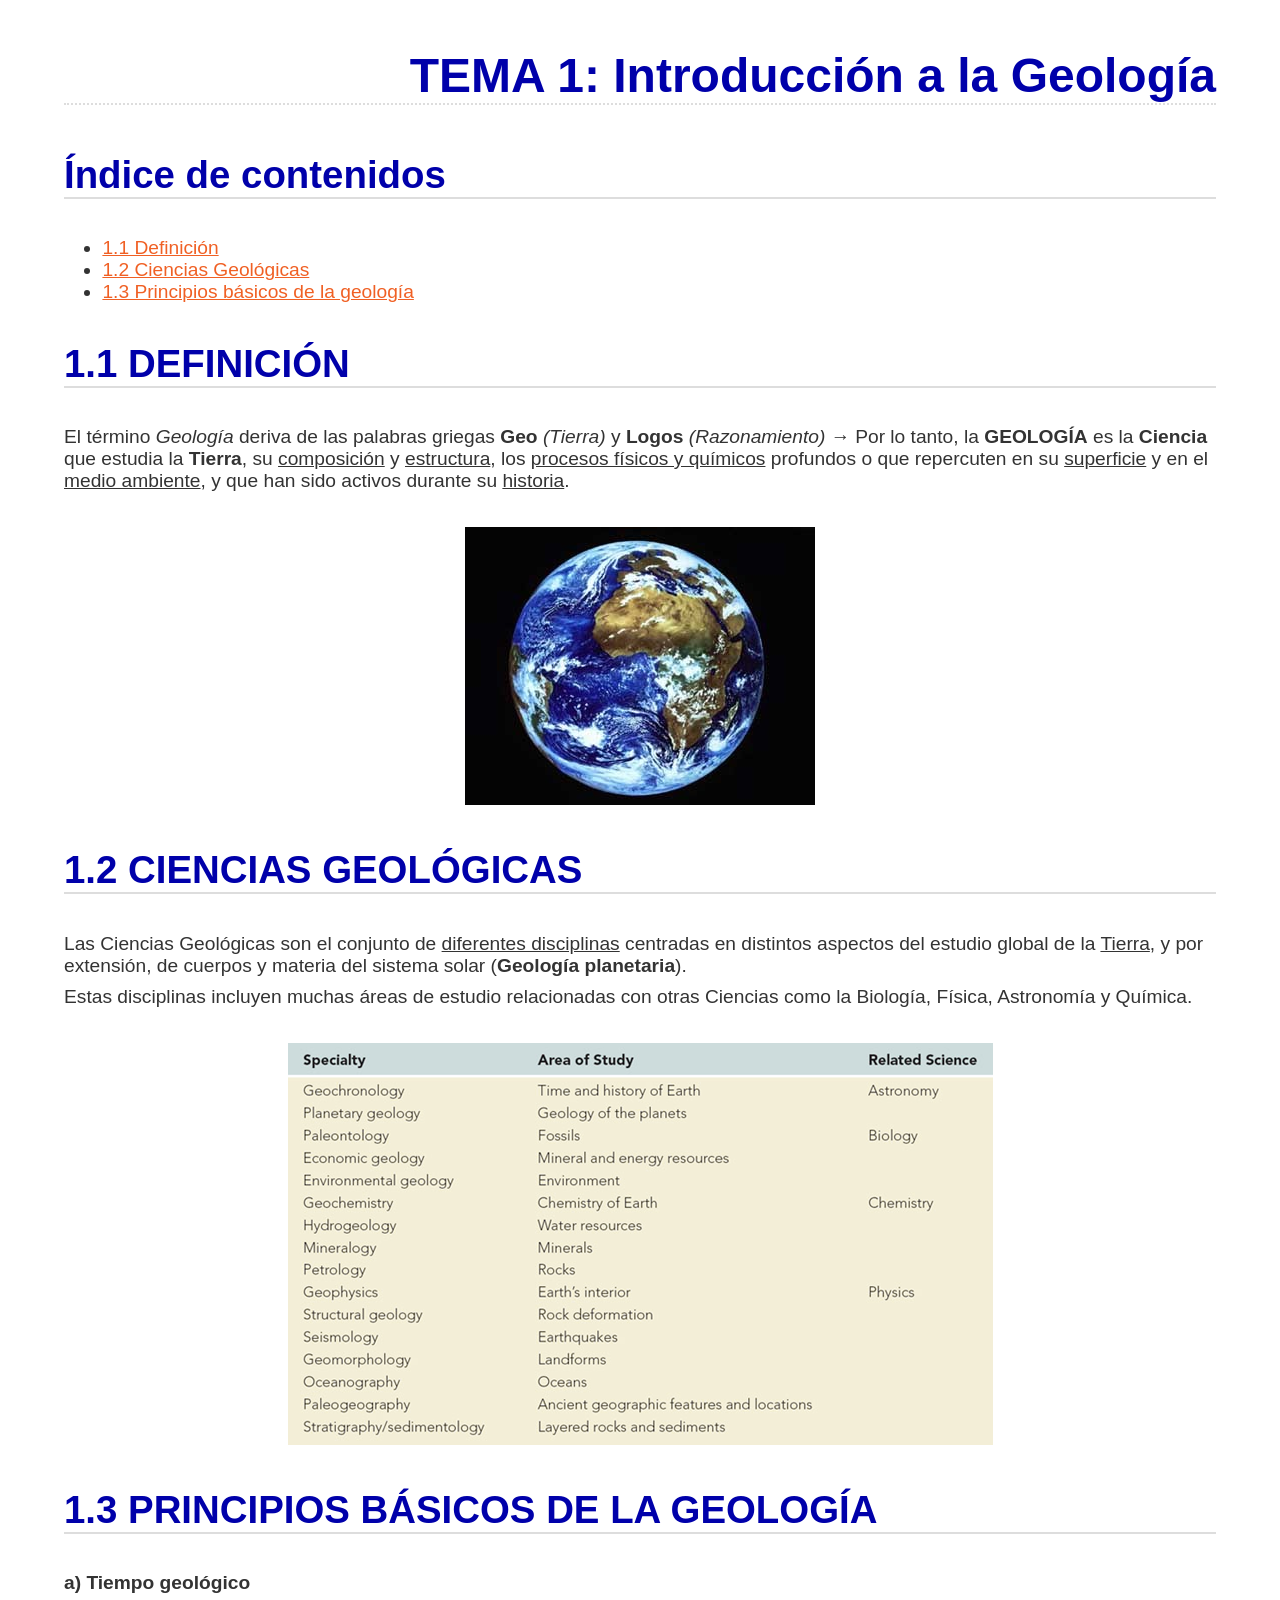
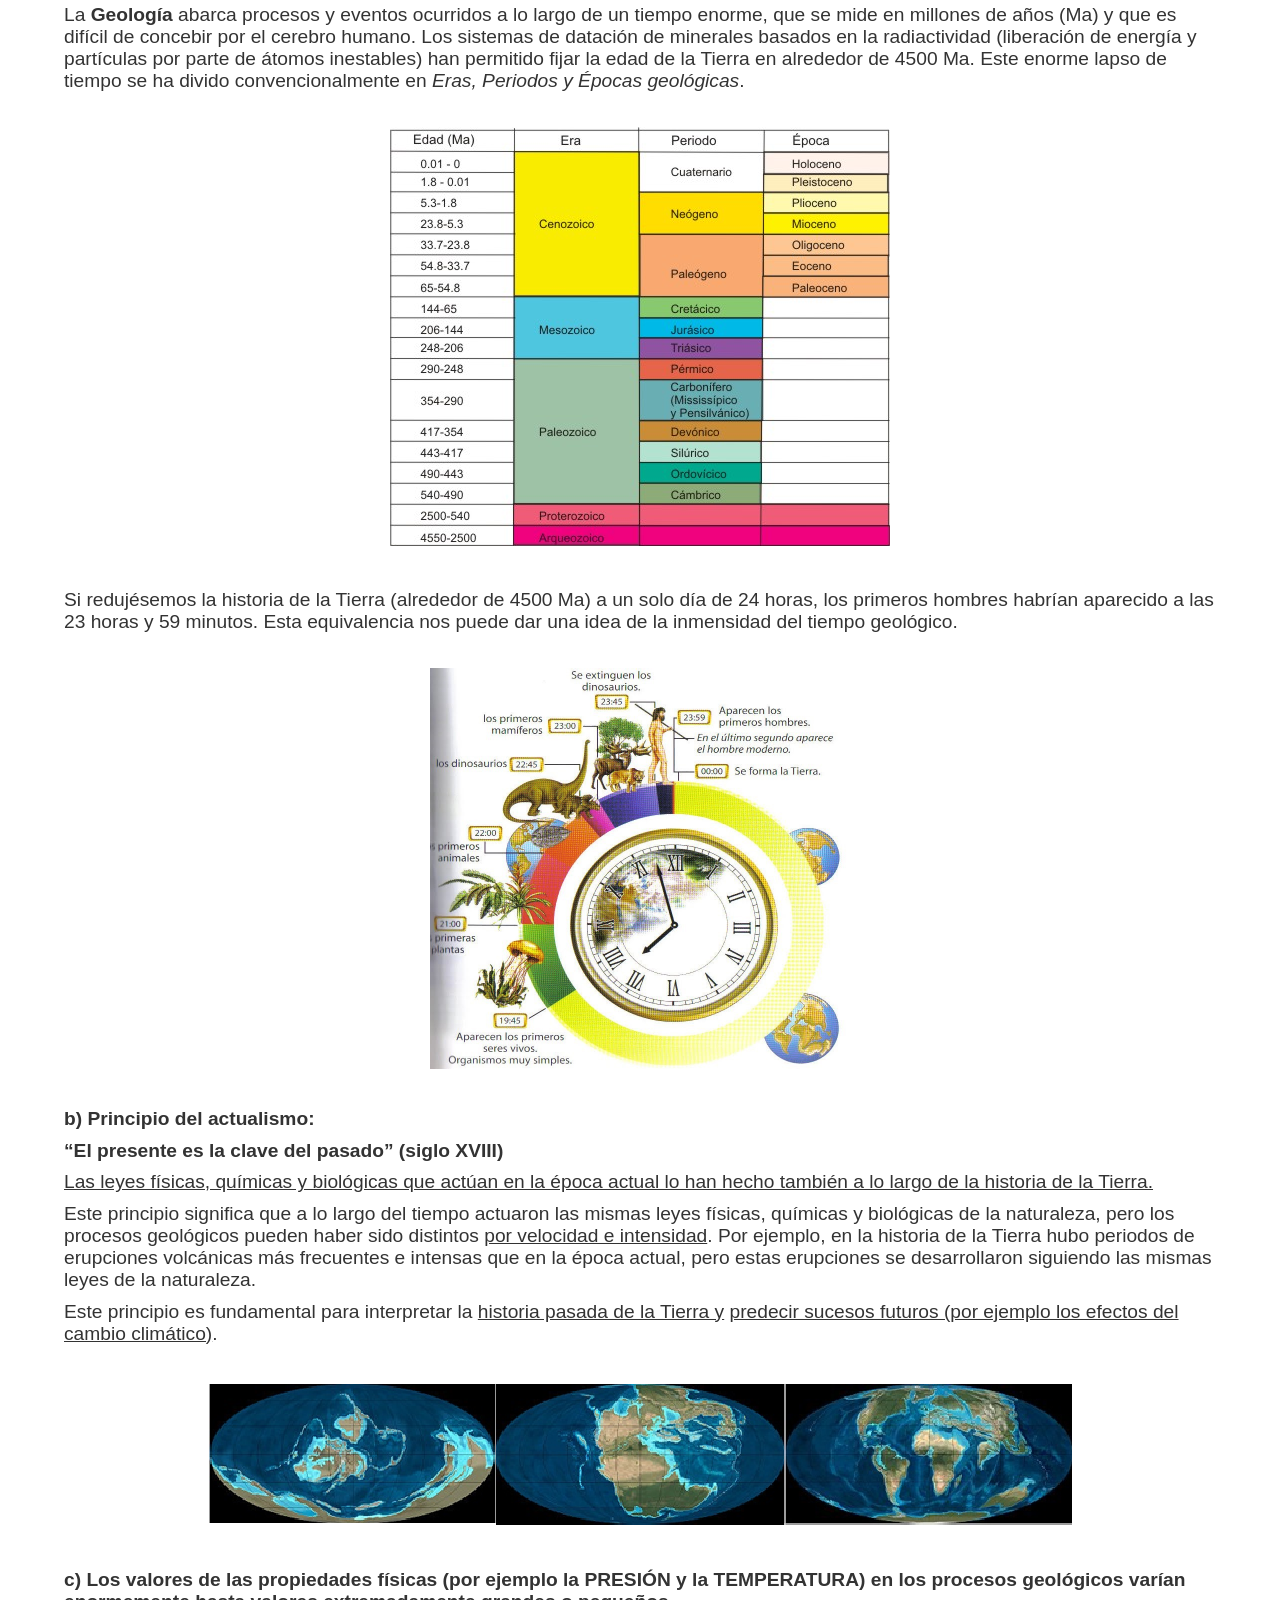
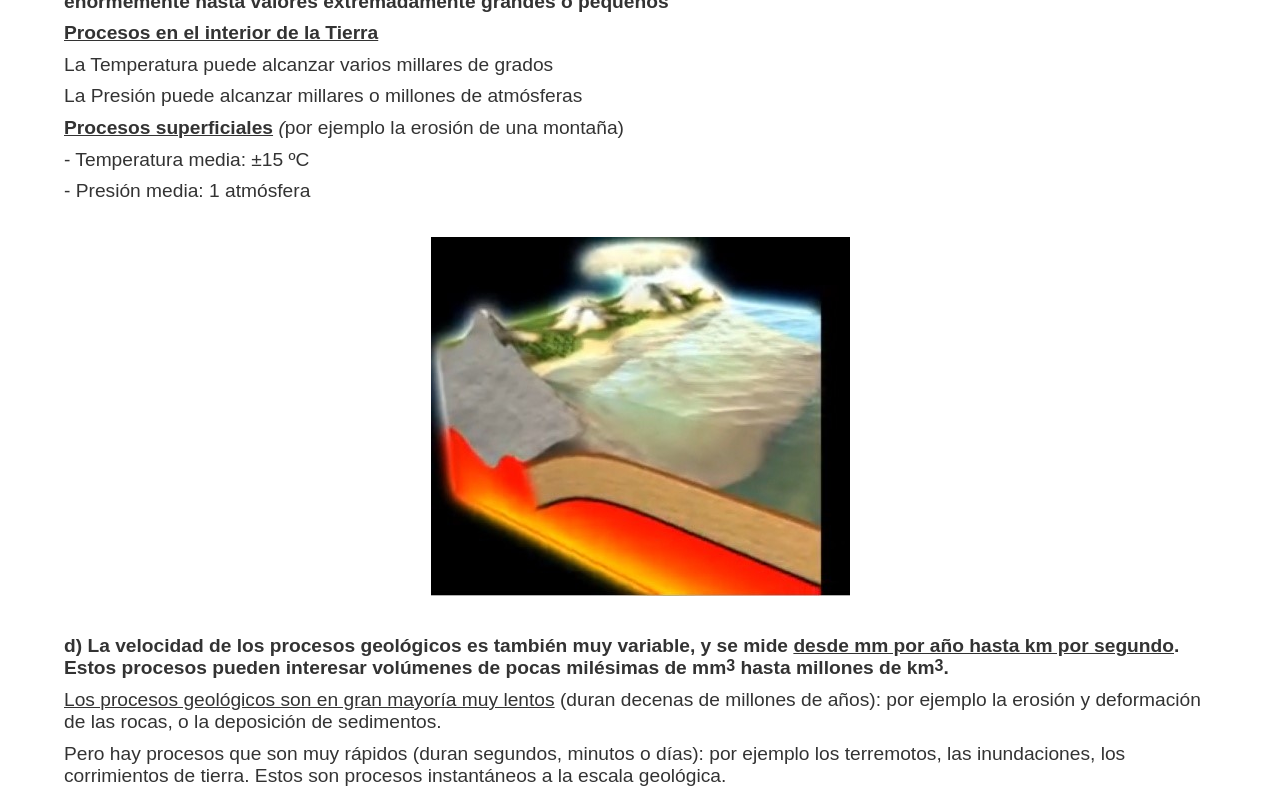
<file: Tema1/geologia_1_1.html>
<!DOCTYPE html>
<html xmlns="http://www.w3.org/1999/xhtml" lang="" xml:lang="">
<head>
  <meta charset="utf-8" />
  <meta name="generator" content="pandoc" />
  <meta name="viewport" content="width=device-width, initial-scale=1.0, user-scalable=yes" />
  <title>Tema 1_Geología</title>
  <link rel="stylesheet" type="text/css" href="otro.css">
  <style type="text/css">
      code{white-space: pre-wrap;}
      span.smallcaps{font-variant: small-caps;}
      span.underline{text-decoration: underline;}
      div.column{display: inline-block; vertical-align: top; width: 50%;}
  </style>
  <!--[if lt IE 9]>
    <script src="//cdnjs.cloudflare.com/ajax/libs/html5shiv/3.7.3/html5shiv-printshiv.min.js"></script>
  <![endif]-->
</head>

<body>

  <div id="header">
    <h1 class="title">TEMA 1: Introducción a la Geología</h1>
  </div>

  <header>
    <h1 id="indice">Índice de contenidos</h1>
  </header>

  <ul>
  	<li><a href="#Definicion">1.1 Definición</a></li>
  	<li><a href="#ciencias-geológicas">1.2 Ciencias Geológicas</a></li>
  	<li><a href="#principios-básicos-de-la-geología">1.3 Principios básicos de la geología</a></li>
  </ul>

  <section>
    <header>
      <h1 id="Definicion">1.1 DEFINICIÓN</h1>
    </header>

    <p>El término <em>Geología</em> deriva de las palabras griegas <em><strong>Geo</strong></em> <em>(Tierra)</em> y <em><strong>Logos</strong></em> <em>(Razonamiento)</em> &rarr; Por lo tanto, la <strong>GEOLOGÍA</strong> es la <strong>Ciencia</strong> que estudia la <strong>Tierra</strong>, su <span class="underline">composición</span> y <span class="underline">estructura</span>, los <span class="underline">procesos físicos y químicos</span> profundos o que repercuten en su <span class="underline">superficie</span> y en el <span class="underline">medio ambiente</span>, y que han sido activos durante su <span class="underline">historia</span>.</p>

    <div class="sbsimage">
        <div class="imgContainerEnd">
          <a data-fancybox="" href="imagenes/img1.jpg">
          <img alt="" src="imagenes/img1.jpg" width="100%"/>
        </a>
        </div>
    </div>
  </section>

  <section>
    <header>
      <h1 id="ciencias-geológicas">1.2 CIENCIAS GEOLÓGICAS</h1>
    </header>

    <p>Las Ciencias Geológicas son el conjunto de <span class="underline">diferentes disciplinas</span> centradas en distintos aspectos del estudio global de la <span class="underline">Tierra</span>, y por extensión, de cuerpos y materia del sistema solar (<strong>Geología planetaria</strong>).</p>
    <p>Estas disciplinas incluyen muchas áreas de estudio relacionadas con otras Ciencias como la Biología, Física, Astronomía y Química.</p>

    <div class="sbsimage">
		    <div class="imgContainerEnd">
		    	<a data-fancybox="" href="imagenes/img2.png">
					<img alt="" src="imagenes/img2.png" width="100%"/>
				</a>
		    </div>
		</div>

  </section>

  <section>

    <header>
      <h1 id="principios-básicos-de-la-geología">1.3 PRINCIPIOS BÁSICOS DE LA GEOLOGÍA</h1>
    </header>

    <p><strong>a) Tiempo geológico</strong></p>
    <p>La <strong>Geología</strong> abarca procesos y eventos ocurridos a lo largo de un tiempo enorme, que se mide en millones de años (Ma) y que es difícil de concebir por el cerebro humano. Los sistemas de datación de minerales basados en la radiactividad (liberación de energía y partículas por parte de átomos inestables) han permitido fijar la edad de la Tierra en alrededor de 4500 Ma. Este enorme lapso de tiempo se ha divido convencionalmente en <em>Eras, Periodos y Épocas geológicas</em>.</p>

    <div class="sbsimage">
		    <div class="imgContainerEnd">
		    	<a data-fancybox="" href="imagenes/img3.png">
					<img alt="" src="imagenes/img3.png" width="100%"/>
				</a>
		    </div>
		</div>

    <p>Si redujésemos la historia de la Tierra (alrededor de 4500 Ma) a un solo día de 24 horas, los primeros hombres habrían aparecido a las 23 horas y 59 minutos. Esta equivalencia nos puede dar una idea de la inmensidad del tiempo geológico.</p>

    <div class="sbsimage">
        <div class="imgContainerEnd">
          <a data-fancybox="" href="imagenes/img4.jpg">
          <img alt="" src="imagenes/img4.jpg" width="50%"/>
        </a>
        </div>
    </div>

    <p><strong>b) Principio del actualismo:</strong></p>
    <p><strong>“El presente es la clave del pasado” (siglo XVIII)</strong></p>
    <p><span class="underline">Las leyes físicas, químicas y biológicas que actúan en la época actual lo han hecho también a lo largo de la historia de la Tierra.</span></p>
    <p>Este principio significa que a lo largo del tiempo actuaron las mismas leyes físicas, químicas y biológicas de la naturaleza, pero los procesos geológicos pueden haber sido distintos <span class="underline">por velocidad e intensidad</span>. Por ejemplo, en la historia de la Tierra hubo periodos de erupciones volcánicas más frecuentes e intensas que en la época actual, pero estas erupciones se desarrollaron siguiendo las mismas leyes de la naturaleza.</p>
    <p>Este principio es fundamental para interpretar la <span class="underline">historia pasada de la Tierra y</span> <span class="underline">predecir sucesos futuros (por ejemplo los efectos del cambio climático)</span>.</p>

    <div class="sbsimage">
        <div class="imgContainerEnd">
          <a data-fancybox="" href="imagenes/img5.png">
          <img alt="" src="imagenes/img5.png" width="100%"/>
        </a>
        </div>
    </div>

    <p><strong>c) Los valores de las propiedades físicas (por ejemplo la PRESIÓN y la TEMPERATURA) en los procesos geológicos varían enormemente hasta valores extremadamente grandes o pequeños</strong></p>
    <p><em><strong><span class="underline">Procesos en el interior de la Tierra</span></strong></em></p>
    <p>La Temperatura puede alcanzar varios millares de grados</p>
    <p>La Presión puede alcanzar millares o millones de atmósferas</p>
    <p><em><strong><span class="underline">Procesos superficiales</span></strong></em> <em>(</em>por ejemplo la erosión de una montaña)</p>
    <p>- Temperatura media: ±15 ºC</p>
    <p>- Presión media: 1 atmósfera</p>

    <div class="sbsimage">
        <div class="imgContainerEnd">
          <a data-fancybox="" href="imagenes/img6.jpg">
          <img alt="" src="imagenes/img6.jpg" width="100%"/>
        </a>
        </div>
    </div>

    <p><strong>d) La velocidad de los procesos geológicos es también muy variable, y se mide <span class="underline">desde mm por año hasta km por segundo</span>. Estos procesos pueden interesar volúmenes de pocas milésimas de mm<sup>3</sup> hasta millones de km<sup>3</sup>.</strong></p>
    <p><span class="underline">Los procesos geológicos son en gran mayoría muy lentos</span> (duran decenas de millones de años): por ejemplo la erosión y deformación de las rocas, o la deposición de sedimentos.</p>
    <p>Pero hay procesos que son muy rápidos (duran segundos, minutos o días): por ejemplo los terremotos, las inundaciones, los corrimientos de tierra. Estos son procesos instantáneos a la escala geológica.</p>

</body>
</html>
</file>
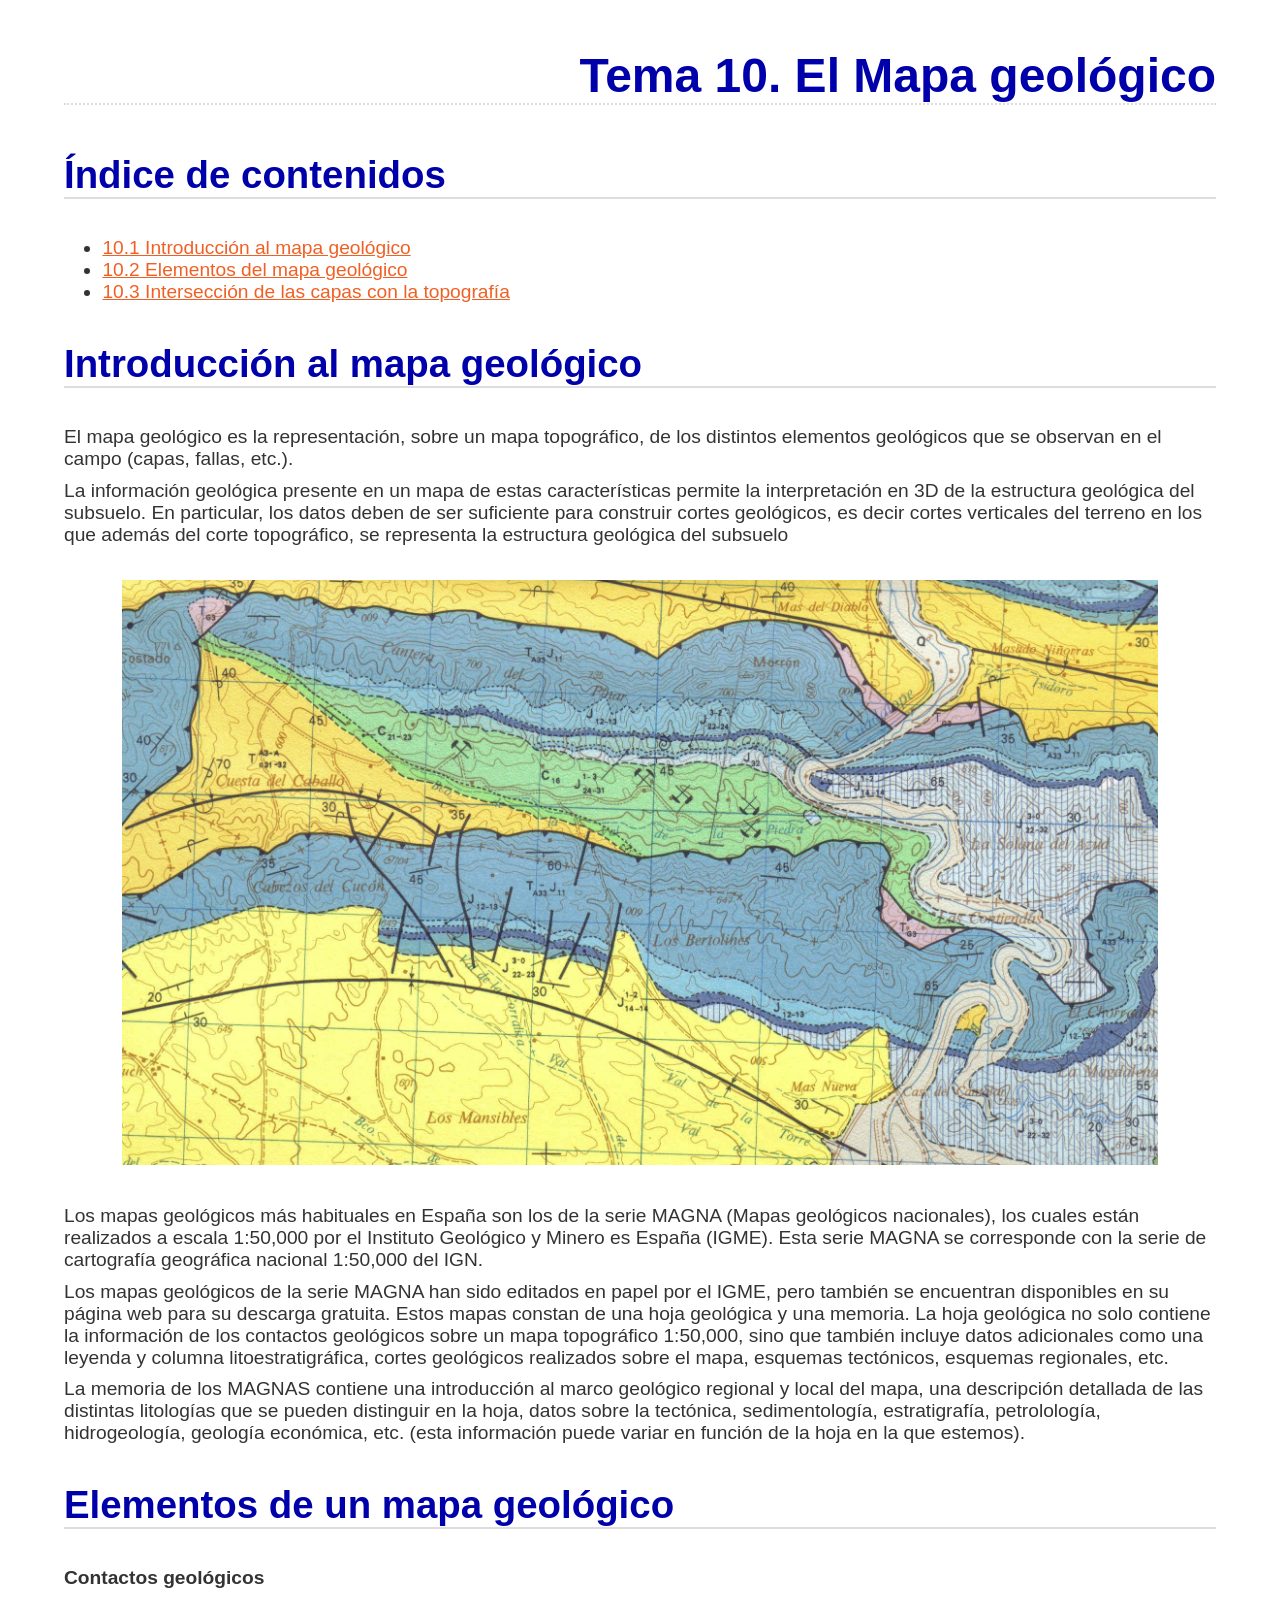
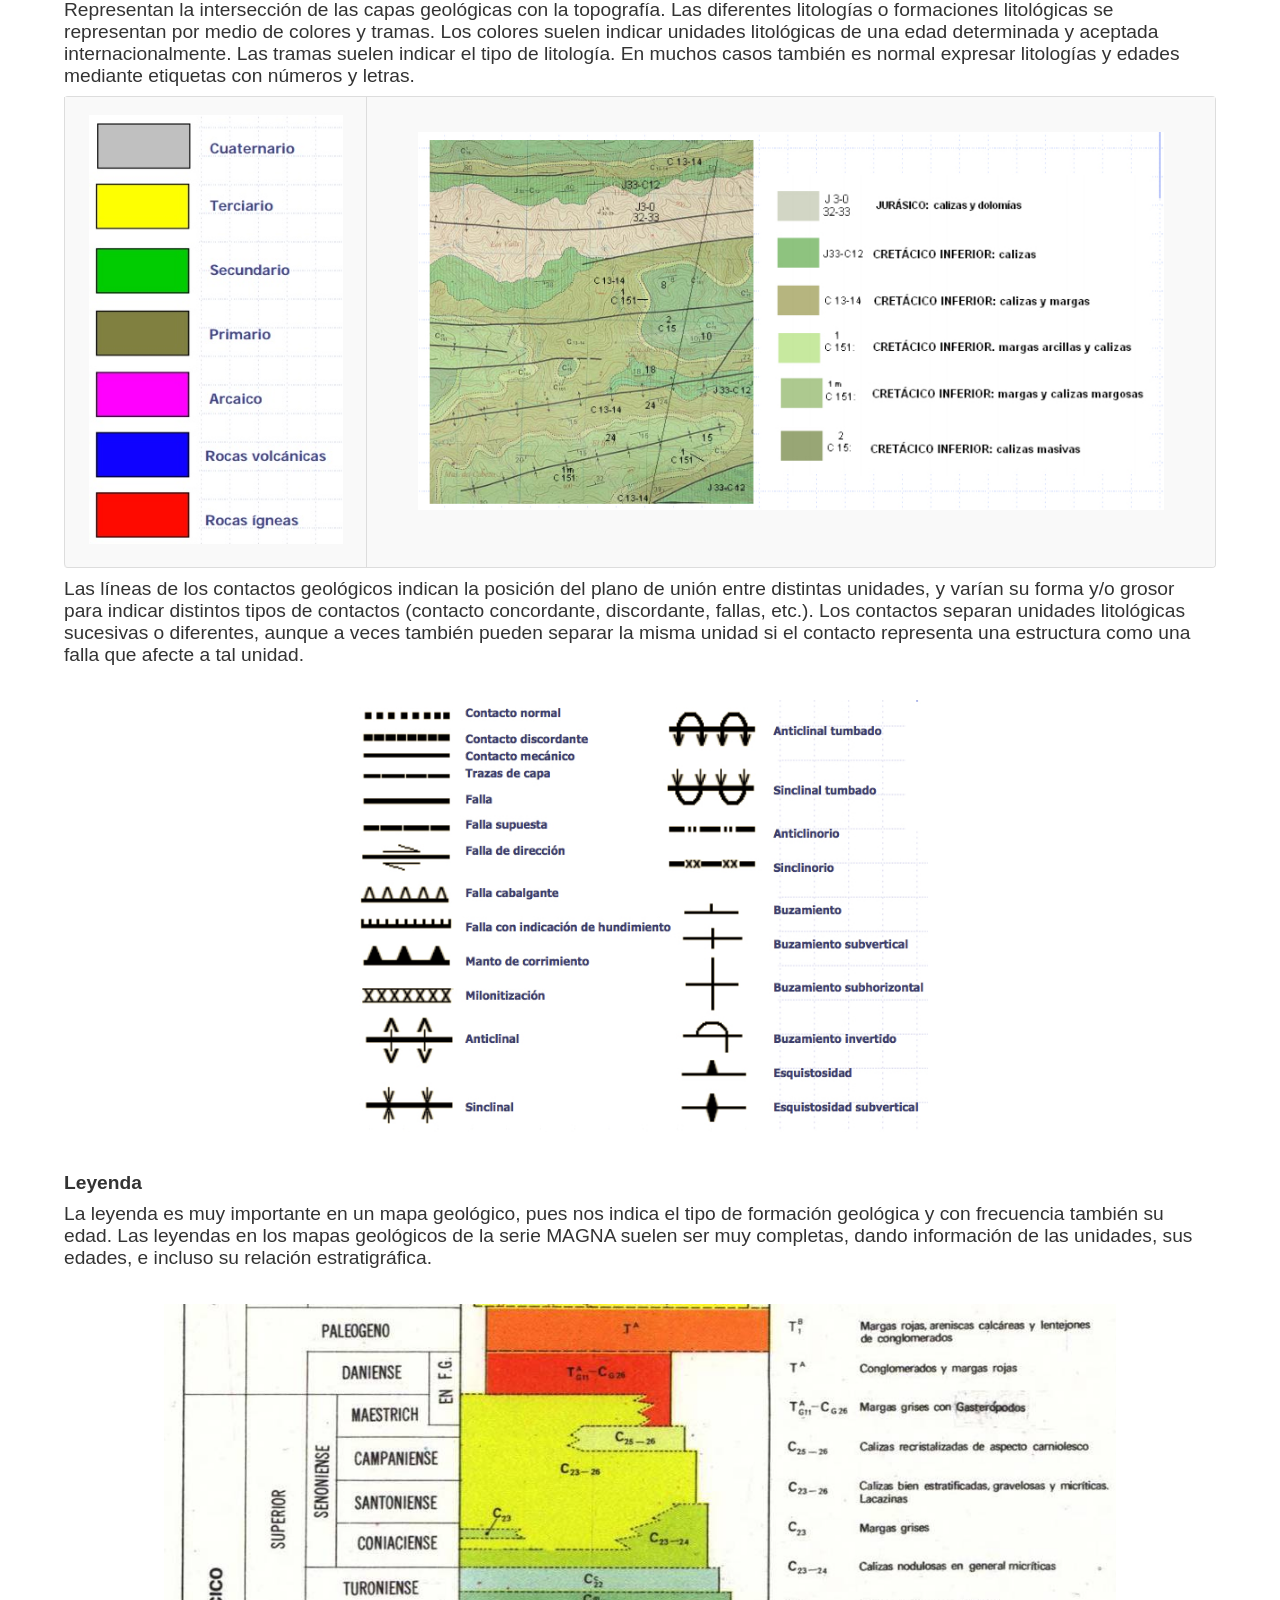
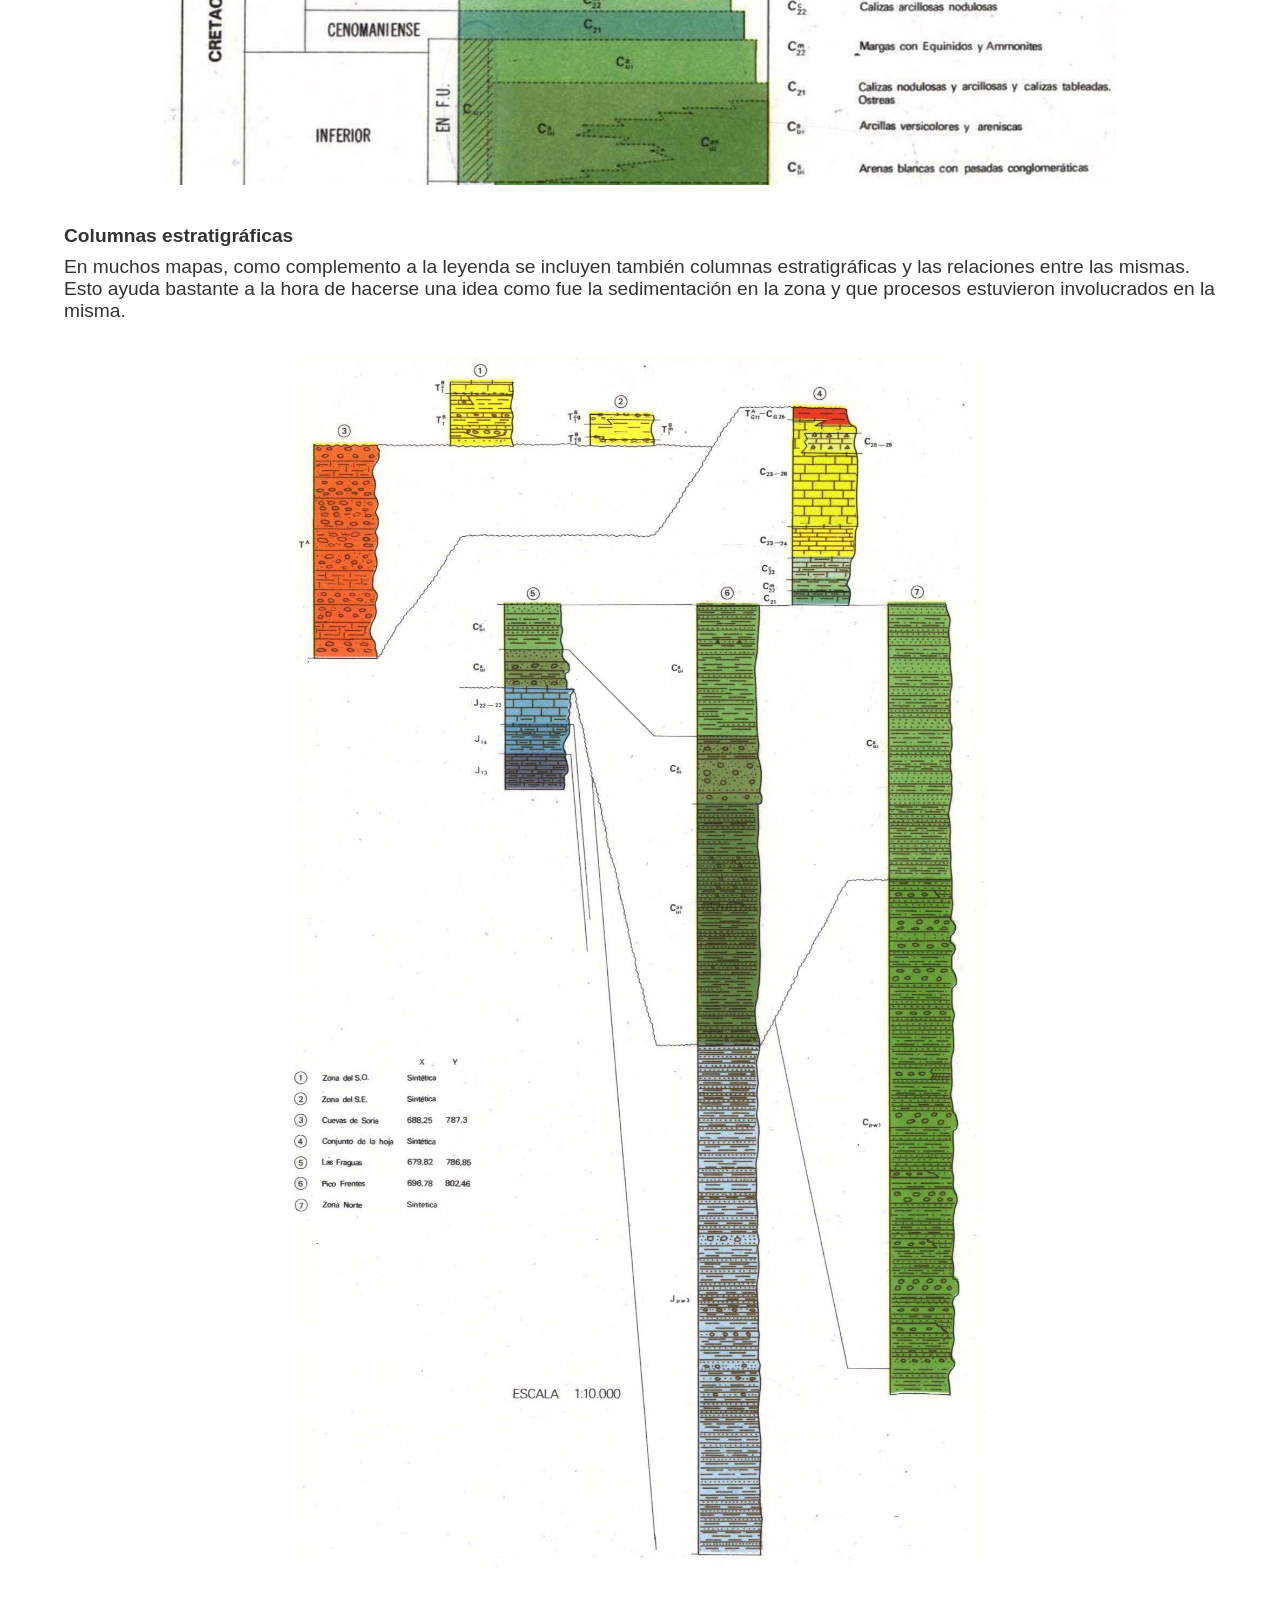
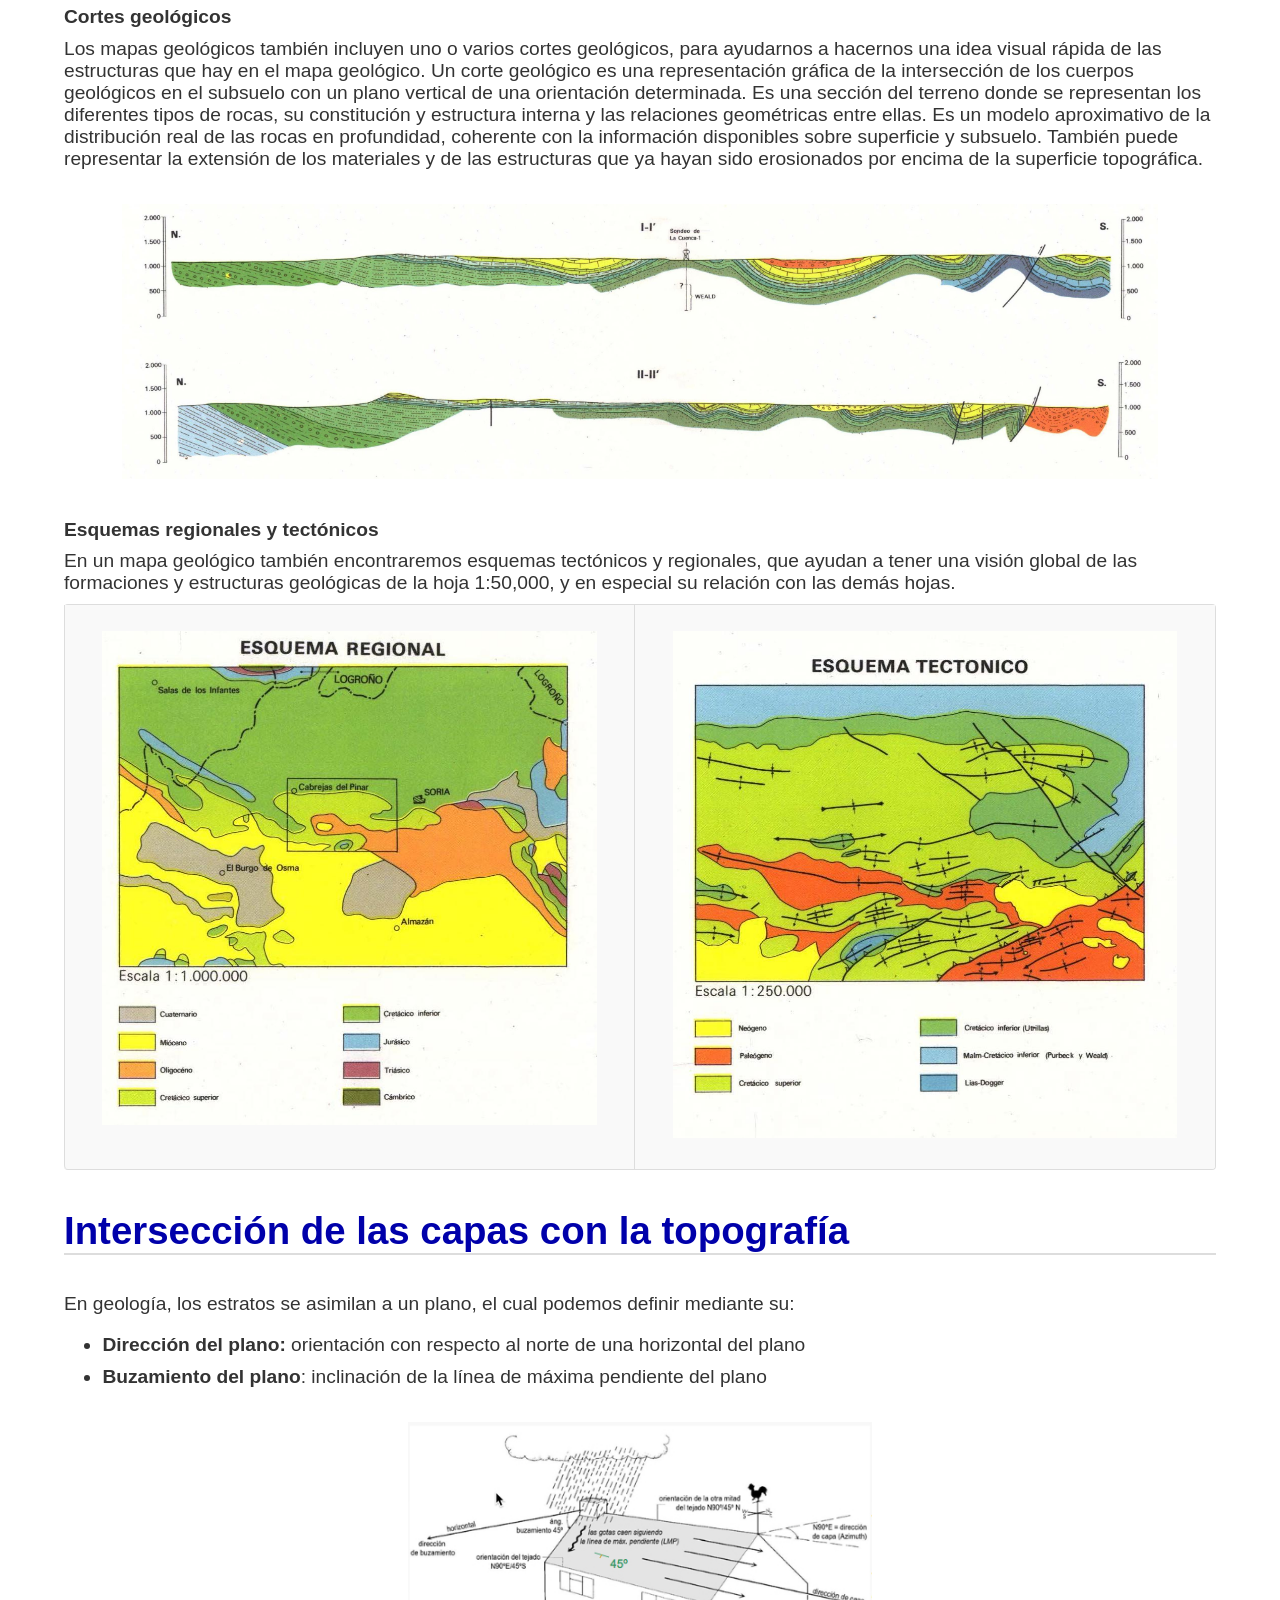
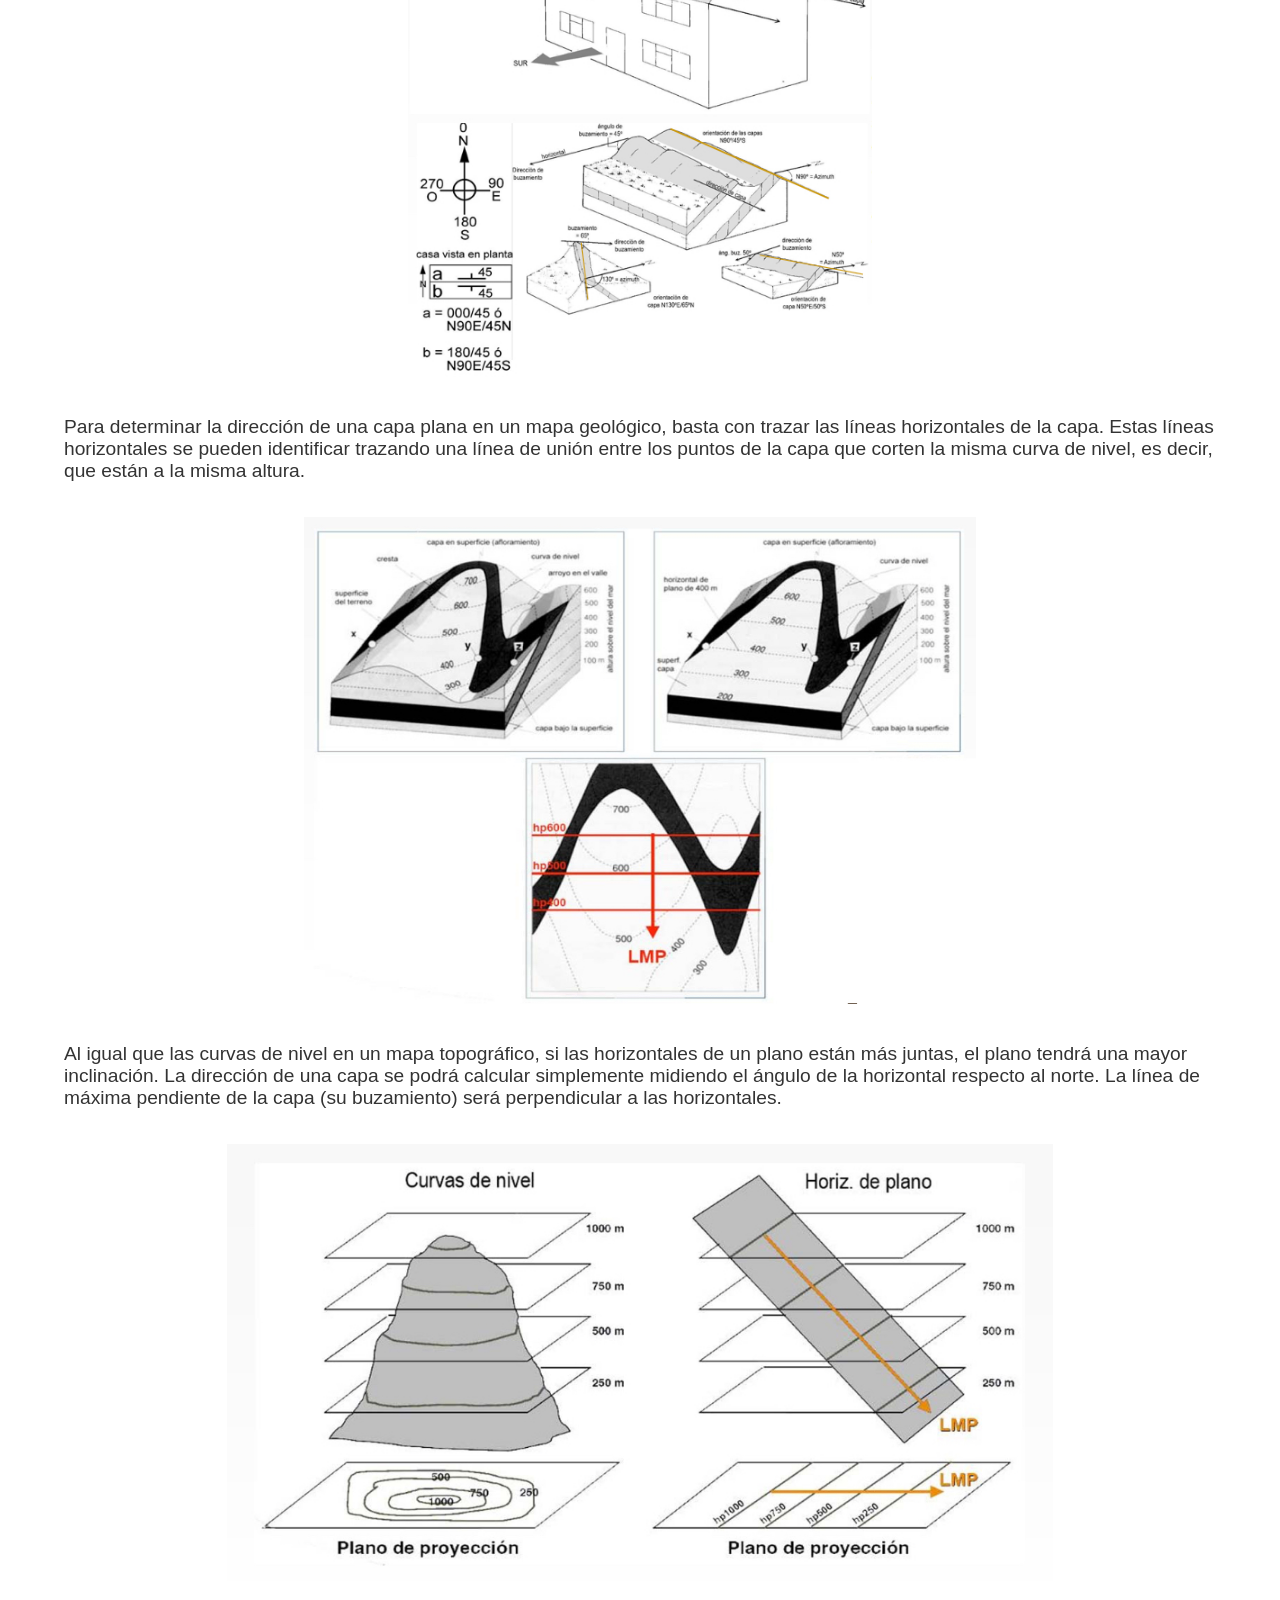
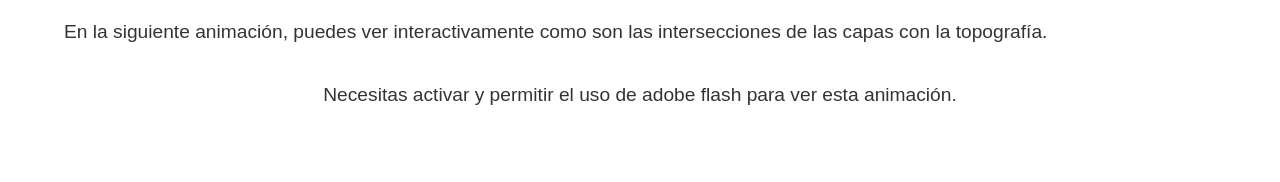
<file: Tema10/tema10.html>
<!DOCTYPE html>
<html xmlns="http://www.w3.org/1999/xhtml" lang="" xml:lang="">
<head>
  <meta charset="utf-8" />
  <meta name="generator" content="pandoc" />
  <meta name="viewport" content="width=device-width, initial-scale=1.0, user-scalable=yes" />
  <title>tema_10</title>
  <link rel="stylesheet" type="text/css" href="otro.css">
  <style type="text/css">
      code{white-space: pre-wrap;}
      span.smallcaps{font-variant: small-caps;}
      span.underline{text-decoration: underline;}
      div.column{display: inline-block; vertical-align: top; width: 50%;}
  </style>
  <!--[if lt IE 9]>
    <script src="//cdnjs.cloudflare.com/ajax/libs/html5shiv/3.7.3/html5shiv-printshiv.min.js"></script>
  <![endif]-->
</head>
<body>

  <div id="header">
    <h1 class="title">Tema 10. El Mapa geológico</h1>
  </div>


  <header>
    <h1 id="indice">Índice de contenidos</h1>
  </header>

  <ul>
    <li><a href="#introducción-al-mapa-geológico">10.1 Introducción al mapa geológico</a></li>
    <li><a href="#elementos-de-un-mapa-geológico">10.2 Elementos del mapa geológico</a></li>
    <li><a href="#intersección-de-las-capas-con-la-topografía">10.3 Intersección de las capas con la topografía</a></li>
  </ul>

  <section>
    <header>
        <h1 id="introducción-al-mapa-geológico" class="PIDTitulo2">Introducción al mapa geológico</h1>
    </header>

<p>El mapa geológico es la representación, sobre un mapa topográfico, de los distintos elementos geológicos que se observan en el campo (capas, fallas, etc.).</p>
<p>La información geológica presente en un mapa de estas características permite la interpretación en 3D de la estructura geológica del subsuelo. En particular, los datos deben de ser suficiente para construir cortes geológicos, es decir cortes verticales del terreno en los que además del corte topográfico, se representa la estructura geológica del subsuelo</p>

<div class="sbsimage">
    <div class="imgContainerEnd">
      <a data-fancybox="" href="fig_tema10/img1.jpg">
      <img alt="" src="fig_tema10/img1.jpg" width="90%"/>
    </a>
    </div>
</div>

<p>Los mapas geológicos más habituales en España son los de la serie MAGNA (Mapas geológicos nacionales), los cuales están realizados a escala 1:50,000 por el Instituto Geológico y Minero es España (IGME). Esta serie MAGNA se corresponde con la serie de cartografía geográfica nacional 1:50,000 del IGN.</p>
<p>Los mapas geológicos de la serie MAGNA han sido editados en papel por el IGME, pero también se encuentran disponibles en su página web para su descarga gratuita. Estos mapas constan de una hoja geológica y una memoria. La hoja geológica no solo contiene la información de los contactos geológicos sobre un mapa topográfico 1:50,000, sino que también incluye datos adicionales como una leyenda y columna litoestratigráfica, cortes geológicos realizados sobre el mapa, esquemas tectónicos, esquemas regionales, etc.</p>
<p>La memoria de los MAGNAS contiene una introducción al marco geológico regional y local del mapa, una descripción detallada de las distintas litologías que se pueden distinguir en la hoja, datos sobre la tectónica, sedimentología, estratigrafía, petrolología, hidrogeología, geología económica, etc. (esta información puede variar en función de la hoja en la que estemos).</p>

</section>

<section>
  <header>
      <h1 id="elementos-de-un-mapa-geológico" class="PIDTitulo2">Elementos de un mapa geológico</h1>
  </header>

<p><em><strong>Contactos geológicos</strong></em></p>
<p>Representan la intersección de las capas geológicas con la topografía. Las diferentes litologías o formaciones litológicas se representan por medio de colores y tramas. Los colores suelen indicar unidades litológicas de una edad determinada y aceptada internacionalmente. Las tramas suelen indicar el tipo de litología. En muchos casos también es normal expresar litologías y edades mediante etiquetas con números y letras.</p>
<table>
<tbody>
<tr class="odd">
<td>

  <div class="sbsimage">
      <div class="imgContainerEnd">
        <a data-fancybox="" href="fig_tema10/colores_edades_mapa_geologico.jpg">
        <img alt="" src="fig_tema10/colores_edades_mapa_geologico.jpg" width="90%"/>
      </a>
      </div>
  </div>
  </td>
<td>

  <div class="sbsimage">
      <div class="imgContainerEnd">
        <a data-fancybox="" href="fig_tema10/colores_edades_mapa_geologico2.jpg">
        <img alt="" src="fig_tema10/colores_edades_mapa_geologico2.jpg" width="90%"/>
      </a>
      </div>
  </div>
  </td>
</tr>
</tbody>
</table>
<p>Las líneas de los contactos geológicos indican la posición del plano de unión entre distintas unidades, y varían su forma y/o grosor para indicar distintos tipos de contactos (contacto concordante, discordante, fallas, etc.). Los contactos separan unidades litológicas sucesivas o diferentes, aunque a veces también pueden separar la misma unidad si el contacto representa una estructura como una falla que afecte a tal unidad.</p>

<div class="sbsimage">
    <div class="imgContainerEnd">
      <a data-fancybox="" href="fig_tema10/tipos_contactos.jpg">
      <img alt="" src="fig_tema10/tipos_contactos.jpg" width="90%"/>
    </a>
    </div>
</div>

<p><em><strong>Leyenda</strong></em></p>
<p>La leyenda es muy importante en un mapa geológico, pues nos indica el tipo de formación geológica y con frecuencia también su edad. Las leyendas en los mapas geológicos de la serie MAGNA suelen ser muy completas, dando información de las unidades, sus edades, e incluso su relación estratigráfica.</p>

<div class="sbsimage">
    <div class="imgContainerEnd">
      <a data-fancybox="" href="fig_tema10/Columna_leyenda.jpg">
      <img alt="" src="fig_tema10/Columna_leyenda.jpg" width="90%"/>
    </a>
    </div>
</div>

<p><em><strong>Columnas estratigráficas</strong></em></p>
<p>En muchos mapas, como complemento a la leyenda se incluyen también columnas estratigráficas y las relaciones entre las mismas. Esto ayuda bastante a la hora de hacerse una idea como fue la sedimentación en la zona y que procesos estuvieron involucrados en la misma.</p>

<div class="sbsimage">
    <div class="imgContainerEnd">
      <a data-fancybox="" href="fig_tema10/Columnas_estratigraficas.jpg">
      <img alt="" src="fig_tema10/Columnas_estratigraficas.jpg" width="60%"/>
    </a>
    </div>
</div>

<p><em><strong>Cortes geológicos</strong></em></p>
<p>Los mapas geológicos también incluyen uno o varios cortes geológicos, para ayudarnos a hacernos una idea visual rápida de las estructuras que hay en el mapa geológico. Un corte geológico es una representación gráfica de la intersección de los cuerpos geológicos en el subsuelo con un plano vertical de una orientación determinada. Es una sección del terreno donde se representan los diferentes tipos de rocas, su constitución y estructura interna y las relaciones geométricas entre ellas. Es un modelo aproximativo de la distribución real de las rocas en profundidad, coherente con la información disponibles sobre superficie y subsuelo. También puede representar la extensión de los materiales y de las estructuras que ya hayan sido erosionados por encima de la superficie topográfica.</p>

<div class="sbsimage">
    <div class="imgContainerEnd">
      <a data-fancybox="" href="fig_tema10/cortes_geologicos.jpg">
      <img alt="" src="fig_tema10/cortes_geologicos.jpg" width="90%"/>
    </a>
    </div>
</div>

<p><em><strong>Esquemas regionales y tectónicos</strong></em></p>
<p>En un mapa geológico también encontraremos esquemas tectónicos y regionales, que ayudan a tener una visión global de las formaciones y estructuras geológicas de la hoja 1:50,000, y en especial su relación con las demás hojas.</p>
<table>
<tbody>
<tr class="odd">
<td>

  <div class="sbsimage">
      <div class="imgContainerEnd">
        <a data-fancybox="" href="fig_tema10/esquema_regional.jpg">
        <img alt="" src="fig_tema10/esquema_regional.jpg" width="90%"/>
      </a>
      </div>
  </div>

  </td>
<td>

  <div class="sbsimage">
      <div class="imgContainerEnd">
        <a data-fancybox="" href="fig_tema10/esquema_tectonico.jpg">
        <img alt="" src="fig_tema10/esquema_tectonico.jpg" width="90%"/>
      </a>
      </div>
  </div>

  </td>
</tr>
</tbody>
</table>

</section>

<section>
  <header>
      <h1 id="intersección-de-las-capas-con-la-topografía" class="PIDTitulo2">Intersección de las capas con la topografía</h1>
  </header>

<p>En geología, los estratos se asimilan a un plano, el cual podemos definir mediante su:</p>
<ul>
<li>
<p><em><strong>Dirección del plano:</strong></em> orientación con respecto al norte de una horizontal del plano</p>
</li>
<li>
<p><em><strong>Buzamiento del plano</strong></em>: inclinación de la línea de máxima pendiente del plano</p>
</li>
</ul>
<h2 id="section" class="PIDTitulo2"></h2>

<div class="sbsimage">
    <div class="imgContainerEnd">
      <a data-fancybox="" href="fig_tema10/direccion_buzamiento.jpg">
      <img alt="" src="fig_tema10/direccion_buzamiento.jpg" width="90%"/>
    </a>
    </div>
</div>

<p>Para determinar la dirección de una capa plana en un mapa geológico, basta con trazar las líneas horizontales de la capa. Estas líneas horizontales se pueden identificar trazando una línea de unión entre los puntos de la capa que corten la misma curva de nivel, es decir, que están a la misma altura.</p>

<div class="sbsimage">
    <div class="imgContainerEnd">
      <a data-fancybox="" href="fig_tema10/mahorizonales_planopa_1.jpg">
      <img alt="" src="fig_tema10/horizonales_plano.jpg" width="90%"/>
    </a>
    </div>
</div>

<p>Al igual que las curvas de nivel en un mapa topográfico, si las horizontales de un plano están más juntas, el plano tendrá una mayor inclinación. La dirección de una capa se podrá calcular simplemente midiendo el ángulo de la horizontal respecto al norte. La línea de máxima pendiente de la capa (su buzamiento) será perpendicular a las horizontales.</p>

<div class="sbsimage">
    <div class="imgContainerEnd">
      <a data-fancybox="" href="fig_tema10/curvas_nivel_horizontales_plano.jpg">
      <img alt="" src="fig_tema10/curvas_nivel_horizontales_plano.jpg" width="90%"/>
    </a>
    </div>
</div>

<p>En la siguiente animación, puedes ver interactivamente como son las intersecciones de las capas con la topografía.</p><br>

<center><object type="application/x-shockwave-flash" data="fig_tema10/interseccion_con_topografia.swf" width="700" height="500">
    <param name="movie" value="fig_tema10/interseccion_con_topografia.swf" />
    <param name="quality" value="high" />
    <!--<img src="noflash.png" width="550" height="400" alt="Imagen en sustitución de flash" />-->
    <p>Necesitas activar y permitir el uso de adobe flash para ver esta animación.</p>
</object></center>

<br><br><br>

</body>
</html>
</file>
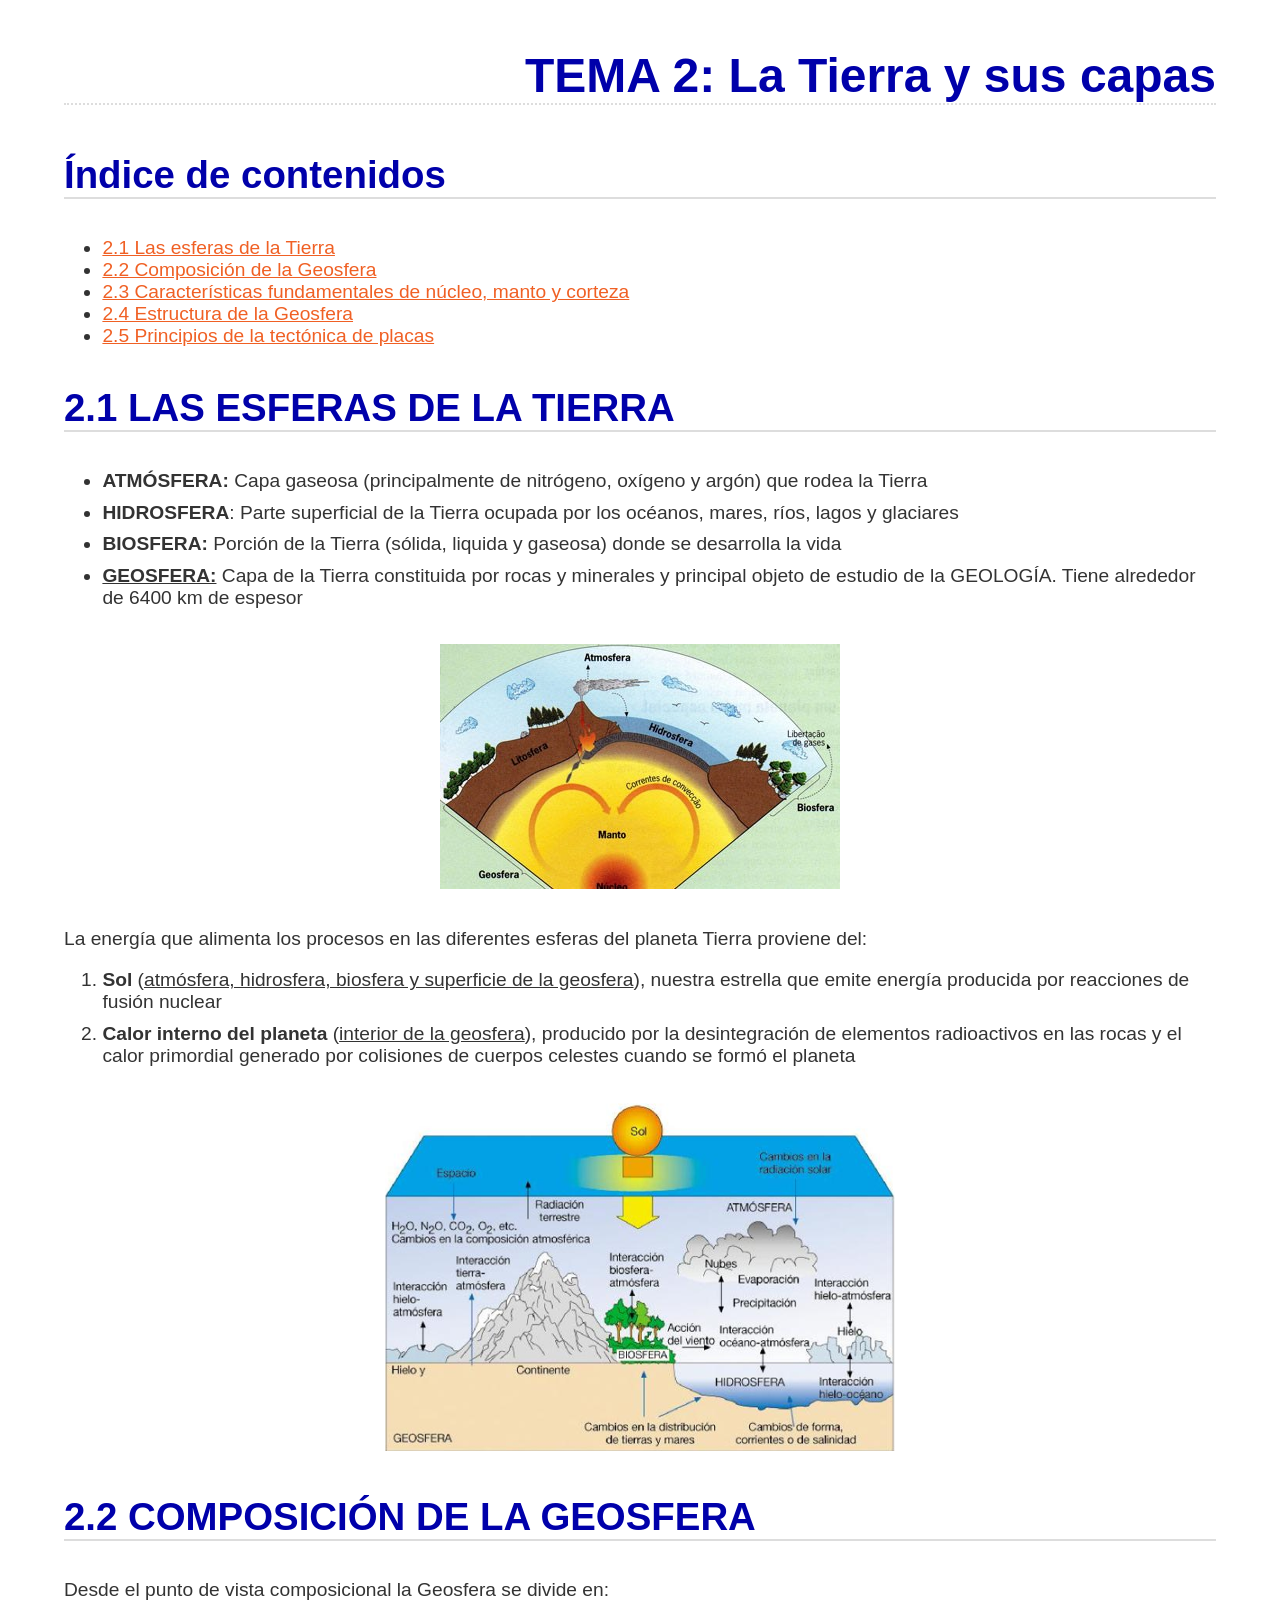
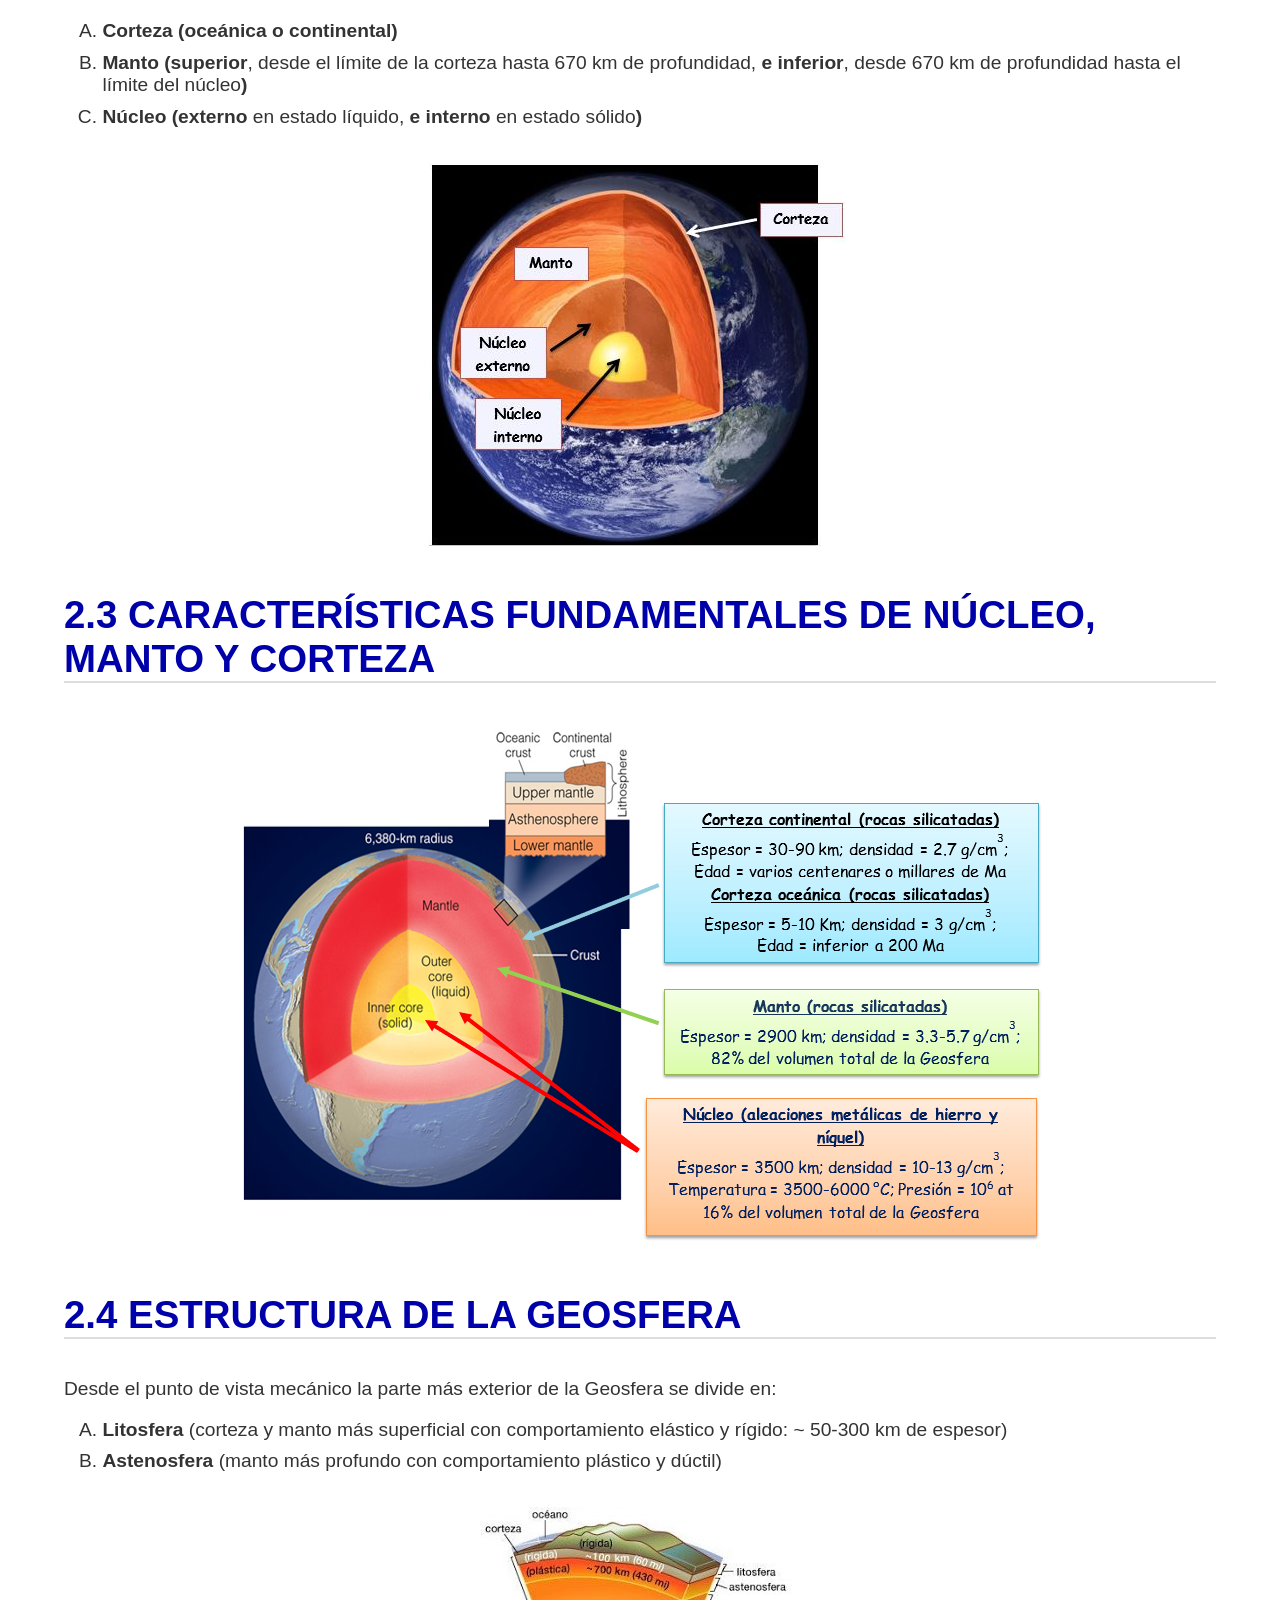
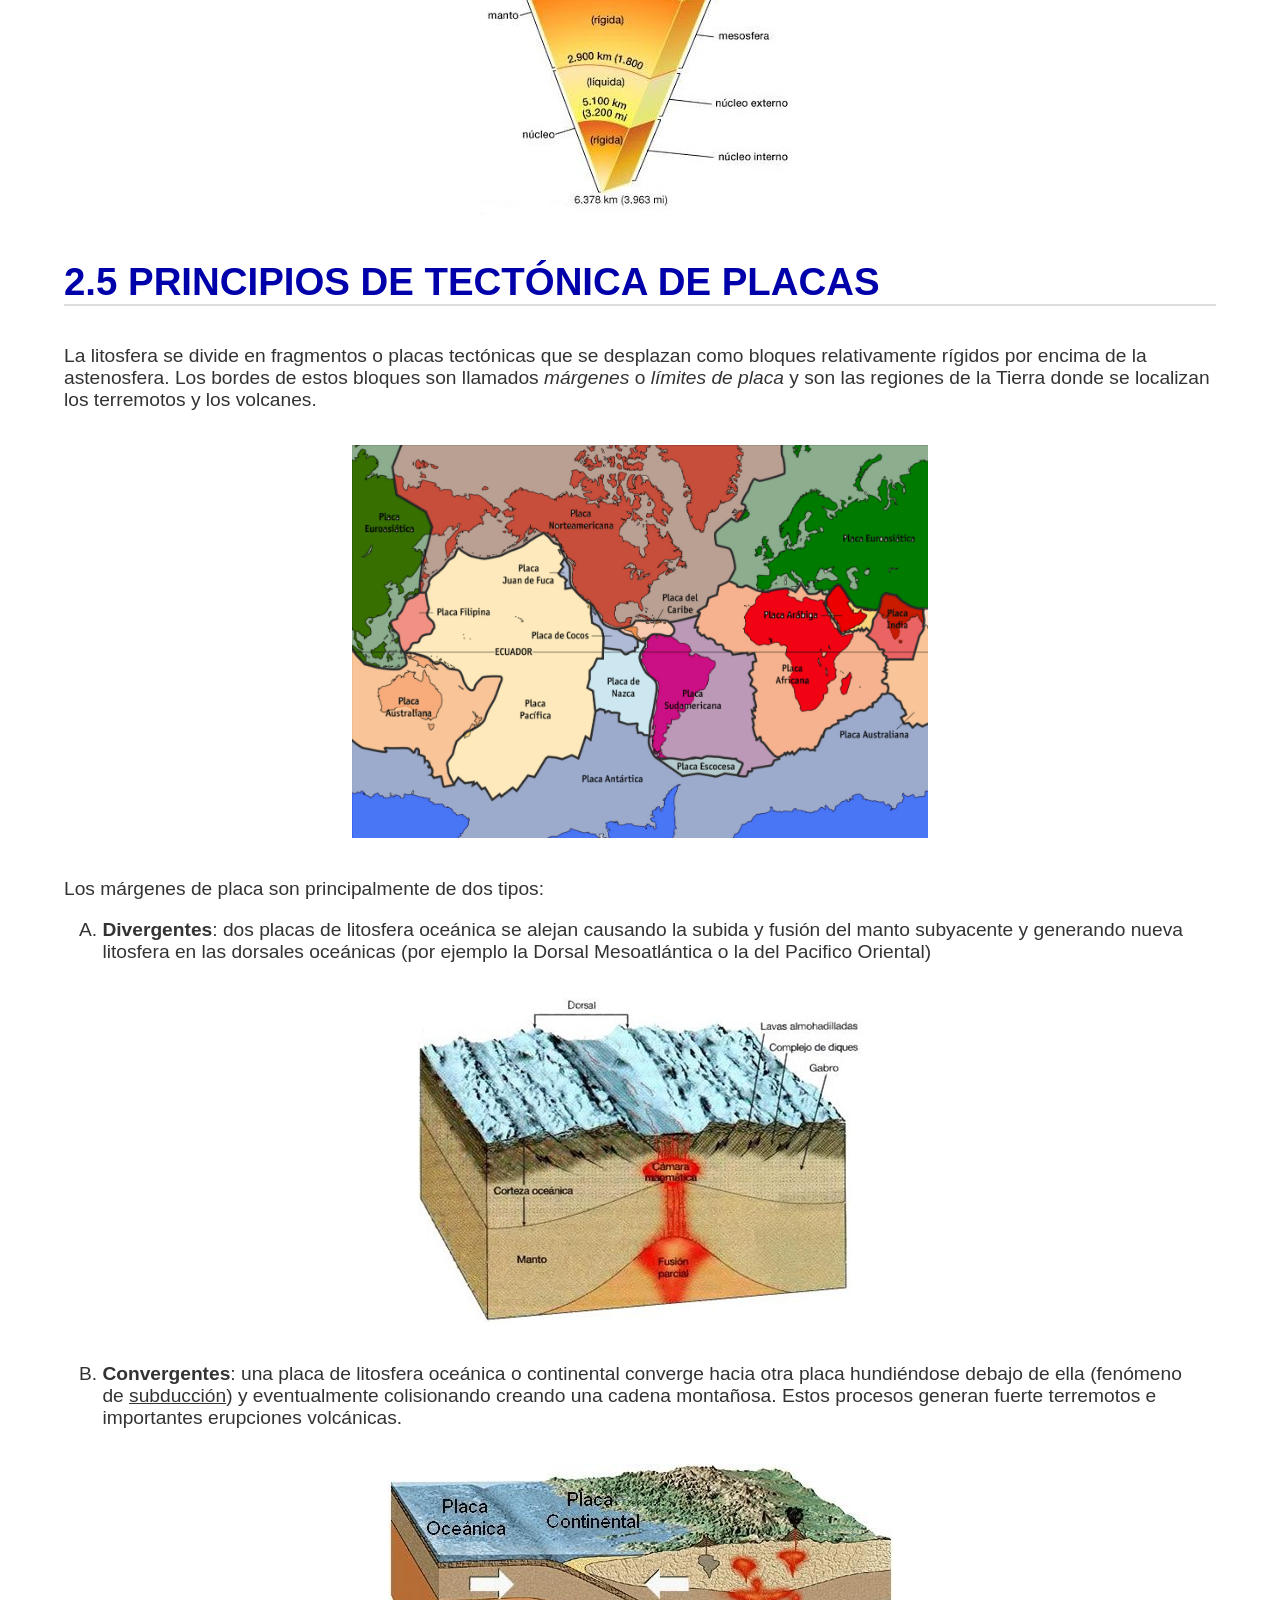
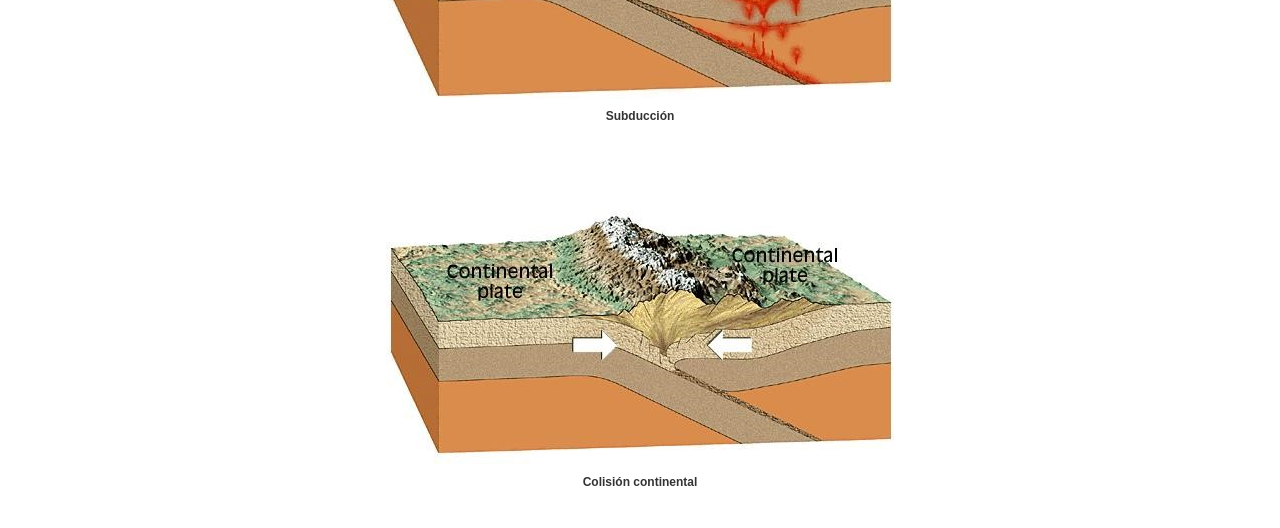
<file: Tema2/geologia_2_1.html>
<!DOCTYPE html>
<html xmlns="http://www.w3.org/1999/xhtml" lang="" xml:lang="">
<head>
  <meta charset="utf-8" />
  <meta name="generator" content="pandoc" />
  <meta name="viewport" content="width=device-width, initial-scale=1.0, user-scalable=yes" />
  <title>Tema 2_Geología</title>
  <link rel="stylesheet" type="text/css" href="otro.css">
  <style type="text/css">
      code{white-space: pre-wrap;}
      span.smallcaps{font-variant: small-caps;}
      span.underline{text-decoration: underline;}
      div.column{display: inline-block; vertical-align: top; width: 50%;}
  </style>
  <!--[if lt IE 9]>
    <script src="//cdnjs.cloudflare.com/ajax/libs/html5shiv/3.7.3/html5shiv-printshiv.min.js"></script>
  <![endif]-->
</head>

<body>


  <div id="header">
    <h1 class="title">TEMA 2: La Tierra y sus capas</h1>
  </div>

  <header>
    <h1 id="indice">Índice de contenidos</h1>
  </header>

  <ul>
    <li><a href="#las-esferas-de-la-tierra">2.1 Las esferas de la Tierra</a></li>
    <li><a href="#composicion-de-la-geosfera">2.2 Composición de la Geosfera</a></li>
    <li><a href="#características-fundamentales-de-núcleo-manto-y-corteza">2.3 Características fundamentales de núcleo, manto y corteza</a></li>
    <li><a href="#estructura-de-la-geosfera">2.4 Estructura de la Geosfera</a></li>
    <li><a href="#principios-de-la-tectonica-de-placas">2.5 Principios de la tectónica de placas</a></li>
  </ul>

  <section>
    <header>
        <h1 id="las-esferas-de-la-tierra">2.1 LAS ESFERAS DE LA TIERRA</h1>
    </header>

  <ul>
  <li><p><strong>ATMÓSFERA:</strong> Capa gaseosa (principalmente de nitrógeno, oxígeno y argón) que rodea la Tierra</p></li>
  <li><p><strong>HIDROSFERA</strong>: Parte superficial de la Tierra ocupada por los océanos, mares, ríos, lagos y glaciares</p></li>
  <li><p><strong>BIOSFERA:</strong> Porción de la Tierra (sólida, liquida y gaseosa) donde se desarrolla la vida</p></li>
  <li><p><strong><span class="underline">GEOSFERA:</span></strong> Capa de la Tierra constituida por rocas y minerales y principal objeto de estudio de la GEOLOGÍA. Tiene alrededor de 6400 km de espesor</p></li>
  </ul>

  <div class="sbsimage">
      <div class="imgContainerEnd">
        <a data-fancybox="" href="imagenes/img1.jpg">
        <img alt="" src="imagenes/img1.jpg" width="100%"/>
      </a>
      </div>
  </div>

  <p>La energía que alimenta los procesos en las diferentes esferas del planeta Tierra proviene del:</p>

  <ol type="1">
    <li><p><strong>Sol</strong> (<span class="underline">atmósfera, hidrosfera, biosfera y superficie de la geosfera</span>), nuestra estrella que emite energía producida por reacciones de fusión nuclear</p></li>
    <li><p><strong>Calor interno del planeta</strong> (<span class="underline">interior de la geosfera</span>), producido por la desintegración de elementos radioactivos en las rocas y el calor primordial generado por colisiones de cuerpos celestes cuando se formó el planeta</p></li>
  </ol>
  <div class="sbsimage">
      <div class="imgContainerEnd">
        <a data-fancybox="" href="imagenes/img2.png">
        <img alt="" src="imagenes/img2.png" width="50%"/>
      </a>
      </div>
  </div>

  </section>

  <section>
    <header>
      <h1 id="composicion-de-la-geosfera">2.2 COMPOSICIÓN DE LA GEOSFERA</h1>
    </header>

    <p>Desde el punto de vista composicional la Geosfera se divide en:</p>
    <ol type="a">
    <li><p><strong>Corteza (oceánica o continental)</strong></p></li>
    <li><p><strong>Manto (superior</strong>, desde el límite de la corteza hasta 670 km de profundidad, <strong>e inferior</strong>, desde 670 km de profundidad hasta el límite del núcleo<strong>)</strong></p></li>
    <li><p><strong>Núcleo (externo</strong> en estado líquido, <strong>e interno</strong> en estado sólido<strong>)</strong></p></li>
    </ol>

  <div class="sbsimage">
      <div class="imgContainerEnd">
        <a data-fancybox="" href="imagenes/img3.jpg">
        <img alt="" src="imagenes/img3.jpg" width="100%"/>
      </a>
      </div>
  </div>

  </section>

  <section>

    <header>
      <h1 id="características-fundamentales-de-núcleo-manto-y-corteza">2.3 CARACTERÍSTICAS FUNDAMENTALES DE NÚCLEO, MANTO Y CORTEZA</h1>
    </header>

    <div class="sbsimage">
        <div class="imgContainerEnd">
          <a data-fancybox="" href="imagenes/img4.PNG">
          <img alt="" src="imagenes/img4.PNG" width="100%"/>
        </a>
        </div>
    </div>

  </section>

  <section>

    <header>
      <h1 id="estructura-de-la-geosfera">2.4 ESTRUCTURA DE LA GEOSFERA</h1>
    </header>

  <p>Desde el punto de vista mecánico la parte más exterior de la Geosfera se divide en:</p>
  <ol type="a">
  <li><p><strong>Litosfera</strong> (corteza y manto más superficial con comportamiento elástico y rígido: ~ 50-300 km de espesor)</p></li>
  <li><p><strong>Astenosfera</strong> (manto más profundo con comportamiento plástico y dúctil)</p></li>
  </ol>

  <div class="sbsimage">
      <div class="imgContainerEnd">
        <a data-fancybox="" href="imagenes/img5.jpg">
        <img alt="" src="imagenes/img5.jpg" width="100%"/>
      </a>
      </div>
  </div>

  </section>

  <section>

    <header>
      <h1 id="principios-de-la-tectonica-de-placas">2.5 PRINCIPIOS DE TECTÓNICA DE PLACAS</h1>
    </header>

    <p>La litosfera se divide en fragmentos o placas tectónicas que se desplazan como bloques relativamente rígidos por encima de la astenosfera. Los bordes de estos bloques son llamados <em>márgenes</em> o <em>límites de placa</em> y son las regiones de la Tierra donde se localizan los terremotos y los volcanes.</p>
    <div class="sbsimage">
        <div class="imgContainerEnd">
          <a data-fancybox="" href="imagenes/img6.png">
          <img alt="" src="imagenes/img6.png" width="50%"/>
        </a>
        </div>
    </div>
    <p>Los márgenes de placa son principalmente de dos tipos:</p>
    <ol type="a">
      <li><p><strong>Divergentes</strong>: dos placas de litosfera oceánica se alejan causando la subida y fusión del manto subyacente y generando nueva litosfera en las dorsales oceánicas (por ejemplo la Dorsal Mesoatlántica o la del Pacifico Oriental)</p></li>
    </ol>
    <div class="sbsimage">
        <div class="imgContainerEnd">
          <a data-fancybox="" href="imagenes/img7.jpg">
          <img alt="" src="imagenes/img7.jpg" width="100%"/>
        </a>
        </div>
    </div>
    <ol start="2" type="a">
      <li><p><strong>Convergentes</strong>: una placa de litosfera oceánica o continental converge hacia otra placa hundiéndose debajo de ella (fenómeno de <span class="underline">subducción</span>) y eventualmente colisionando creando una cadena montañosa. Estos procesos generan fuerte terremotos e importantes erupciones volcánicas.</p></li>
    </ol>
    <div class="sbsimage">
        <div class="imgContainerEnd">
          <a data-fancybox="" href="imagenes/img8.jpg">
          <img alt="" src="imagenes/img8.jpg" width="100%"/>
        </a>
        <div class="sbsCaption"><strong>Subducción</strong></div>
        </div>
    </div>
    <div class="sbsimage">
        <div class="imgContainerEnd">
          <a data-fancybox="" href="imagenes/img9.jpg">
          <img alt="" src="imagenes/img9.jpg" width="100%"/>
        </a>
        <div class="sbsCaption"><strong>Colisión continental</strong></div>
        </div>
    </div>
</body>
</html>
</file>
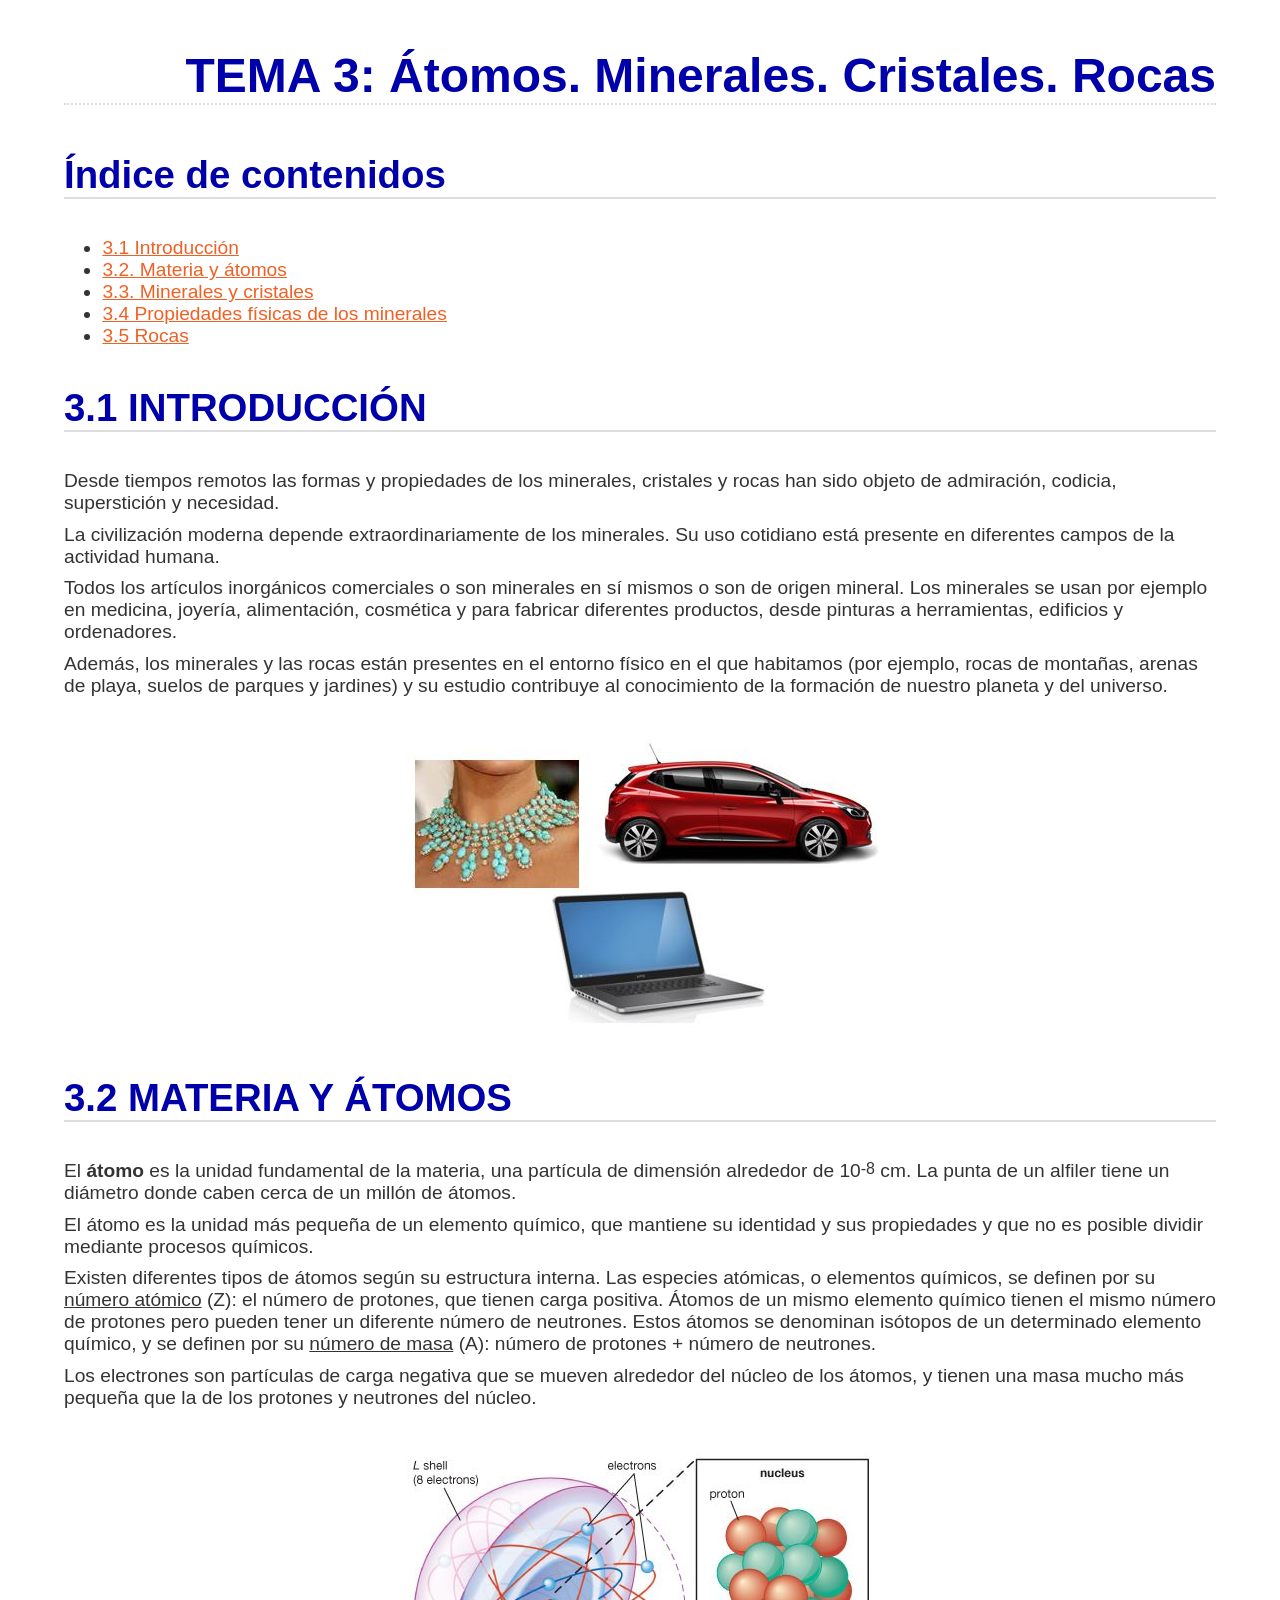
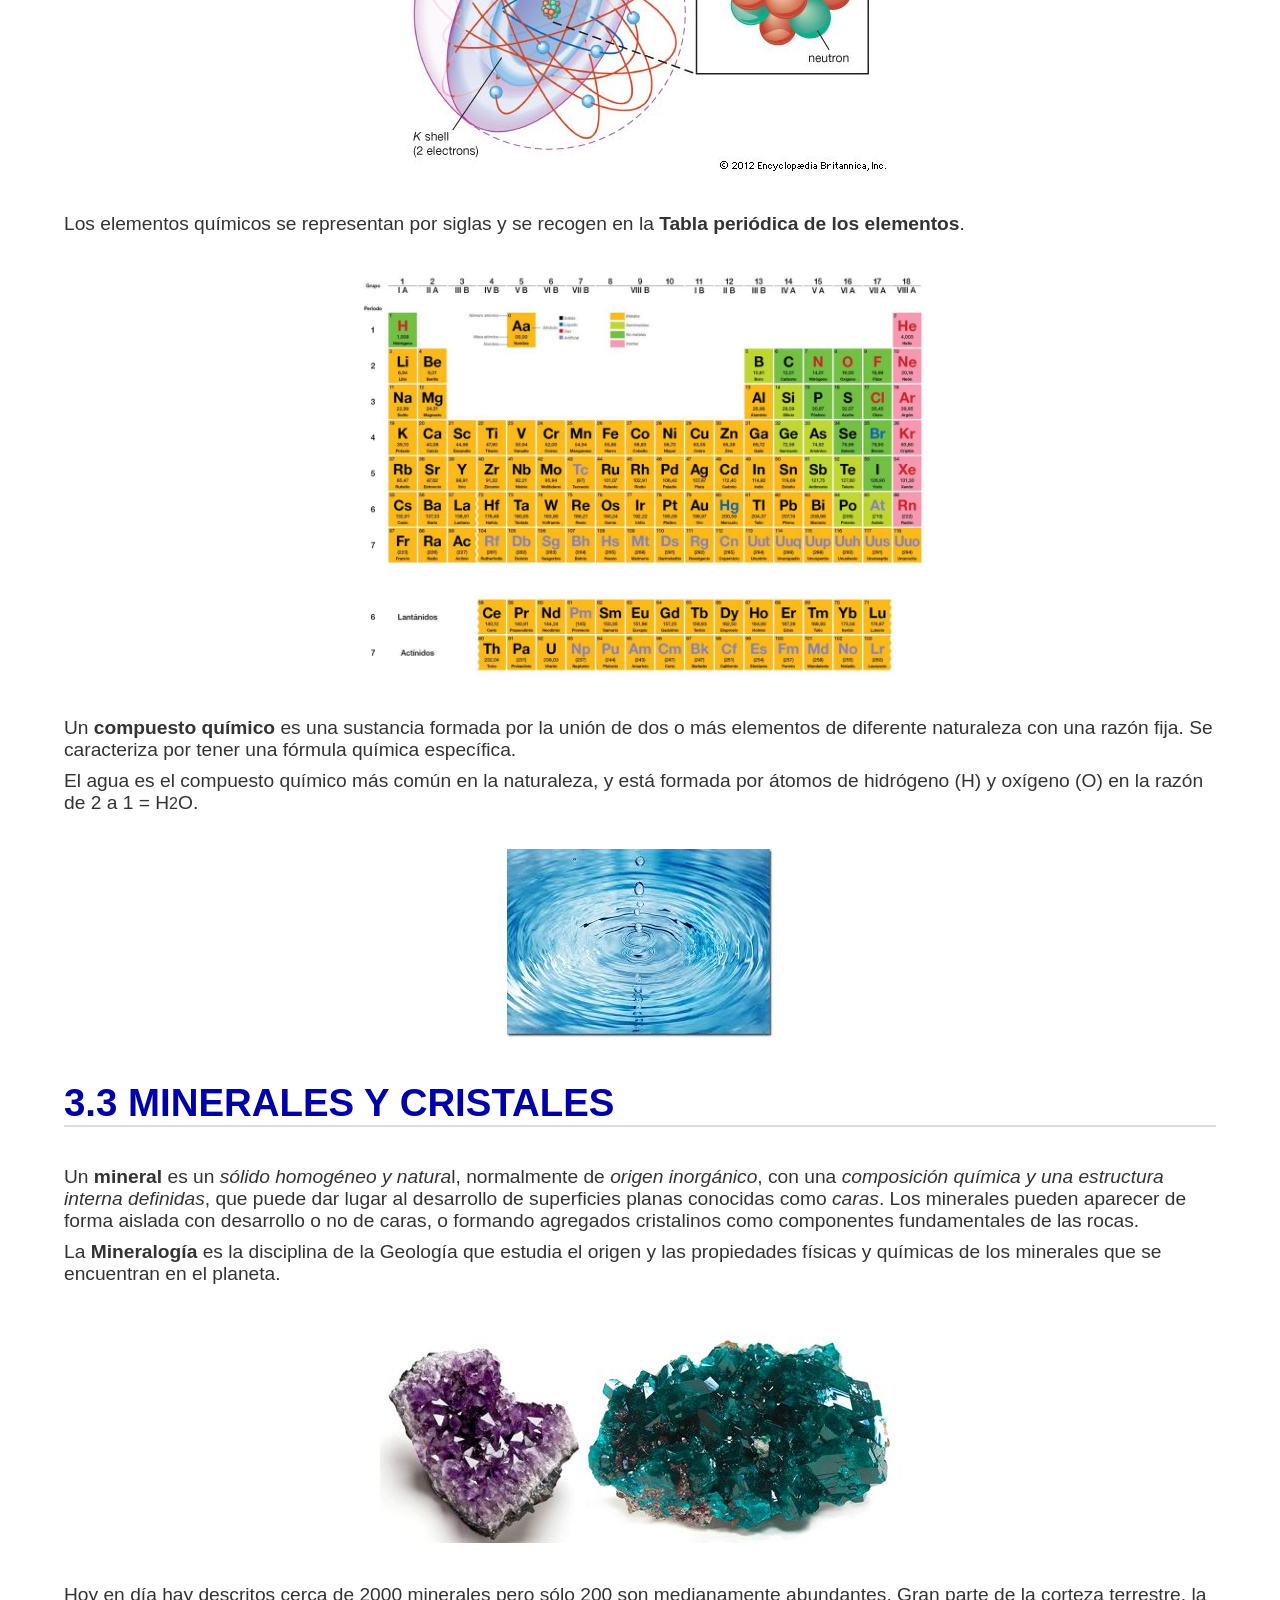
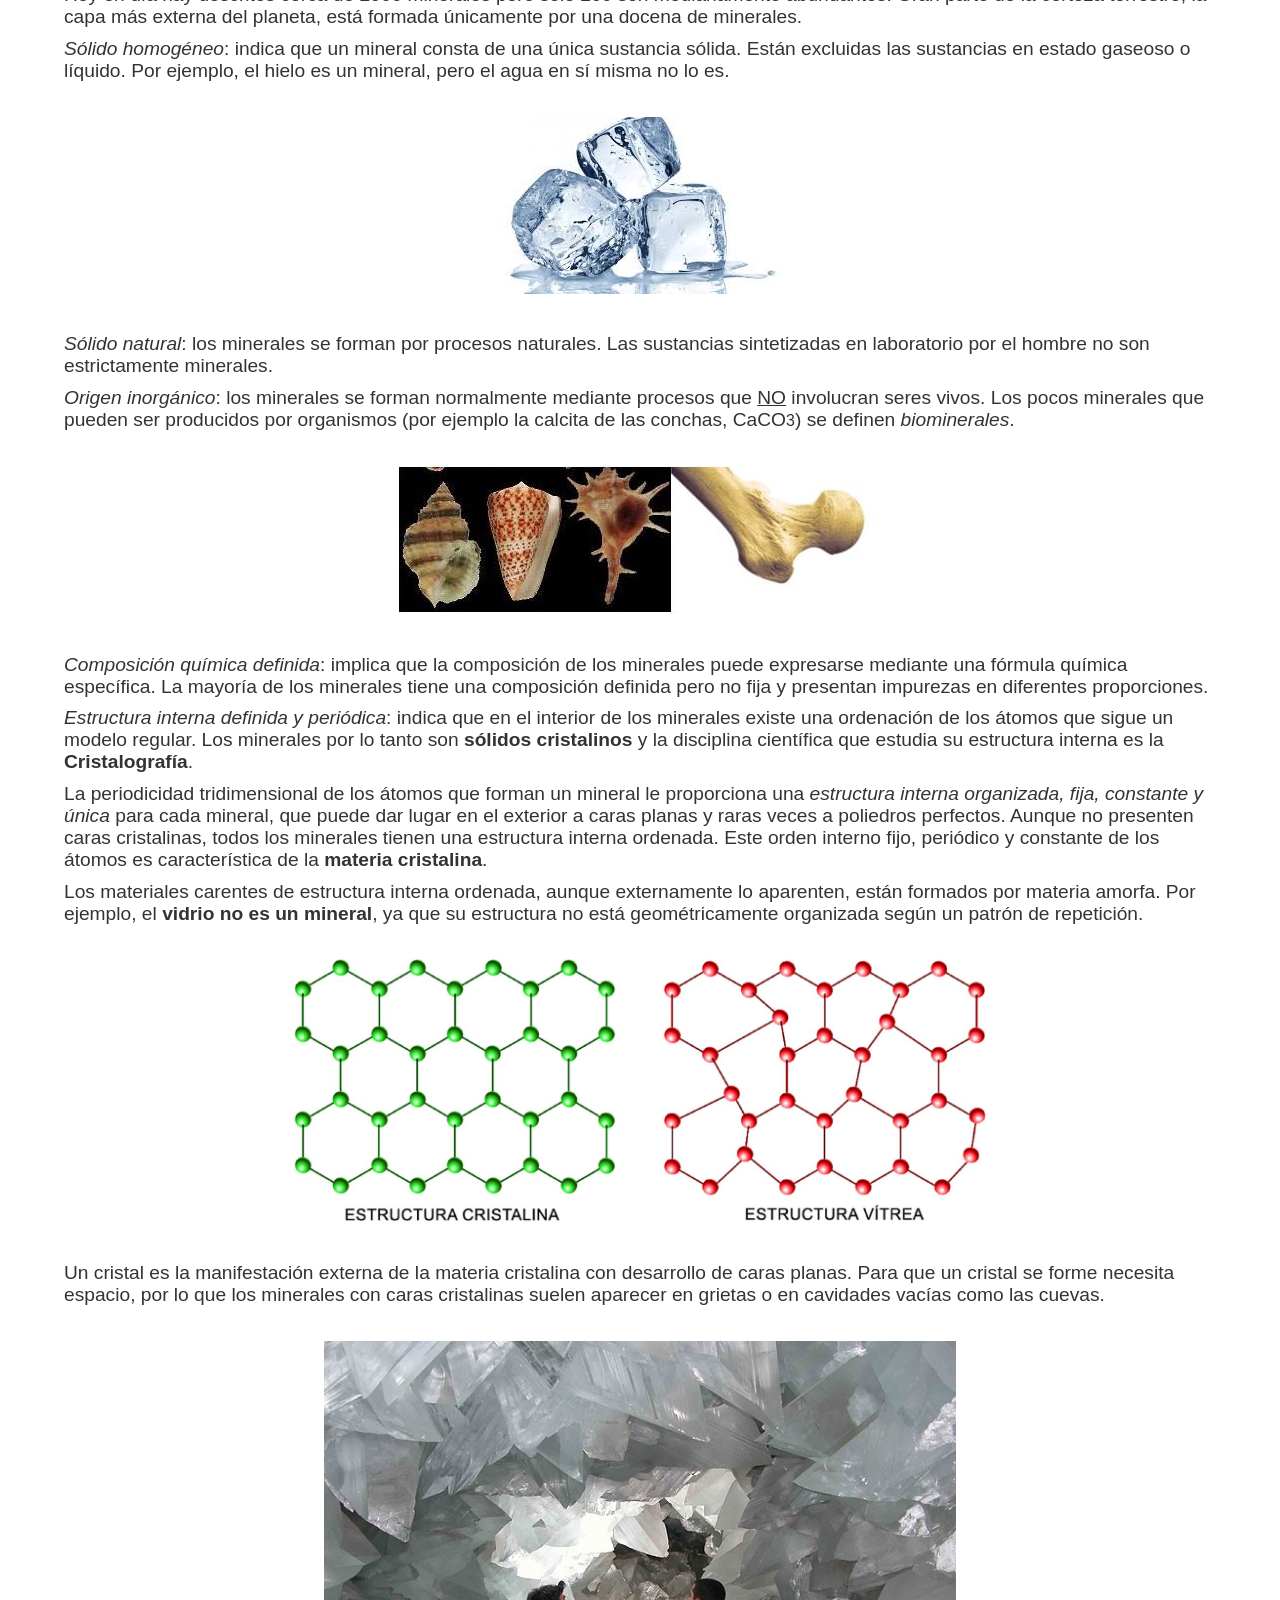
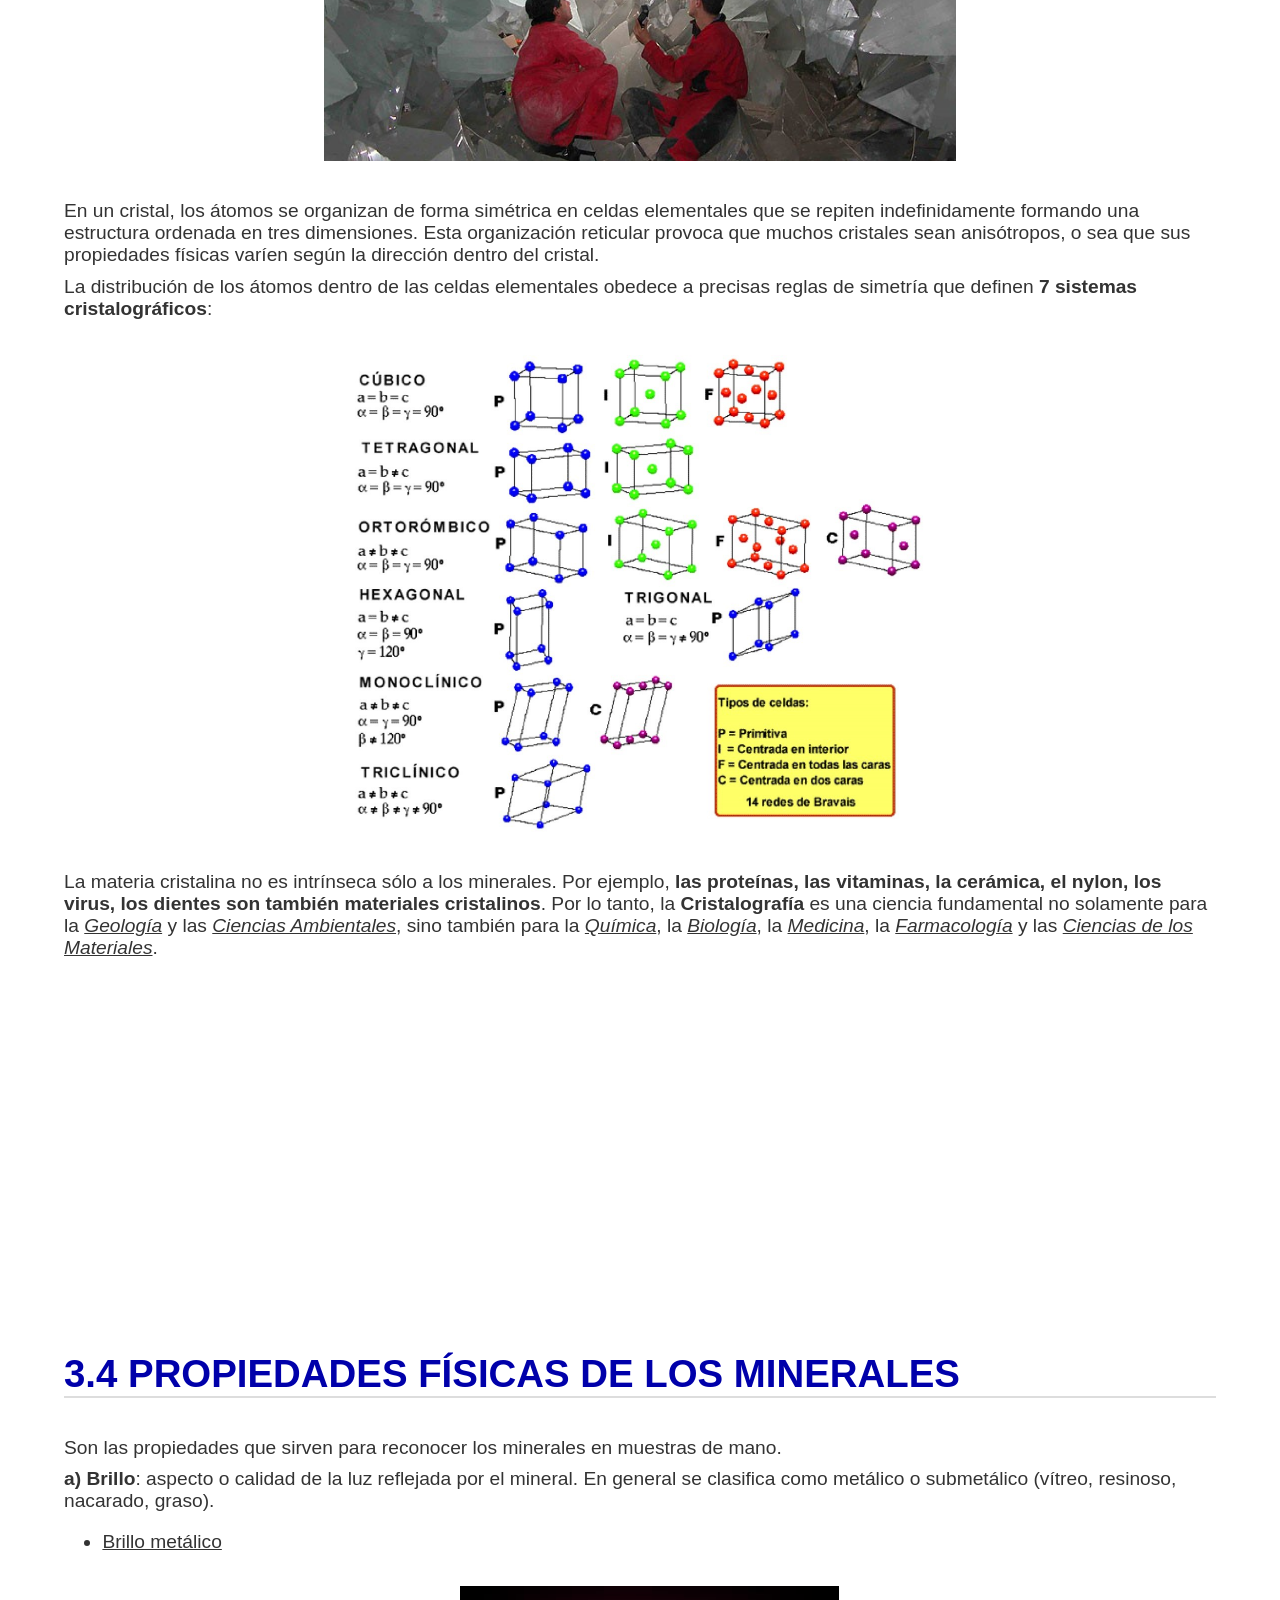
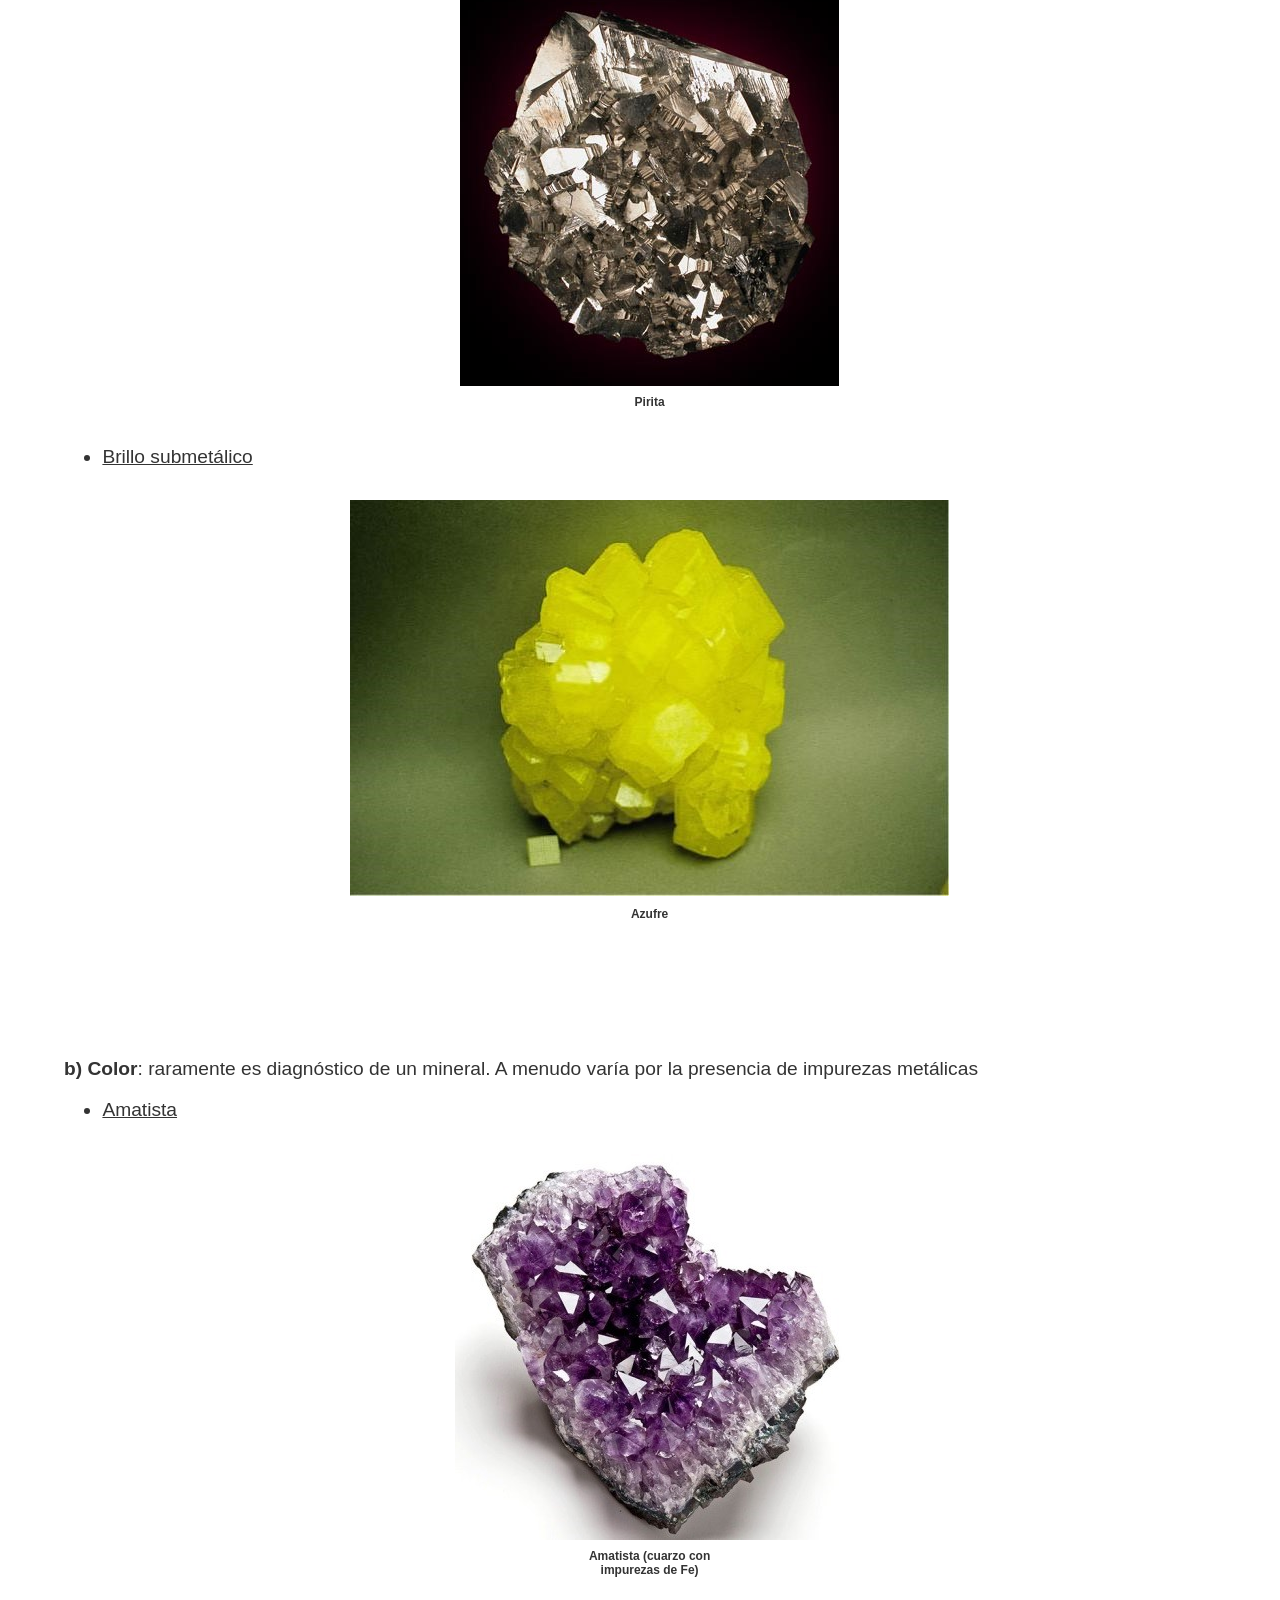
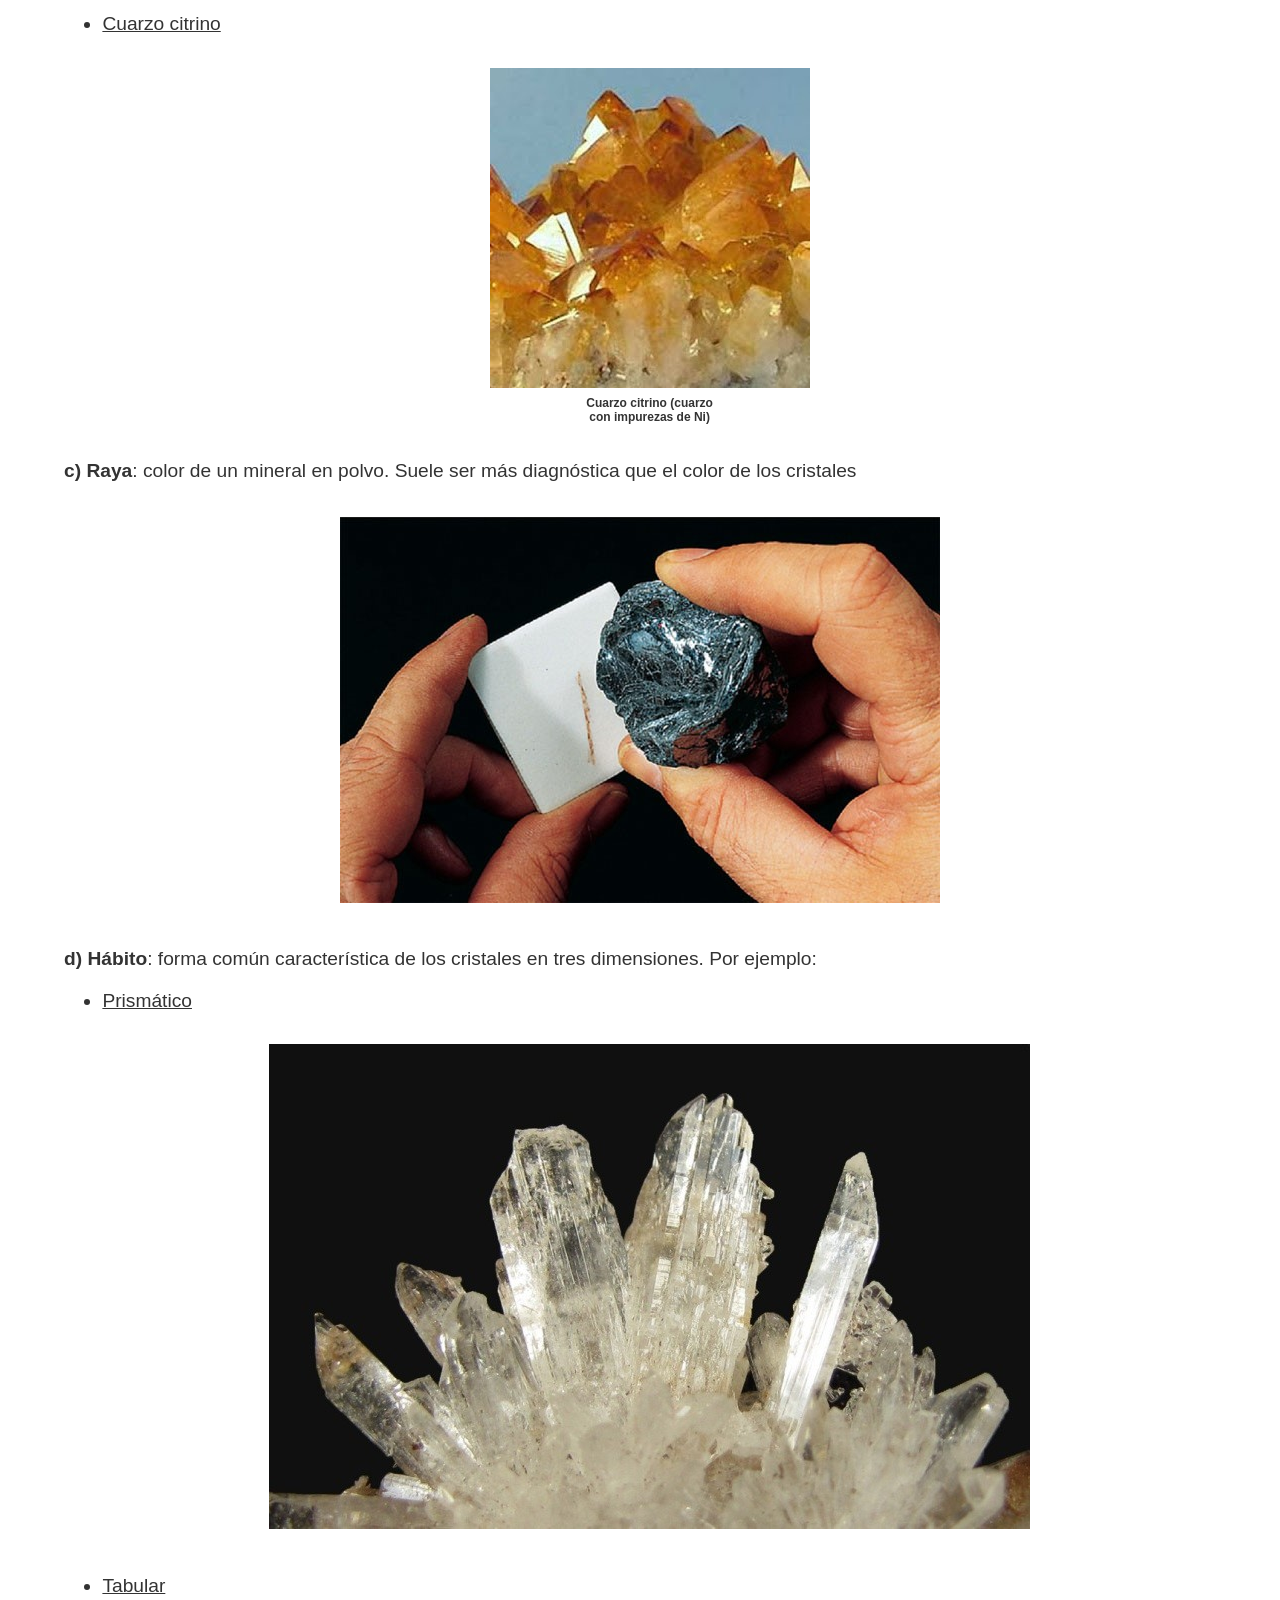
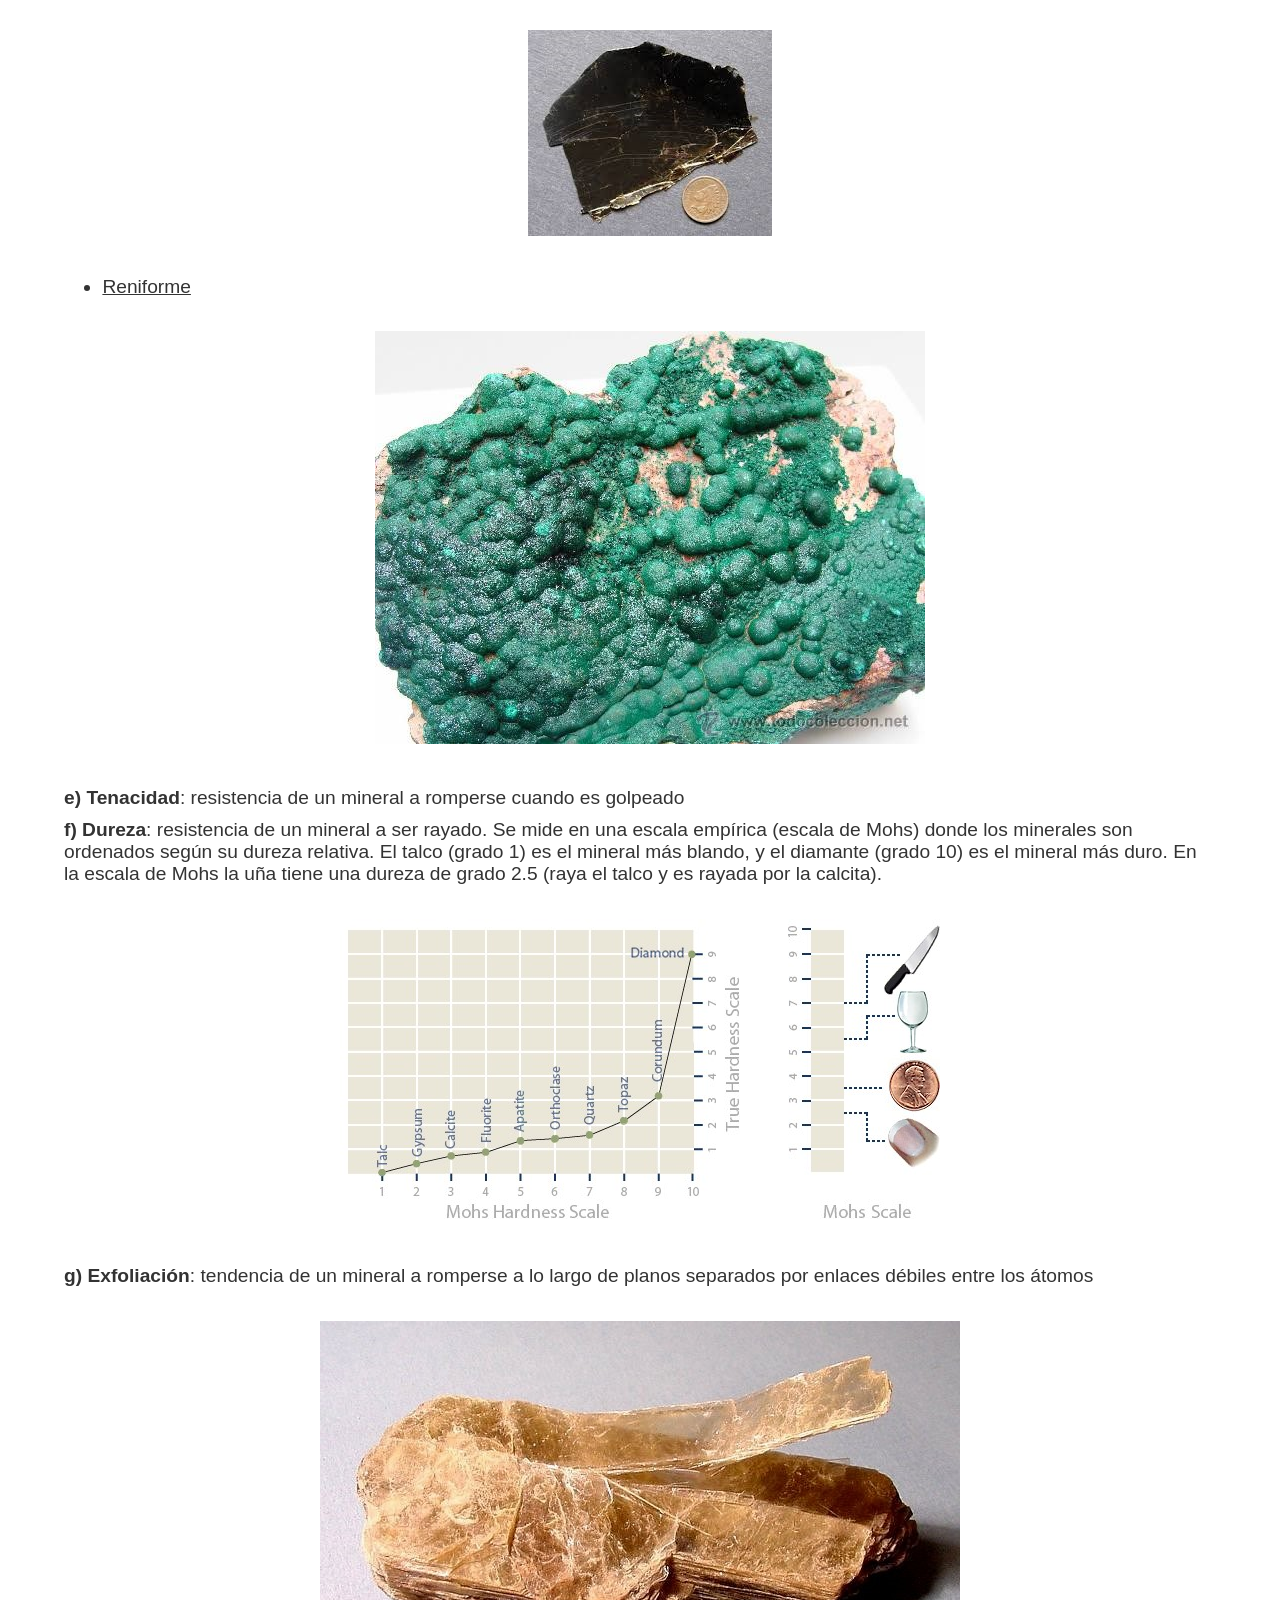
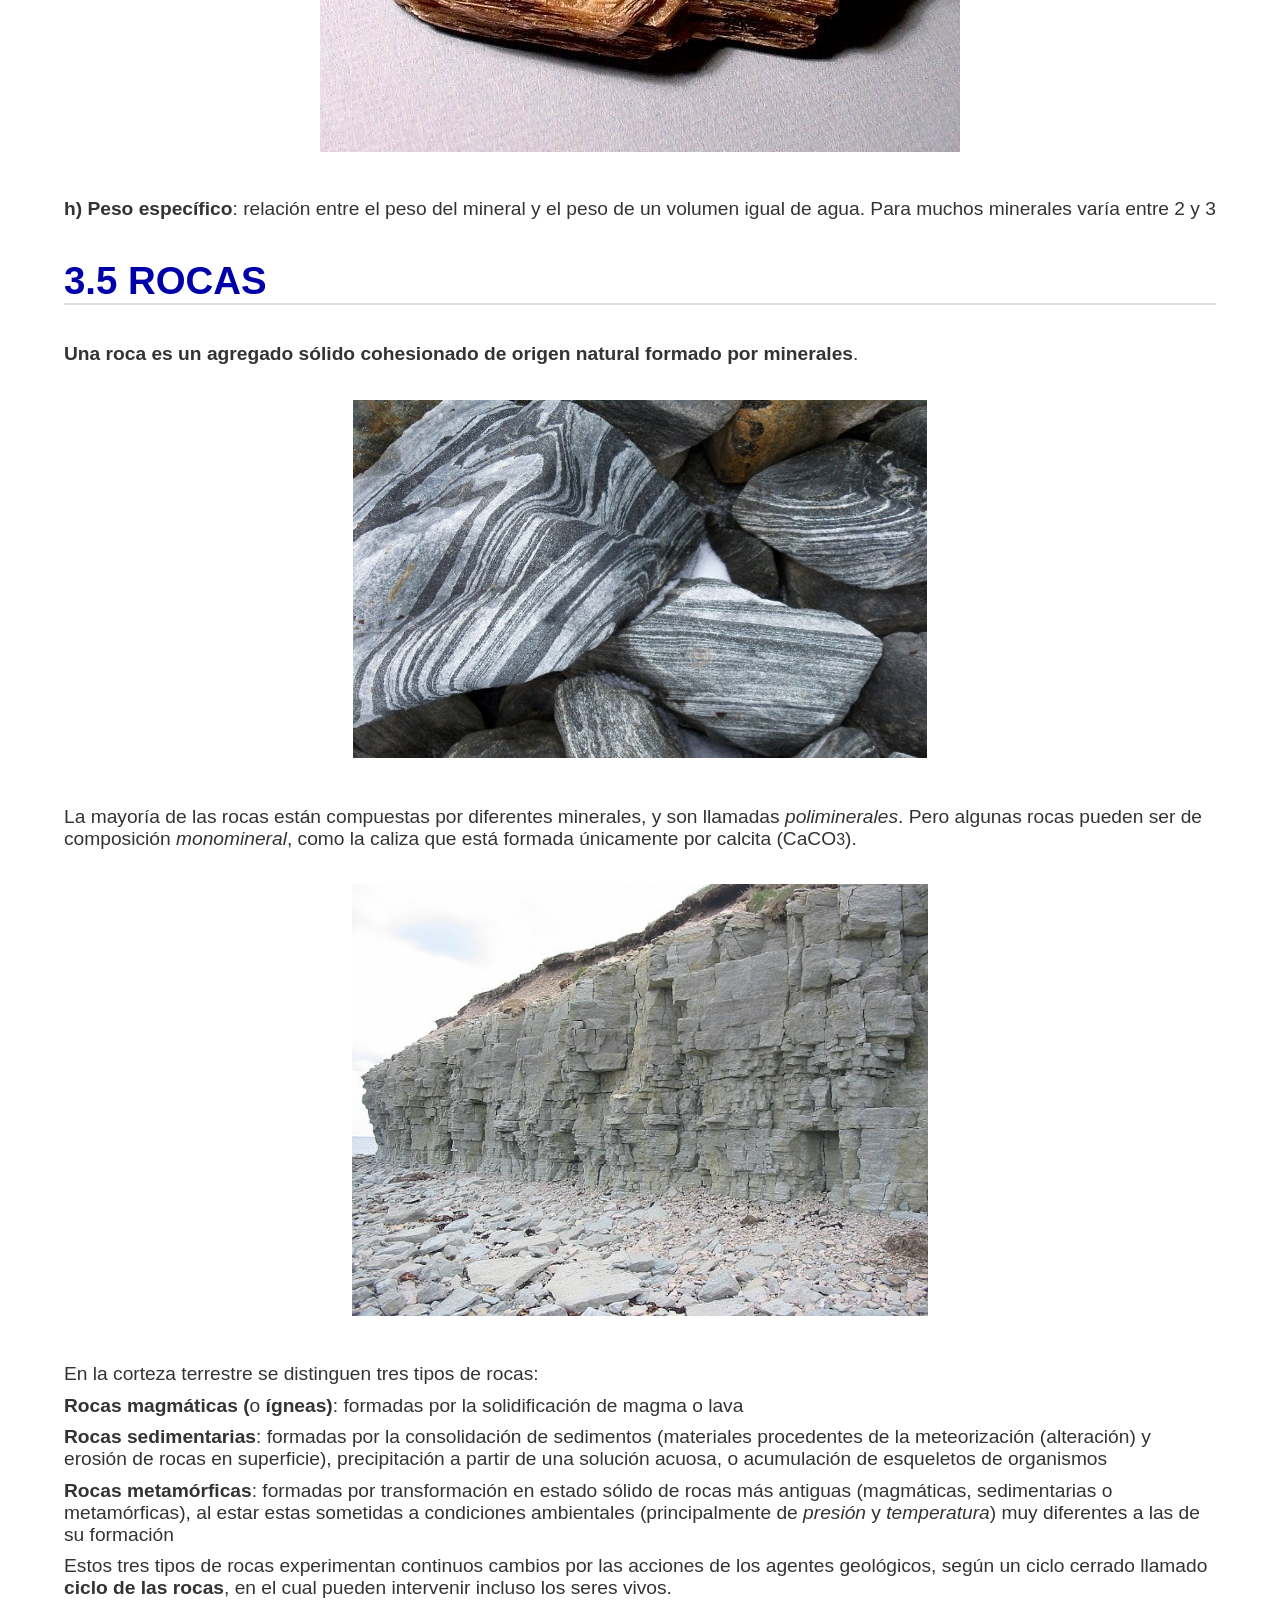
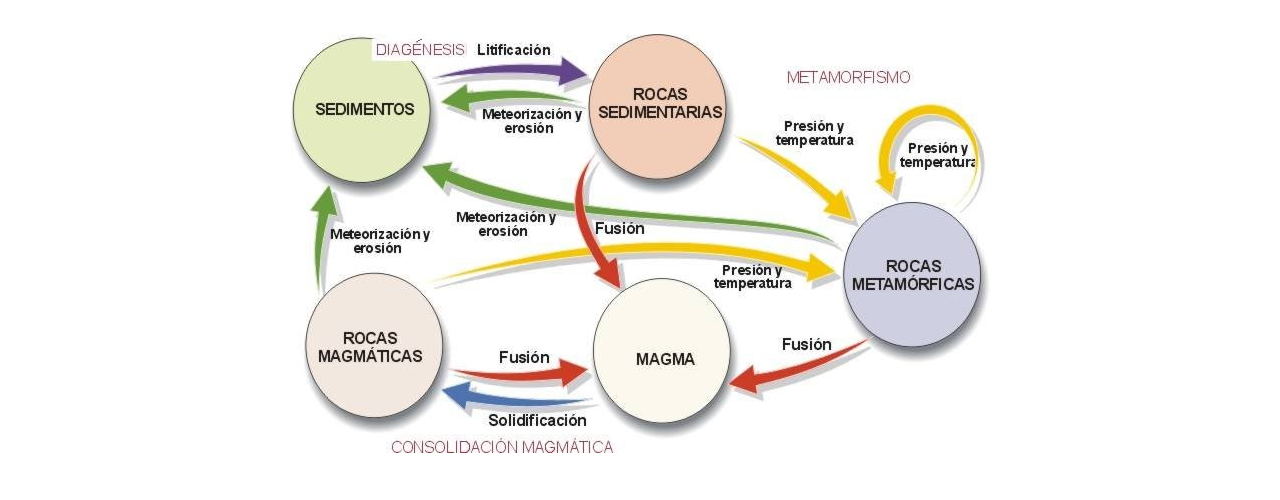
<file: Tema3/geologia_3_1.html>
<!DOCTYPE html>
<html xmlns="http://www.w3.org/1999/xhtml" lang="" xml:lang="">
<head>
  <meta charset="utf-8" />
  <meta name="generator" content="pandoc" />
  <meta name="viewport" content="width=device-width, initial-scale=1.0, user-scalable=yes" />
  <title>Tema 3_Geología</title>
  <link rel="stylesheet" type="text/css" href="otro.css">
  <style type="text/css">
      code{white-space: pre-wrap;}
      span.smallcaps{font-variant: small-caps;}
      span.underline{text-decoration: underline;}
      div.column{display: inline-block; vertical-align: top; width: 50%;}
  </style>
  <!--[if lt IE 9]>
    <script src="//cdnjs.cloudflare.com/ajax/libs/html5shiv/3.7.3/html5shiv-printshiv.min.js"></script>
  <![endif]-->
</head>




<body>

  <div id="header">
    <h1 class="title">TEMA 3: Átomos. Minerales. Cristales. Rocas</h1>
  </div>

  <header>
    <h1 id="indice">Índice de contenidos</h1>
  </header>

  <ul>
    <li><a href="#introduccion">3.1 Introducción</a></li>
    <li><a href="#materia-y-átomos">3.2. Materia y átomos</a></li>
    <li><a href="#minerales-y-cristales">3.3. Minerales y cristales</a></li>
    <li><a href="#propiedades-físicas-de-los-minerales">3.4 Propiedades físicas de los minerales</a></li>
    <li><a href="#rocas">3.5 Rocas</a></li>
  </ul>

  <section>
    <header>
        <h1 id="introduccion">3.1 INTRODUCCIÓN</h1>
    </header>

    <p>Desde tiempos remotos las formas y propiedades de los minerales, cristales y rocas han sido objeto de admiración, codicia, superstición y necesidad.</p>
    <p>La civilización moderna depende extraordinariamente de los minerales. Su uso cotidiano está presente en diferentes campos de la actividad humana.</p>
    <p>Todos los artículos inorgánicos comerciales o son minerales en sí mismos o son de origen mineral. Los minerales se usan por ejemplo en medicina, joyería, alimentación, cosmética y para fabricar diferentes productos, desde pinturas a herramientas, edificios y ordenadores.</p>
    <p>Además, los minerales y las rocas están presentes en el entorno físico en el que habitamos (por ejemplo, rocas de montañas, arenas de playa, suelos de parques y jardines) y su estudio contribuye al conocimiento de la formación de nuestro planeta y del universo.</p>

    <div class="sbsimage">
        <div class="imgContainerEnd">
          <a data-fancybox="" href="imagenes/img1.jpg">
          <img alt="" src="imagenes/img1.jpg" width="100%"/>
        </a>
        </div>
    </div>

  </section>


  <section>
    <header>
        <h1 id="materia-y-átomos">3.2 MATERIA Y ÁTOMOS</h1>
    </header>

    <p>El <strong>átomo</strong> es la unidad fundamental de la materia, una partícula de dimensión alrededor de 10<sup>-8</sup> cm. La punta de un alfiler tiene un diámetro donde caben cerca de un millón de átomos.</p>
    <p>El átomo es la unidad más pequeña de un elemento químico, que mantiene su identidad y sus propiedades y que no es posible dividir mediante procesos químicos.</p>
    <p>Existen diferentes tipos de átomos según su estructura interna. Las especies atómicas, o elementos químicos, se definen por su <span class="underline">número atómico</span> (Z): el número de protones, que tienen carga positiva. Átomos de un mismo elemento químico tienen el mismo número de protones pero pueden tener un diferente número de neutrones. Estos átomos se denominan isótopos de un determinado elemento químico, y se definen por su <span class="underline">número de masa</span> (A): número de protones + número de neutrones.</p>
    <p>Los electrones son partículas de carga negativa que se mueven alrededor del núcleo de los átomos, y tienen una masa mucho más pequeña que la de los protones y neutrones del núcleo.</p>

    <div class="sbsimage">
        <div class="imgContainerEnd">
          <a data-fancybox="" href="imagenes/img2.jpg">
          <img alt="" src="imagenes/img2.jpg" width="100%"/>
        </a>
        </div>
    </div>

    <p>Los elementos químicos se representan por siglas y se recogen en la <strong>Tabla periódica de los elementos</strong>.</p>

        <div class="sbsimage">
            <div class="imgContainerEnd">
              <a data-fancybox="" href="imagenes/img3.jpg">
              <img alt="" src="imagenes/img3.jpg" width="50%"/>
            </a>
            </div>
        </div>

    <p>Un <strong>compuesto químico</strong> es una sustancia formada por la unión de dos o más elementos de diferente naturaleza con una razón fija. Se caracteriza por tener una fórmula química específica.</p>
    <p>El agua es el compuesto químico más común en la naturaleza, y está formada por átomos de hidrógeno (H) y oxígeno (O) en la razón de 2 a 1 = H<sub>2</sub>O.</p>

        <div class="sbsimage">
            <div class="imgContainerEnd">
              <a data-fancybox="" href="imagenes/img4.jpg">
              <img alt="" src="imagenes/img4.jpg" width="100%"/>
            </a>
            </div>
        </div>

  </section>


  <section>
    <header>
        <h1 id="minerales-y-cristales">3.3 MINERALES Y CRISTALES</h1>
    </header>

<p>Un <strong>mineral</strong> es un <em>sólido homogéneo y natura</em>l, normalmente de <em>origen inorgánico</em>, con una <em>composición química y una estructura interna definidas</em>, que puede dar lugar al desarrollo de superficies planas conocidas como <em>caras</em>. Los minerales pueden aparecer de forma aislada con desarrollo o no de caras, o formando agregados cristalinos como componentes fundamentales de las rocas.</p>
<p>La <strong>Mineralogía</strong> es la disciplina de la Geología que estudia el origen y las propiedades físicas y químicas de los minerales que se encuentran en el planeta.</p>

        <div class="sbsimage">
            <div class="imgContainerEnd">
              <a data-fancybox="" href="imagenes/img5.jpg">
              <img alt="" src="imagenes/img5.jpg" width="100%"/>
            </a>
            </div>
        </div>

<p>Hoy en día hay descritos cerca de 2000 minerales pero sólo 200 son medianamente abundantes. Gran parte de la corteza terrestre, la capa más externa del planeta, está formada únicamente por una docena de minerales.</p>
<p><em>Sólido homogéneo</em>: indica que un mineral consta de una única sustancia sólida. Están excluidas las sustancias en estado gaseoso o líquido. Por ejemplo, el hielo es un mineral, pero el agua en sí misma no lo es.</p>

        <div class="sbsimage">
            <div class="imgContainerEnd">
              <a data-fancybox="" href="imagenes/img6.jpg">
              <img alt="" src="imagenes/img6.jpg" width="100%"/>
            </a>
            </div>
        </div>

<p><em>Sólido natural</em>: los minerales se forman por procesos naturales. Las sustancias sintetizadas en laboratorio por el hombre no son estrictamente minerales.</p>
<p><em>Origen inorgánico</em>: los minerales se forman normalmente mediante procesos que <span class="underline">NO</span> involucran seres vivos. Los pocos minerales que pueden ser producidos por organismos (por ejemplo la calcita de las conchas, CaCO<sub>3</sub>) se definen <em>biominerales</em>.</p>

        <div class="sbsimage">
            <div class="imgContainerEnd">
              <a data-fancybox="" href="imagenes/img23.jpg">
              <img alt="" src="imagenes/img23.jpg" width="100%"/>
            </a>
            </div>
        </div>

<p><em>Composición química definida</em>: implica que la composición de los minerales puede expresarse mediante una fórmula química específica. La mayoría de los minerales tiene una composición definida pero no fija y presentan impurezas en diferentes proporciones.</p>
<p><em>Estructura interna definida y periódica</em>: indica que en el interior de los minerales existe una ordenación de los átomos que sigue un modelo regular. Los minerales por lo tanto son <strong>sólidos cristalinos</strong> y la disciplina científica que estudia su estructura interna es la <strong>Cristalografía</strong>.</p>
<p>La periodicidad tridimensional de los átomos que forman un mineral le proporciona una <em>estructura interna organizada, fija, constante y única</em> para cada mineral, que puede dar lugar en el exterior a caras planas y raras veces a poliedros perfectos. Aunque no presenten caras cristalinas, todos los minerales tienen una estructura interna ordenada. Este orden interno fijo, periódico y constante de los átomos es característica de la <strong>materia cristalina</strong>.</p>
<p>Los materiales carentes de estructura interna ordenada, aunque externamente lo aparenten, están formados por materia amorfa. Por ejemplo, el <strong>vidrio no es un mineral</strong>, ya que su estructura no está geométricamente organizada según un patrón de repetición.</p>

        <div class="sbsimage">
            <div class="imgContainerEnd">
              <a data-fancybox="" href="imagenes/img7.jpg">
              <img alt="" src="imagenes/img7.jpg" width="60%"/>
            </a>
            </div>
        </div>

<p>Un cristal es la manifestación externa de la materia cristalina con desarrollo de caras planas. Para que un cristal se forme necesita espacio, por lo que los minerales con caras cristalinas suelen aparecer en grietas o en cavidades vacías como las cuevas.</p>

        <div class="sbsimage">
            <div class="imgContainerEnd">
              <a data-fancybox="" href="imagenes/img8.jpg">
              <img alt="" src="imagenes/img8.jpg" width="90%"/>
            </a>
            </div>
        </div>

<p>En un cristal, los átomos se organizan de forma simétrica en celdas elementales que se repiten indefinidamente formando una estructura ordenada en tres dimensiones. Esta organización reticular provoca que muchos cristales sean anisótropos, o sea que sus propiedades físicas varíen según la dirección dentro del cristal.</p>
<p>La distribución de los átomos dentro de las celdas elementales obedece a precisas reglas de simetría que definen <strong>7 sistemas cristalográficos</strong>:</p>

        <div class="sbsimage">
            <div class="imgContainerEnd">
              <a data-fancybox="" href="imagenes/img9.jpg">
              <img alt="" src="imagenes/img9.jpg" width="50%"/>
            </a>
            </div>
        </div>

<p>La materia cristalina no es intrínseca sólo a los minerales. Por ejemplo, <strong>las proteínas, las vitaminas, la cerámica, el nylon, los virus, los dientes son también materiales cristalinos</strong>. Por lo tanto, la <strong>Cristalografía</strong> es una ciencia fundamental no solamente para la <em><span class="underline">Geología</span></em> y las <em><span class="underline">Ciencias Ambientales</span></em>, sino también para la <em><span class="underline">Química</span></em>, la <em><span class="underline">Biología</span></em>, la <em><span class="underline">Medicina</span></em>, la <em><span class="underline">Farmacología</span></em> y las <em><span class="underline">Ciencias de los Materiales</span></em>.</p>

<div class="sbsimage">
    <div class="imgContainerEnd">
      <iframe width="560" height="315" src="https://www.youtube.com/embed/Pc3RYIMRenY"frameborder="0" allowfullscreen></iframe>
    </div>
</div>

</section>


<section>
  <header>
      <h1 id="propiedades-físicas-de-los-minerales">3.4 PROPIEDADES FÍSICAS DE LOS MINERALES</h1>
  </header>

<p>Son las propiedades que sirven para reconocer los minerales en muestras de mano.</p>
<p><strong>a) Brillo</strong>: aspecto o calidad de la luz reflejada por el mineral. En general se clasifica como metálico o submetálico (vítreo, resinoso, nacarado, graso).</p>

<ul class="coleccion">
<li>
<p><span class="underline">Brillo metálico</span></p>

<div class="sbsimage">
    <div class="imgContainerEnd">
      <a data-fancybox="" href="imagenes/img10.jpg">
      <img alt="" src="imagenes/img10.jpg" width="100%"/>
    </a>
    <div class="sbsCaption"><strong>Pirita</strong></div>
    </div>
</div>
</li>

<li>
<p><span class="underline">Brillo submetálico</span></p>

<div class="sbsimage">
    <div class="imgContainerEnd">
      <a data-fancybox="" href="imagenes/img11.jpg">
      <img alt="" src="imagenes/img11.jpg" width="100%"/>
    </a>
    <div class="sbsCaption"><strong>Azufre</strong></div>
    </div>
</div>
</li>
</ul>

<br>
<br>
<br>
<br>

<p><strong>b) Color</strong>: raramente es diagnóstico de un mineral. A menudo varía por la presencia de impurezas metálicas</p>

<ul class="coleccion">
<li>
<p><span class="underline">Amatista</span></p>

<div class="sbsimage">
    <div class="imgContainerEnd">
      <a data-fancybox="" href="imagenes/img12.jpg">
      <img alt="" src="imagenes/img12.jpg" width="100%"/>
    </a>
    <div class="sbsCaption"><strong>Amatista (cuarzo con impurezas de Fe)</strong></div>
    </div>
</div>
</li>

<li>
<p><span class="underline">Cuarzo citrino</span></p>

<div class="sbsimage">
    <div class="imgContainerEnd">
      <a data-fancybox="" href="imagenes/img13.jpg">
      <img alt="" src="imagenes/img13.jpg" width="100%"/>
    </a>
    <div class="sbsCaption"><strong>Cuarzo citrino (cuarzo con impurezas de Ni)</strong></div>
    </div>
</div>
</li>
</ul>

<p><strong>c) Raya</strong>: color de un mineral en polvo. Suele ser más diagnóstica que el color de los cristales</p>

<div class="sbsimage">
    <div class="imgContainerEnd">
      <a data-fancybox="" href="imagenes/img14.jpg">
      <img alt="" src="imagenes/img14.jpg" width="100%"/>
    </a>
    <div class="sbsCaption"><strong></strong></div>
    </div>
</div>

<p><strong>d) Hábito</strong>: forma común característica de los cristales en tres dimensiones. Por ejemplo:</p>

<ul class="coleccion">
<li>
<p><span class="underline">Prismático</span></p>

<div class="sbsimage">
    <div class="imgContainerEnd">
      <a data-fancybox="" href="imagenes/img15.jpg">
      <img alt="" src="imagenes/img15.jpg" width="100%"/>
    </a>
    <div class="sbsCaption"><strong></strong></div>
    </div>
</div>
</li>

<li>
<p><span class="underline">Tabular</span></p>

<div class="sbsimage">
    <div class="imgContainerEnd">
      <a data-fancybox="" href="imagenes/img16.jpg">
      <img alt="" src="imagenes/img16.jpg" width="100%"/>
    </a>
    <div class="sbsCaption"><strong></strong></div>
    </div>
</div>
</li>

<li>
<p><span class="underline">Reniforme</span></p>

<div class="sbsimage">
    <div class="imgContainerEnd">
      <a data-fancybox="" href="imagenes/img17.jpg">
      <img alt="" src="imagenes/img17.jpg" width="100%"/>
    </a>
    <div class="sbsCaption"><strong></strong></div>
    </div>
</div>
</li>
</ul>

<p><strong>e) Tenacidad</strong>: resistencia de un mineral a romperse cuando es golpeado</p>
<p><strong>f) Dureza</strong>: resistencia de un mineral a ser rayado. Se mide en una escala empírica (escala de Mohs) donde los minerales son ordenados según su dureza relativa. El talco (grado 1) es el mineral más blando, y el diamante (grado 10) es el mineral más duro. En la escala de Mohs la uña tiene una dureza de grado 2.5 (raya el talco y es rayada por la calcita).</p>

<div class="sbsimage">
    <div class="imgContainerEnd">
      <a data-fancybox="" href="imagenes/img18.jpg">
      <img alt="" src="imagenes/img18.jpg" width="100%"/>
    </a>
    <div class="sbsCaption"><strong></strong></div>
    </div>
</div>

<p><strong>g) Exfoliación</strong>: tendencia de un mineral a romperse a lo largo de planos separados por enlaces débiles entre los átomos</p>

<div class="sbsimage">
    <div class="imgContainerEnd">
      <a data-fancybox="" href="imagenes/img19.jpg">
      <img alt="" src="imagenes/img19.jpg" width="100%"/>
    </a>
    <div class="sbsCaption"><strong></strong></div>
    </div>
</div>
<p><strong>h) Peso específico</strong>: relación entre el peso del mineral y el peso de un volumen igual de agua. Para muchos minerales varía entre 2 y 3</p>

</section>


<section>
  <header>
      <h1 id="rocas">3.5 ROCAS</h1>
  </header>

<p><strong>Una roca es un agregado sólido cohesionado de origen natural formado por minerales</strong>.</p>
<div class="sbsimage">
    <div class="imgContainerEnd">
      <a data-fancybox="" href="imagenes/img20.jpg">
      <img alt="" src="imagenes/img20.jpg" width="70%"/>
    </a>
    <div class="sbsCaption"><strong></strong></div>
    </div>
</div>
<p>La mayoría de las rocas están compuestas por diferentes minerales, y son llamadas <em>poliminerales</em>. Pero algunas rocas pueden ser de composición <em>monomineral</em>, como la caliza que está formada únicamente por calcita (CaCO<sub>3</sub>).</p>
<div class="sbsimage">
    <div class="imgContainerEnd">
      <a data-fancybox="" href="imagenes/img21.jpg">
      <img alt="" src="imagenes/img21.jpg" width="80%"/>
    </a>
    <div class="sbsCaption"><strong></strong></div>
    </div>
</div>
<p>En la corteza terrestre se distinguen tres tipos de rocas:</p>
<p><strong>Rocas magmáticas (</strong>o <strong>ígneas)</strong>: formadas por la solidificación de magma o lava</p>
<p><strong>Rocas sedimentarias</strong>: formadas por la consolidación de sedimentos (materiales procedentes de la meteorización (alteración) y erosión de rocas en superficie), precipitación a partir de una solución acuosa, o acumulación de esqueletos de organismos</p>
<p><strong>Rocas metamórficas</strong>: formadas por transformación en estado sólido de rocas más antiguas (magmáticas, sedimentarias o metamórficas), al estar estas sometidas a condiciones ambientales (principalmente de <em>presión</em> y <em>temperatura</em>) muy diferentes a las de su formación</p>
<p>Estos tres tipos de rocas experimentan continuos cambios por las acciones de los agentes geológicos, según un ciclo cerrado llamado <strong>ciclo de las rocas</strong>, en el cual pueden intervenir incluso los seres vivos.</p>
<div class="sbsimage">
    <div class="imgContainerEnd">
      <a data-fancybox="" href="imagenes/img22.jpg">
      <img alt="" src="imagenes/img22.jpg" width="100%"/>
    </a>
    <div class="sbsCaption"><strong></strong></div>
    </div>
</div>

<seccion>

</body>
</html>
</file>
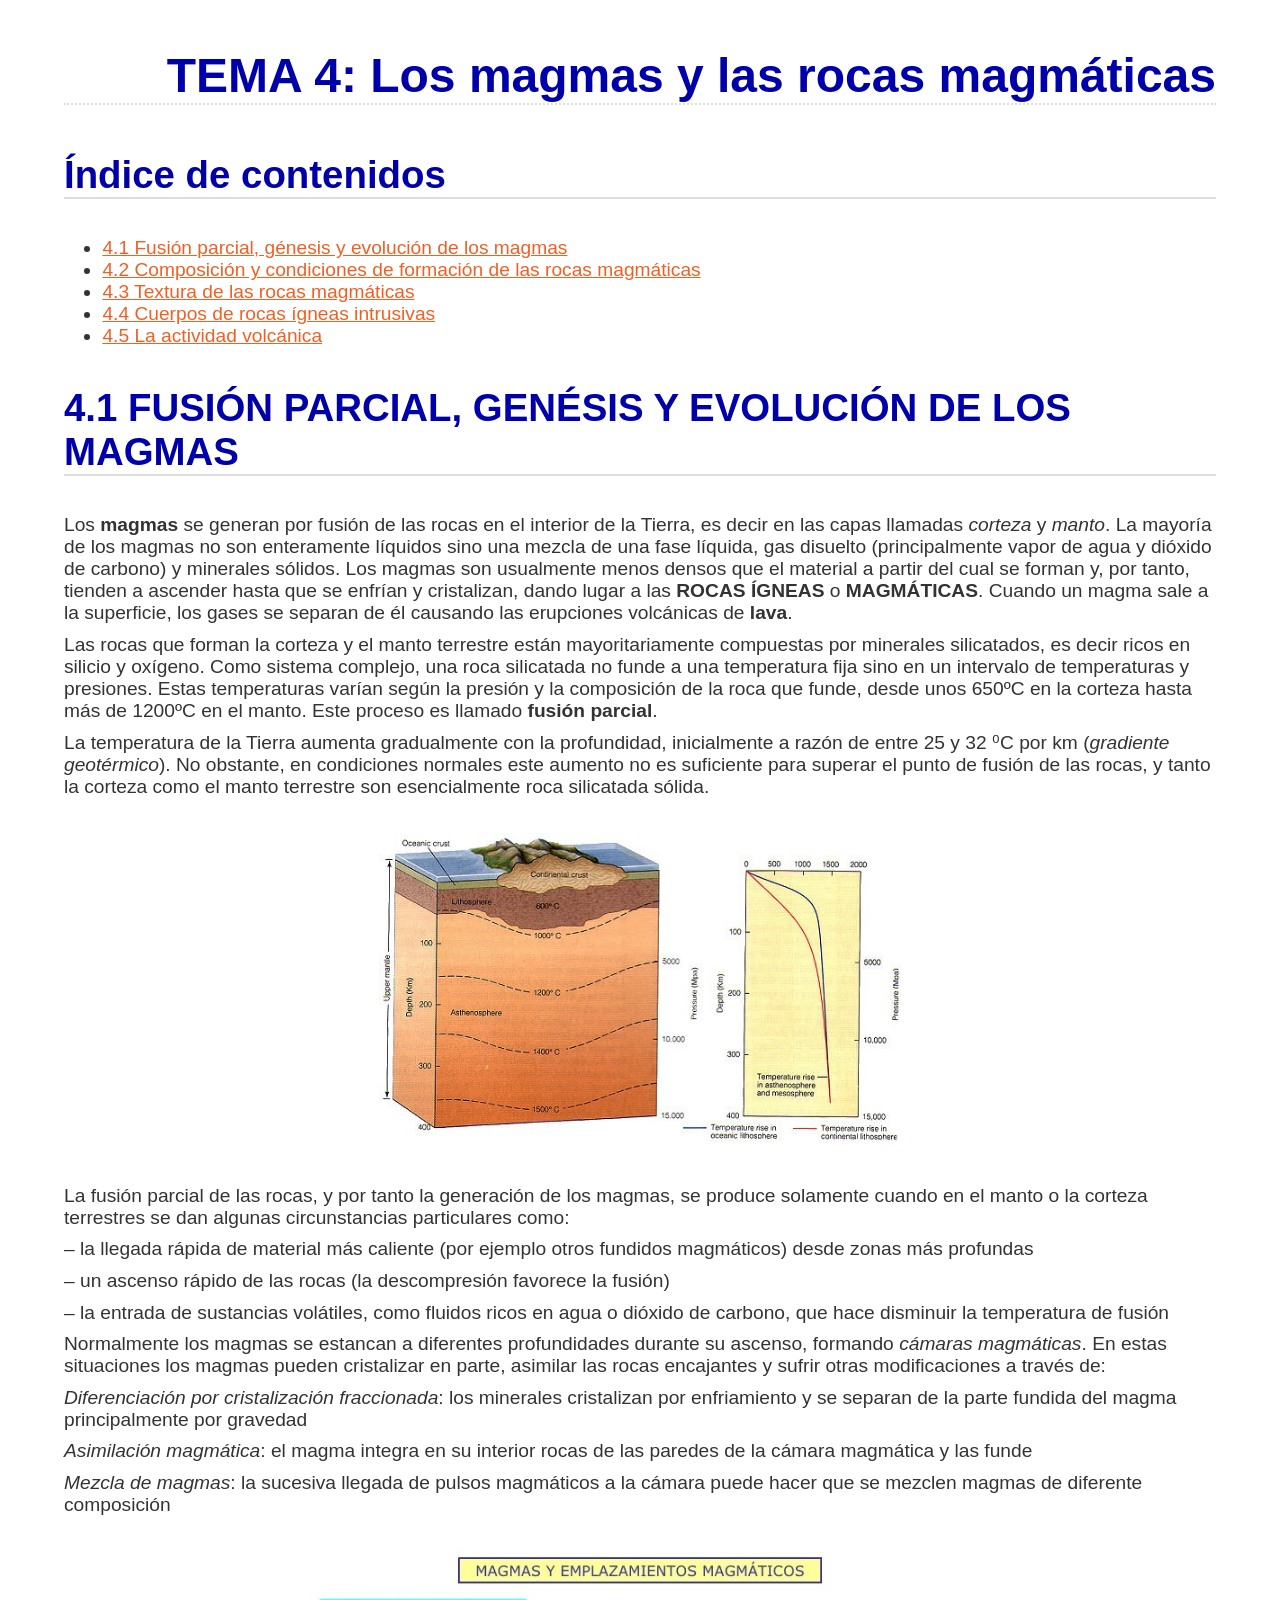
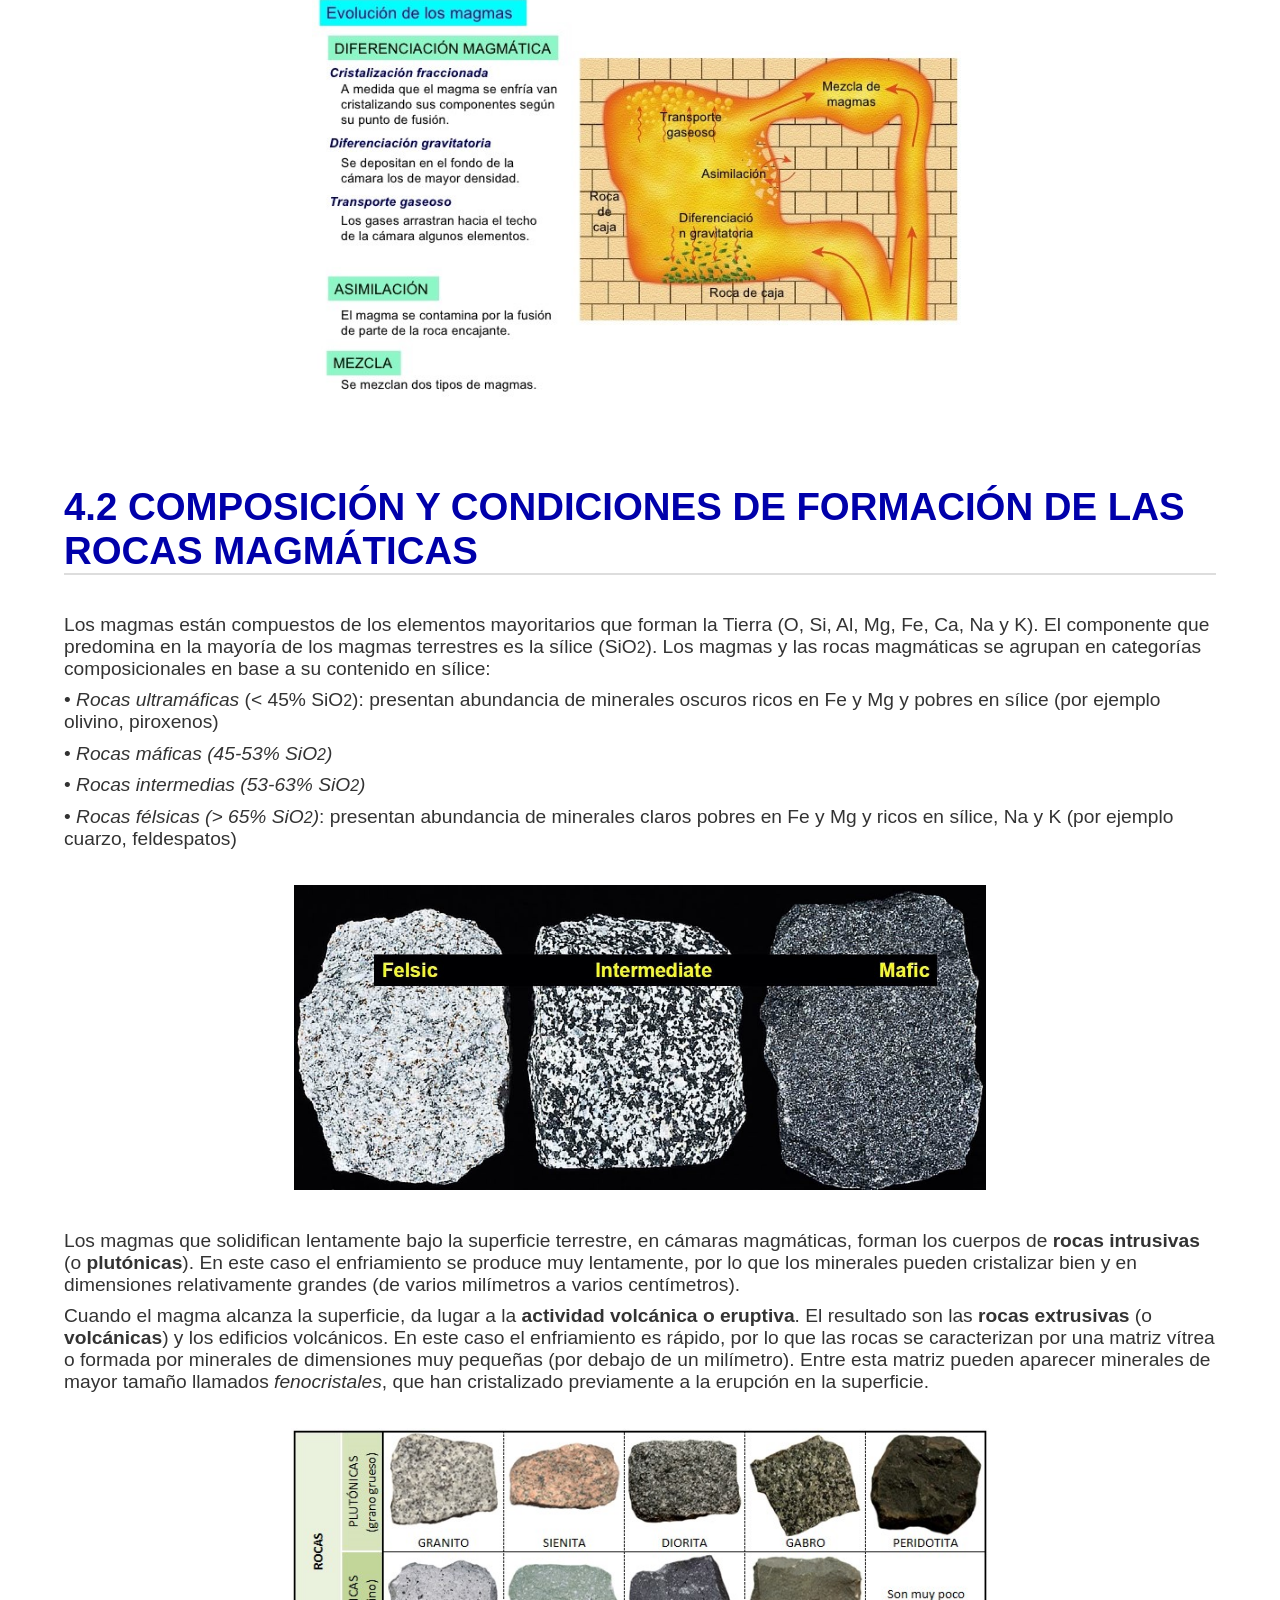
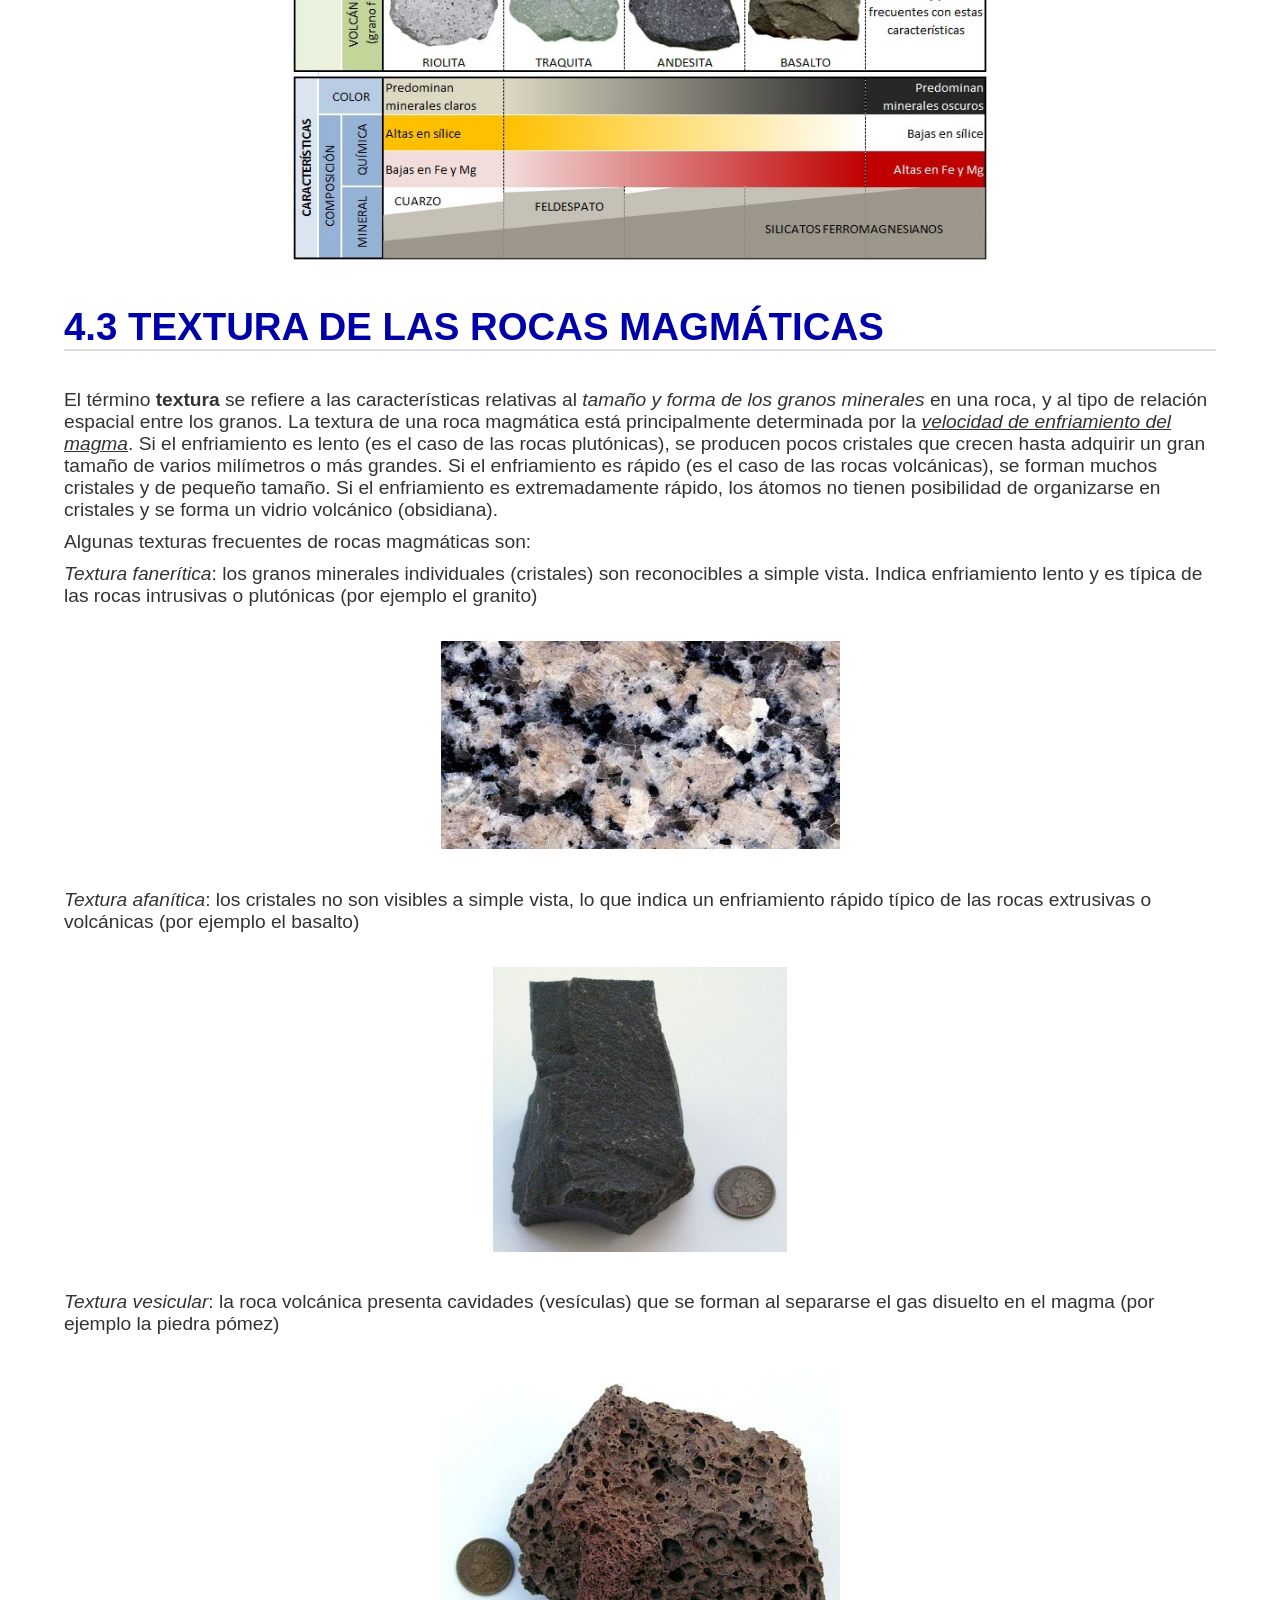
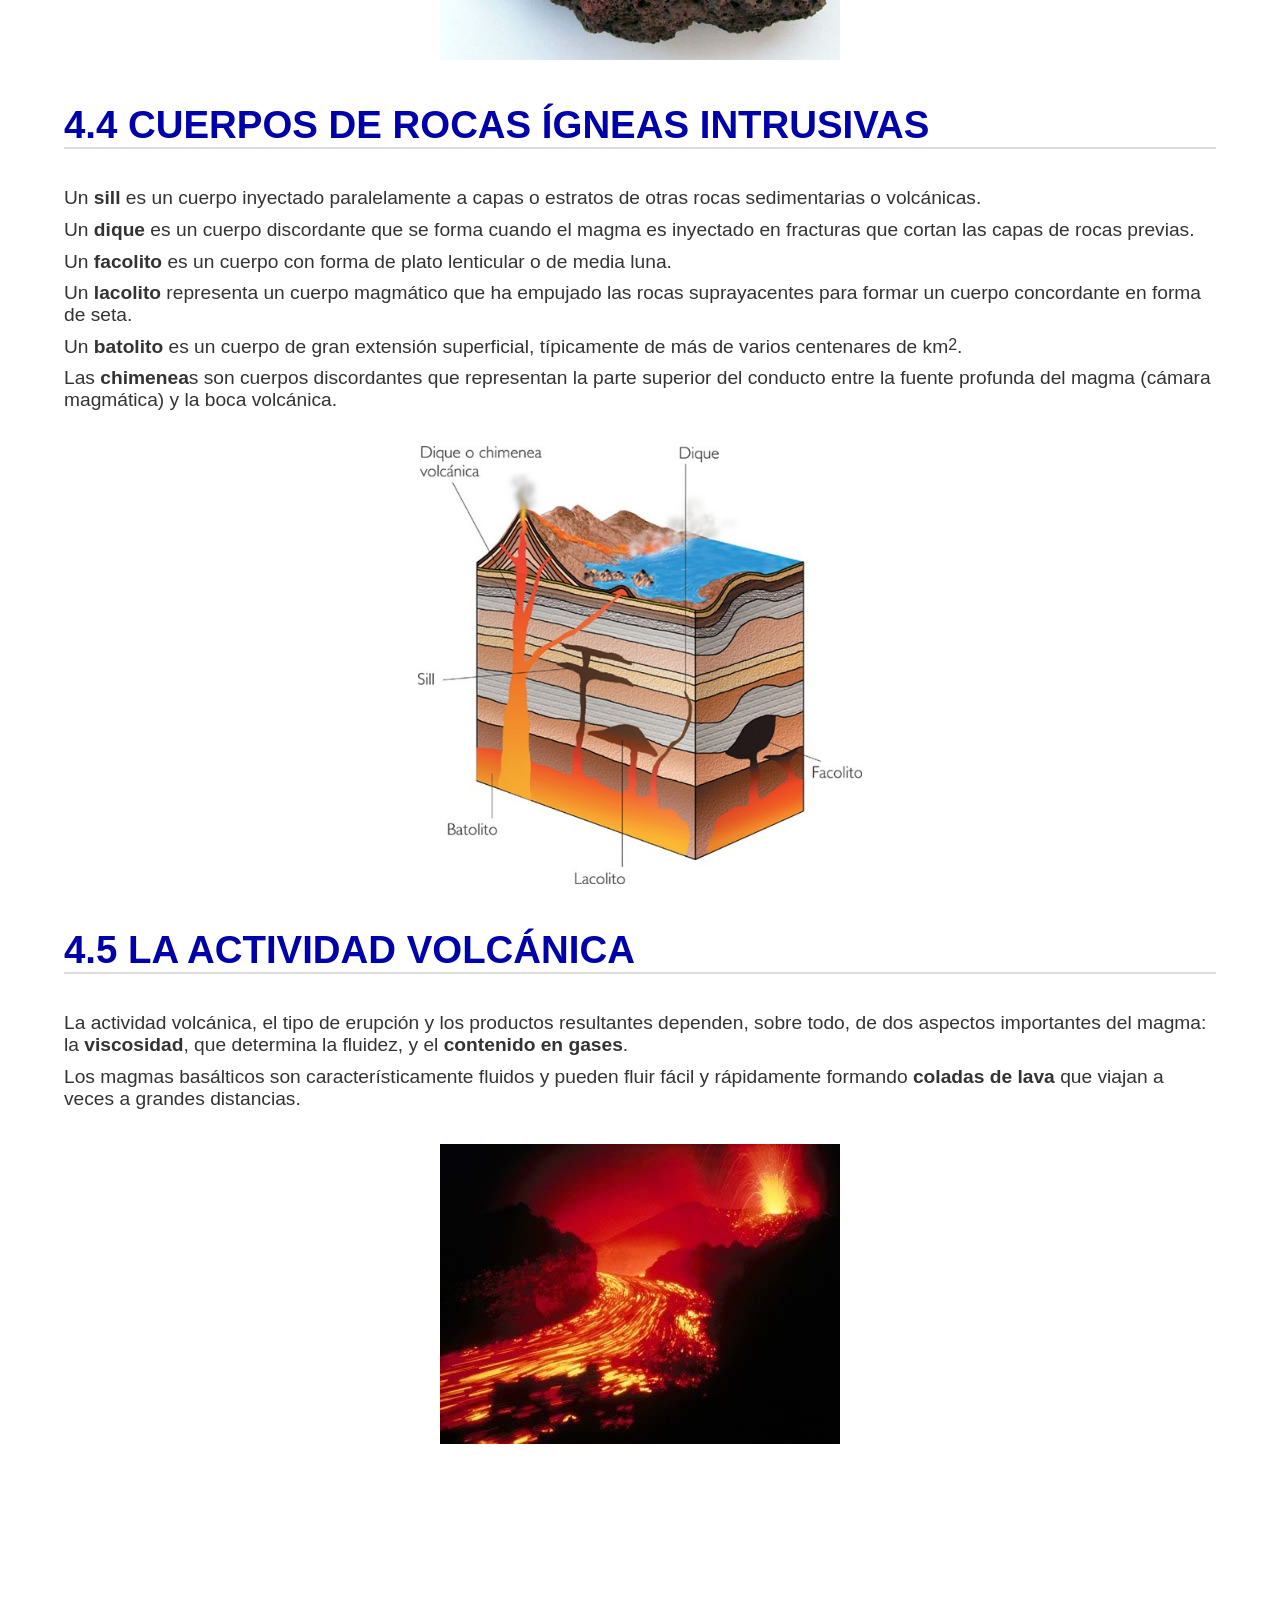
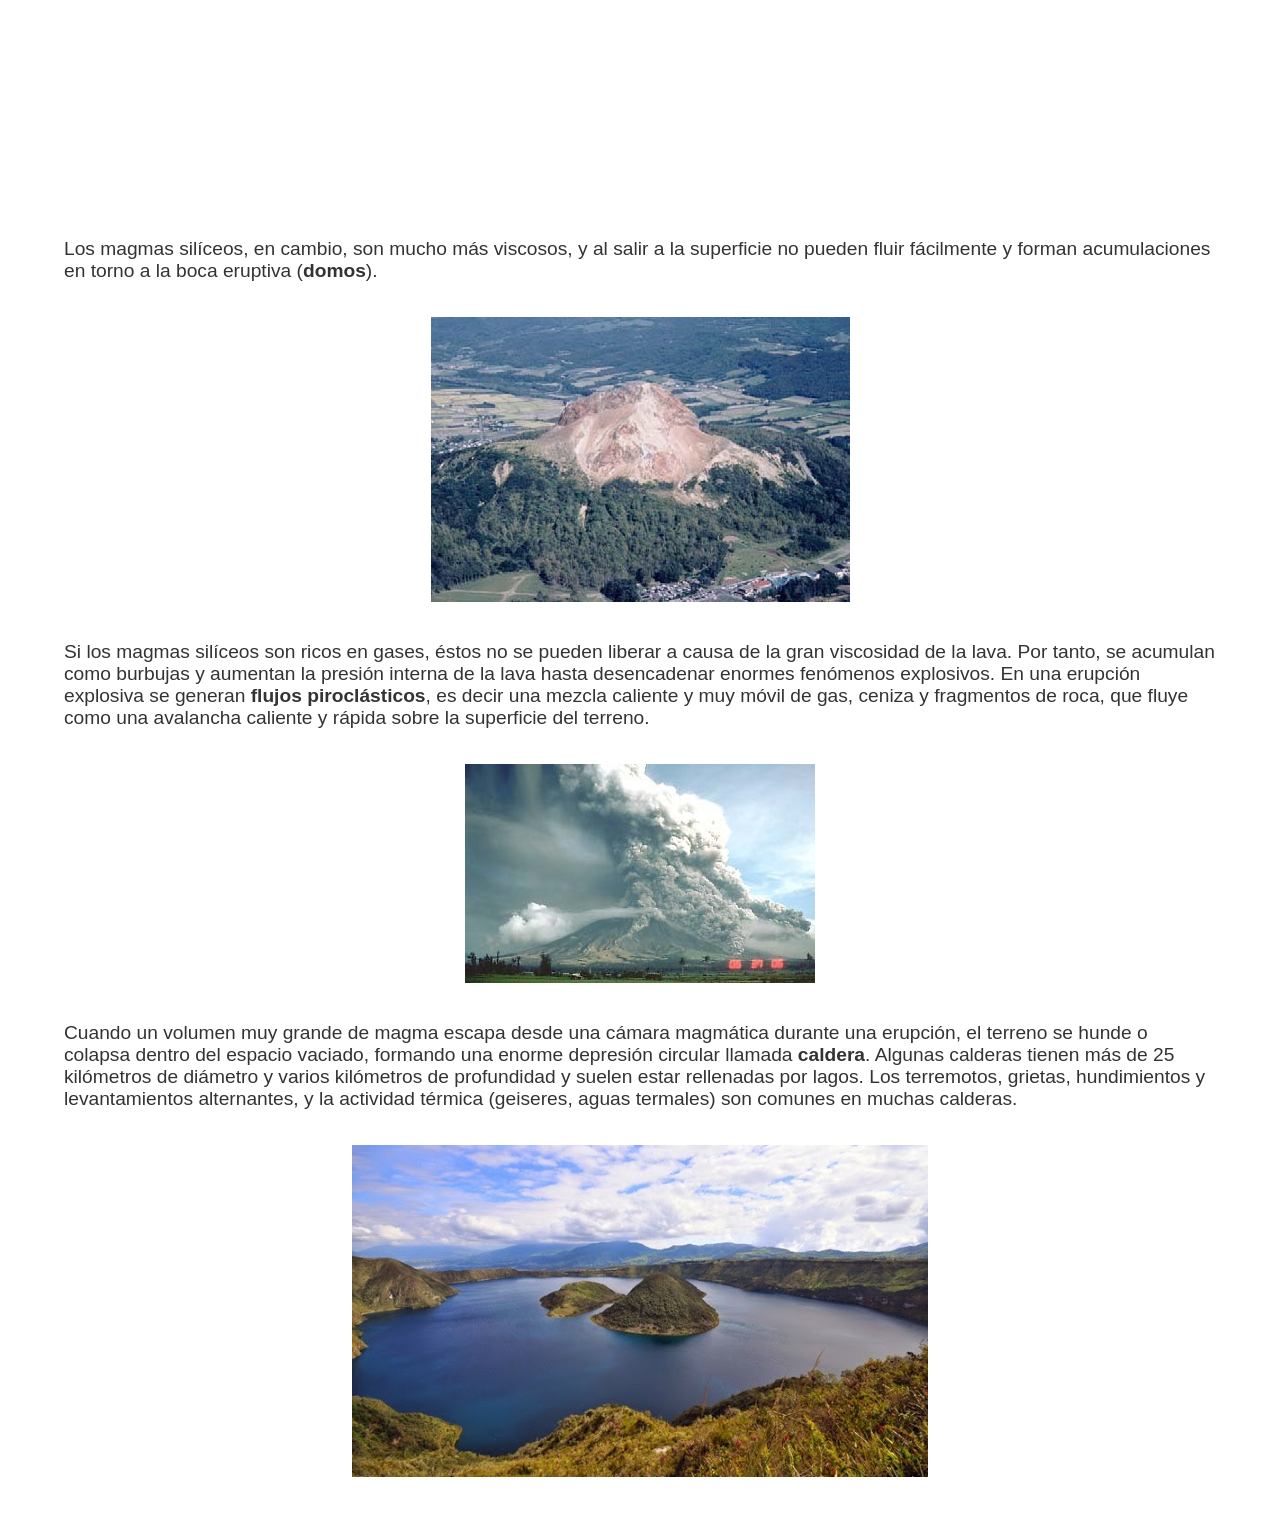
<file: Tema4/Geologia_4_1.html>
<!DOCTYPE html>
<html xmlns="http://www.w3.org/1999/xhtml" lang="" xml:lang="">
<head>
  <meta charset="utf-8" />
  <meta name="generator" content="pandoc" />
  <meta name="viewport" content="width=device-width, initial-scale=1.0, user-scalable=yes" />
  <title>Tema 4_Geología</title>
    <link rel="stylesheet" type="text/css" href="otro.css">
  <style type="text/css">
      code{white-space: pre-wrap;}
      span.smallcaps{font-variant: small-caps;}
      span.underline{text-decoration: underline;}
      div.column{display: inline-block; vertical-align: top; width: 50%;}
  </style>
  <!--[if lt IE 9]>
    <script src="//cdnjs.cloudflare.com/ajax/libs/html5shiv/3.7.3/html5shiv-printshiv.min.js"></script>
  <![endif]-->
</head>
<body>

  <div id="header">
    <h1 class="title">TEMA 4: Los magmas y las rocas magmáticas</h1>
  </div>

  <header>
    <h1 id="indice">Índice de contenidos</h1>
  </header>

  <ul>
    <li><a href="#fusion-parcial-genesis-y-evolucion-de-los-magmas">4.1 Fusión parcial, génesis y evolución de los magmas</a></li>
    <li><a href="#composición-y-condiciones-de-formación-de-las-rocas-magmáticas">4.2 Composición y condiciones de formación de las rocas magmáticas</a></li>
    <li><a href="#textura-de-las-rocas-magmáticas">4.3 Textura de las rocas magmáticas</a></li>
    <li><a href="#cuerpos-de-rocas-ígneas-intrusivas">4.4 Cuerpos de rocas ígneas intrusivas</a></li>
    <li><a href="#la-actividad-volcánica">4.5 La actividad volcánica</a></li>
  </ul>

  <section>
    <header>
        <h1 id="fusion-parcial-genesis-y-evolucion-de-los-magmas">4.1 FUSIÓN PARCIAL, GENÉSIS Y EVOLUCIÓN DE LOS MAGMAS</h1>
    </header>

<p>Los <strong>magmas</strong> se generan por fusión de las rocas en el interior de la Tierra, es decir en las capas llamadas <em>corteza</em> y <em>manto</em>. La mayoría de los magmas no son enteramente líquidos sino una mezcla de una fase líquida, gas disuelto (principalmente vapor de agua y dióxido de carbono) y minerales sólidos. Los magmas son usualmente menos densos que el material a partir del cual se forman y, por tanto, tienden a ascender hasta que se enfrían y cristalizan, dando lugar a las <strong>ROCAS ÍGNEAS</strong> o <strong>MAGMÁTICAS</strong>. Cuando un magma sale a la superficie, los gases se separan de él causando las erupciones volcánicas de <strong>lava</strong>.</p>
<p>Las rocas que forman la corteza y el manto terrestre están mayoritariamente compuestas por minerales silicatados, es decir ricos en silicio y oxígeno. Como sistema complejo, una roca silicatada no funde a una temperatura fija sino en un intervalo de temperaturas y presiones. Estas temperaturas varían según la presión y la composición de la roca que funde, desde unos 650ºC en la corteza hasta más de 1200ºC en el manto. Este proceso es llamado <strong>fusión parcial</strong>.</p>
<p>La temperatura de la Tierra aumenta gradualmente con la profundidad, inicialmente a razón de entre 25 y 32 ⁰C por km (<em>gradiente geotérmico</em>). No obstante, en condiciones normales este aumento no es suficiente para superar el punto de fusión de las rocas, y tanto la corteza como el manto terrestre son esencialmente roca silicatada sólida.</p>

<div class="sbsimage">
    <div class="imgContainerEnd">
      <a data-fancybox="" href="imagenes/img1.jpg">
      <img alt="" src="imagenes/img1.jpg" width="90%"/>
    </a>
    </div>
</div>

<p>La fusión parcial de las rocas, y por tanto la generación de los magmas, se produce solamente cuando en el manto o la corteza terrestres se dan algunas circunstancias particulares como:</p>
<p>– la llegada rápida de material más caliente (por ejemplo otros fundidos magmáticos) desde zonas más profundas</p>
<p>– un ascenso rápido de las rocas (la descompresión favorece la fusión)</p>
<p>– la entrada de sustancias volátiles, como fluidos ricos en agua o dióxido de carbono, que hace disminuir la temperatura de fusión</p>
<p>Normalmente los magmas se estancan a diferentes profundidades durante su ascenso, formando <em>cámaras magmáticas</em>. En estas situaciones los magmas pueden cristalizar en parte, asimilar las rocas encajantes y sufrir otras modificaciones a través de:</p>
<p><em>Diferenciación por cristalización fraccionada</em>: los minerales cristalizan por enfriamiento y se separan de la parte fundida del magma principalmente por gravedad</p>
<p><em>Asimilación magmática</em>: el magma integra en su interior rocas de las paredes de la cámara magmática y las funde</p>
<p><em>Mezcla de magmas</em>: la sucesiva llegada de pulsos magmáticos a la cámara puede hacer que se mezclen magmas de diferente composición</p>

<div class="sbsimage">
    <div class="imgContainerEnd">
      <a data-fancybox="" href="imagenes/img2.jpg">
      <img alt="" src="imagenes/img2.jpg" width="90%"/>
    </a>
    </div>
</div>

</section>

<section>
  <header>
      <h1 id="composición-y-condiciones-de-formación-de-las-rocas-magmáticas">4.2 COMPOSICIÓN Y CONDICIONES DE FORMACIÓN DE LAS ROCAS MAGMÁTICAS</h1>
  </header>

<p>Los magmas están compuestos de los elementos mayoritarios que forman la Tierra (O, Si, Al, Mg, Fe, Ca, Na y K). El componente que predomina en la mayoría de los magmas terrestres es la sílice (SiO<sub>2</sub>). Los magmas y las rocas magmáticas se agrupan en categorías composicionales en base a su contenido en sílice:</p>
<p>• <em>Rocas ultramáficas</em> (&lt; 45% SiO<sub>2</sub>): presentan abundancia de minerales oscuros ricos en Fe y Mg y pobres en sílice (por ejemplo olivino, piroxenos)</p>
<p>• <em>Rocas máficas (45-53% SiO<sub>2</sub>)</em></p>
<p>• <em>Rocas intermedias (53-63% SiO<sub>2</sub>)</em></p>
<p>• <em>Rocas félsicas (&gt; 65% SiO<sub>2</sub>)</em>: presentan abundancia de minerales claros pobres en Fe y Mg y ricos en sílice, Na y K (por ejemplo cuarzo, feldespatos)</p>

<div class="sbsimage">
    <div class="imgContainerEnd">
      <a data-fancybox="" href="imagenes/img3.jpg">
      <img alt="" src="imagenes/img3.jpg" width="60%"/>
    </a>
    </div>
</div>

<p>Los magmas que solidifican lentamente bajo la superficie terrestre, en cámaras magmáticas, forman los cuerpos de <strong>rocas intrusivas</strong> (o <strong>plutónicas</strong>). En este caso el enfriamiento se produce muy lentamente, por lo que los minerales pueden cristalizar bien y en dimensiones relativamente grandes (de varios milímetros a varios centímetros).</p>
<p>Cuando el magma alcanza la superficie, da lugar a la <strong>actividad volcánica o eruptiva</strong>. El resultado son las <strong>rocas extrusivas</strong> (o <strong>volcánicas</strong>) y los edificios volcánicos. En este caso el enfriamiento es rápido, por lo que las rocas se caracterizan por una matriz vítrea o formada por minerales de dimensiones muy pequeñas (por debajo de un milímetro). Entre esta matriz pueden aparecer minerales de mayor tamaño llamados <em>fenocristales</em>, que han cristalizado previamente a la erupción en la superficie.</p>

<div class="sbsimage">
    <div class="imgContainerEnd">
      <a data-fancybox="" href="imagenes/img4.jpg">
      <img alt="" src="imagenes/img4.jpg" width="90%"/>
    </a>
    </div>
</div>

</section>

<section>
  <header>
      <h1 id="textura-de-las-rocas-magmáticas">4.3 TEXTURA DE LAS ROCAS MAGMÁTICAS</h1>
  </header>

<p>El término <strong>textura</strong> se refiere a las características relativas al <em>tamaño y forma de los granos minerales</em> en una roca, y al tipo de relación espacial entre los granos. La textura de una roca magmática está principalmente determinada por la <em><span class="underline">velocidad de enfriamiento del magma</span></em>. Si el enfriamiento es lento (es el caso de las rocas plutónicas), se producen pocos cristales que crecen hasta adquirir un gran tamaño de varios milímetros o más grandes. Si el enfriamiento es rápido (es el caso de las rocas volcánicas), se forman muchos cristales y de pequeño tamaño. Si el enfriamiento es extremadamente rápido, los átomos no tienen posibilidad de organizarse en cristales y se forma un vidrio volcánico (obsidiana).</p>
<p>Algunas texturas frecuentes de rocas magmáticas son:</p>
<p><em>Textura fanerítica</em>: los granos minerales individuales (cristales) son reconocibles a simple vista. Indica enfriamiento lento y es típica de las rocas intrusivas o plutónicas (por ejemplo el granito)</p>

<div class="sbsimage">
    <div class="imgContainerEnd">
      <a data-fancybox="" href="imagenes/img5.jpg">
      <img alt="" src="imagenes/img5.jpg" width="70%"/>
    </a>
    </div>
</div>

<p><em>Textura afanítica</em>: los cristales no son visibles a simple vista, lo que indica un enfriamiento rápido típico de las rocas extrusivas o volcánicas (por ejemplo el basalto)</p>

<div class="sbsimage">
    <div class="imgContainerEnd">
      <a data-fancybox="" href="imagenes/img6.jpg">
      <img alt="" src="imagenes/img6.jpg" width="80%"/>
    </a>
    </div>
</div>

<p><em>Textura vesicular</em>: la roca volcánica presenta cavidades (vesículas) que se forman al separarse el gas disuelto en el magma (por ejemplo la piedra pómez)</p>

<div class="sbsimage">
    <div class="imgContainerEnd">
      <a data-fancybox="" href="imagenes/img7.jpg">
      <img alt="" src="imagenes/img7.jpg" width="80%"/>
    </a>
    </div>
</div>

</section>

<section>
  <header>
      <h1 id="cuerpos-de-rocas-ígneas-intrusivas">4.4 CUERPOS DE ROCAS ÍGNEAS INTRUSIVAS</h1>
  </header>

<p>Un <strong>sill</strong> es un cuerpo inyectado paralelamente a capas o estratos de otras rocas sedimentarias o volcánicas.</p>
<p>Un <strong>dique</strong> es un cuerpo discordante que se forma cuando el magma es inyectado en fracturas que cortan las capas de rocas previas.</p>
<p>Un <strong>facolito</strong> es un cuerpo con forma de plato lenticular o de media luna.</p>
<p>Un <strong>lacolito</strong> representa un cuerpo magmático que ha empujado las rocas suprayacentes para formar un cuerpo concordante en forma de seta.</p>
<p>Un <strong>batolito</strong> es un cuerpo de gran extensión superficial, típicamente de más de varios centenares de km<sup>2</sup>.</p>
<p>Las <strong>chimenea</strong>s son cuerpos discordantes que representan la parte superior del conducto entre la fuente profunda del magma (cámara magmática) y la boca volcánica.</p>

<div class="sbsimage">
    <div class="imgContainerEnd">
      <a data-fancybox="" href="imagenes/img8.jpg">
      <img alt="" src="imagenes/img8.jpg" width="80%"/>
    </a>
    </div>
</div>

</section>

<section>
  <header>
      <h1 id="la-actividad-volcánica">4.5 LA ACTIVIDAD VOLCÁNICA</h1>
  </header>

<p>La actividad volcánica, el tipo de erupción y los productos resultantes dependen, sobre todo, de dos aspectos importantes del magma: la <strong>viscosidad</strong>, que determina la fluidez, y el <strong>contenido en gases</strong>.</p>
<p>Los magmas basálticos son característicamente fluidos y pueden fluir fácil y rápidamente formando <strong>coladas de lava</strong> que viajan a veces a grandes distancias.</p>

<div class="sbsimage">
    <div class="imgContainerEnd">
      <a data-fancybox="" href="imagenes/img9.jpg">
      <img alt="" src="imagenes/img9.jpg" width="100%"/>
    </a>
    </div>
</div>

<div class="sbsimage">
    <div class="imgContainerEnd">
      <iframe width="560" height="315" src="https://www.youtube.com/embed/_hyE2NO7HnU"frameborder="0" allowfullscreen></iframe>
    </div>
</div>

<p>Los magmas silíceos, en cambio, son mucho más viscosos, y al salir a la superficie no pueden fluir fácilmente y forman acumulaciones en torno a la boca eruptiva (<strong>domos</strong>).</p>

<div class="sbsimage">
    <div class="imgContainerEnd">
      <a data-fancybox="" href="imagenes/img10.jpg">
      <img alt="" src="imagenes/img10.jpg" width="100%"/>
    </a>
    </div>
</div>

<p>Si los magmas silíceos son ricos en gases, éstos no se pueden liberar a causa de la gran viscosidad de la lava. Por tanto, se acumulan como burbujas y aumentan la presión interna de la lava hasta desencadenar enormes fenómenos explosivos. En una erupción explosiva se generan <strong>flujos piroclásticos</strong>, es decir una mezcla caliente y muy móvil de gas, ceniza y fragmentos de roca, que fluye como una avalancha caliente y rápida sobre la superficie del terreno.</p>

<div class="sbsimage">
    <div class="imgContainerEnd">
      <a data-fancybox="" href="imagenes/img11.jpg">
      <img alt="" src="imagenes/img11.jpg" width="100%"/>
    </a>
    </div>
</div>

<p>Cuando un volumen muy grande de magma escapa desde una cámara magmática durante una erupción, el terreno se hunde o colapsa dentro del espacio vaciado, formando una enorme depresión circular llamada <strong>caldera</strong>. Algunas calderas tienen más de 25 kilómetros de diámetro y varios kilómetros de profundidad y suelen estar rellenadas por lagos. Los terremotos, grietas, hundimientos y levantamientos alternantes, y la actividad térmica (geiseres, aguas termales) son comunes en muchas calderas.</p>

<div class="sbsimage">
    <div class="imgContainerEnd">
      <a data-fancybox="" href="imagenes/img12.jpg">
      <img alt="" src="imagenes/img12.jpg" width="90%"/>
    </a>
    </div>
</div>

</section>

</body>
</html>
</file>
<file: Tema1/otro.css>
/*@import url(http://fonts.googleapis.com/css?family=Open+Sans:400italic,700italic,400,700);
Adapted from https://groups.google.com/forum/#!topic/pandoc-discuss/NUz6_QJHxs8*/

html {
    color:#000;
    background:#FFF;
}

body,div,dl,dt,dd,ul,ol,li,h1,h2,h3,h4,h5,h6,pre,code,form,fieldset,legend,input,textarea,p,blockquote,th,td {
    margin:0;
    padding:0;
}

body {
  counter-reset: article;
}

button {
    background-color: #AAA;
    border: none;
    color: white;
    padding: 5px 12px;
    text-align: center;
    text-decoration: none;
    display: inline-block;
    font-size: 14px;
    margin: 4px 2px;
    cursor: pointer;
  }

#button2 {
	background: green;
	border: none;
	border-radius: 5px;
	padding: 10px;
	color: white;
	font-size: 18px;
	transition-duration: .5s;
	margin-top: 15px;
}



#button2:hover {
	background: white;
	border: 1px solid green;
	color: black;
	cursor: pointer;

}

h3:after {
  counter-increment: article;
  content: " " counter(article) ". ";
}


table {
    border-spacing:0;
    font-size:inherit;
    font:100%;
    max-width:100%;
    background-color:transparent;
    border:1px solid #DDD;
    border-left:0;
    border-collapse:collapsed;
    -webkit-border-radius:4px;
    -moz-border-radius:4px;
    border-radius:4px;
}

fieldset,img {
    border:0;
}

address,caption,cite,code,dfn,em,strong,th,var {
    font-style:normal;
    font-weight:400;
}

ol,ul {
    list-style:none;
}

caption,th {
    text-align:left;
}

h1,h2,h3,h4,h5,h6 {
    font-size:100%;
    font-weight:400;
    color:#00A;
    margin:1em 0;
}

q:before,q:after {
    content:'';
}

abbr,acronym {
    border:0;
    font-variant:normal;
    border-bottom:1px dotted #000;
    cursor:help;
}

sup {
    vertical-align:text-top;
}

sub {
    vertical-align:text-bottom;
}

input,textarea,select {
    font-family:inherit;
    font-weight:inherit;
    font-size:100%;
}

legend {
    color:#000;
}

h1,h2,h3,h4,h5,h6,strong {
    font-weight:700;
}

em {
    font-style:italic;
}

blockquote,ul,ol,dl {
    margin:1em;
}

ol,ul,dl {
    margin-left:2em;
}

ol {
    list-style:decimal outside;
}

ul {
    list-style:disc outside;
}

dl dd {
    margin-left:1em;
}

th,td {
    line-height:1.125em;
    text-align:left;
    vertical-align:top;
    border-top:1px solid #DDD;
    border-left:1px solid #DDD;
    padding:.5em;
}

th {
    font-weight:700;
    text-align:center;
    color:#20639b;
}

table thead:first-child tr:first-child th,table tbody:first-child tr:first-child th,table tbody:first-child tr:first-child td {
    border-top:0;
}

table thead:first-child tr:first-child th:first-child,table tbody:first-child tr:first-child td:first-child {
    -webkit-border-radius:4px 0 0 0;
    -moz-border-radius:4px 0 0;
    border-radius:4px 0 0 0;
}

table thead:first-child tr:first-child th:last-child,table tbody:first-child tr:first-child td:last-child {
    -webkit-border-radius:0 4px 0 0;
    -moz-border-radius:0 4px 0 0;
    border-radius:0 4px 0 0;
}

table thead:last-child tr:last-child th:first-child,table tbody:last-child tr:last-child td:first-child {
    -webkit-border-radius:0 0 0 4px;
    -moz-border-radius:0 0 0 4px;
    border-radius:0 0 0 4px;
}

table thead:last-child tr:last-child th:last-child,table tbody:last-child tr:last-child td:last-child {
    -webkit-border-radius:0 0 4px 0;
    -moz-border-radius:0 0 4px;
    border-radius:0 0 4px 0;
}

table tbody tr:nth-child(odd) td,table tbody tr:nth-child(odd) th {
    background-color:#f9f9f9;
}

caption {
    margin-bottom:.5em;
    text-align:center;
}

p,fieldset,table,pre {
    margin-top:.5em;
    margin-bottom:.5em;
}

body {
    font-family: Candara, Calibri, Segoe, 'Segoe UI', Optima, Arial, sans-serif;

    /*font:16px/1.4 Calibri, Helvetica, "Open Sans", Arial, sans-serif;*/
    color:#333;
    font-size:120%;
    max-width: 90%; /*960px;*/
    margin:0 auto;
}

pre,code,kbd,samp,tt {
    font-family:monospace;
    font-size:108%;
    line-height:100%;
}

h1 {
    font-size:200%;
    border-bottom:2px solid #ddd;
}

h1.title {
    font-size:250%;
    border-bottom:2px dotted #ddd;
    text-align:right;
}


a,a:visited,code {
    color:#f06024;
}

h2 {
    font-size:160%;
}

h3 {
    font-size:120%;
}

h4 {
    font-size:110%;
}

h5 {
    font-size:95%;
}

h6 {
    font-size:90%;
    color:#999;
}

dl {
    margin:0 0 1.125em;
}

dt {
    font-weight:700;
    line-height:1.125em;
}

dd {
    margin-left:1em;
    line-height:1.125em;
}

pre,blockquote {
    border:1px solid #ddd;
    background-color:#f1f1f1;
    -webkit-border-radius:6px;
    -moz-border-radius:6px;
    border-radius:6px;
    padding:10px;
}

blockquote {
    margin:1em 2.5em;
}

code {
    color:#20639b;
    background:#f1f1f1;
    line-height: 120%
}

img {
    max-width:100%;
}

ol[type=1] {
    list-style-type:decimal;
}

ol[type=a] {
    list-style-type:lower-alpha;
}

ol[type=A] {
    list-style-type:upper-alpha;
}

ol[type=I] {
    list-style-type:upper-roman;
}

ol[type=i] {
    list-style-type:lower-roman;
}

article {

  border: 2px solid #ddd;
  box-sizing: border-box;
  padding: .5em;
  margin: .5em;




}

/*A partir de aqui lo aniade Carlos Martinez*/
.sbsimage{
    margin: 3% auto;
    text-align: center;
}

.sbsimage:after{
    content:"";
    clear:both;
    display: block;
}

.sbsimage .imgContainer{
    display:inline-block;
}

.sbsimage .imgContainerEnd{
    display:inline-block;
}

.sbsimage .imgContainerEnd:after{
    content:"";
    clear:both;
    display: block;
}

.sbsimage .sbsCaption{
    width: 40%;
    margin: 1% auto;
}

.sbsimage .sbsCaption{
    size:2;
    font-size: 9pt;
}

/*Identacion a los parrafos*/

/*p {
    text-indent: 30px;
}*/

header a{
    float:right;
    font-size:9pt;
}

header:after{
    content:"";
    clear:both;
    display: block;
}

/*Para crear bloques de texto con imagenes a los lados*/

.sbsImageText .imageFloatLeft{
    float:left;
    margin: 0 10px 0 0;
}

.sbsImageText .imageFloatRight{
    float:right;
    margin: 0 0 0 10px;
}

.sbsImageText:after{
    content: "";
    display: block;
    clear:both;
}

.sbsImageText{
    margin:auto;
}

/*Para centrar imagenes en celdas de tablas */
td img{
    display: block;
    margin: auto;
}





/*Para poner los ejemplos en blockquote azules*/
.bq-example{
    border-color: #4C4CFF;
    background-color: #F3F3FF;
}
</file>
<file: Tema10/otro.css>
/*@import url(http://fonts.googleapis.com/css?family=Open+Sans:400italic,700italic,400,700);
Adapted from https://groups.google.com/forum/#!topic/pandoc-discuss/NUz6_QJHxs8*/

html {
    color:#000;
    background:#FFF;
}

body,div,dl,dt,dd,ul,ol,li,h1,h2,h3,h4,h5,h6,pre,code,form,fieldset,legend,input,textarea,p,blockquote,th,td {
    margin:0;
    padding:0;
}

body {
  counter-reset: article;
}

button {
    background-color: #AAA;
    border: none;
    color: white;
    padding: 5px 12px;
    text-align: center;
    text-decoration: none;
    display: inline-block;
    font-size: 14px;
    margin: 4px 2px;
    cursor: pointer;
  }

#button2 {
	background: green;
	border: none;
	border-radius: 5px;
	padding: 10px;
	color: white;
	font-size: 18px;
	transition-duration: .5s;
	margin-top: 15px;
}



#button2:hover {
	background: white;
	border: 1px solid green;
	color: black;
	cursor: pointer;

}

h3:after {
  counter-increment: article;
  content: " " counter(article) ". ";
}


table {
    border-spacing:0;
    font-size:inherit;
    font:100%;
    max-width:100%;
    background-color:transparent;
    border:1px solid #DDD;
    border-left:0;
    border-collapse:collapsed;
    -webkit-border-radius:4px;
    -moz-border-radius:4px;
    border-radius:4px;
}

fieldset,img {
    border:0;
}

address,caption,cite,code,dfn,em,strong,th,var {
    font-style:normal;
    font-weight:400;
}

ol,ul {
    list-style:none;
}

caption,th {
    text-align:left;
}

h1,h2,h3,h4,h5,h6 {
    font-size:100%;
    font-weight:400;
    color:#00A;
    margin:1em 0;
}

q:before,q:after {
    content:'';
}

abbr,acronym {
    border:0;
    font-variant:normal;
    border-bottom:1px dotted #000;
    cursor:help;
}

sup {
    vertical-align:text-top;
}

sub {
    vertical-align:text-bottom;
}

input,textarea,select {
    font-family:inherit;
    font-weight:inherit;
    font-size:100%;
}

legend {
    color:#000;
}

h1,h2,h3,h4,h5,h6,strong {
    font-weight:700;
}

em {
    font-style:italic;
}

blockquote,ul,ol,dl {
    margin:1em;
}

ol,ul,dl {
    margin-left:2em;
}

ol {
    list-style:decimal outside;
}

ul {
    list-style:disc outside;
}

dl dd {
    margin-left:1em;
}

th,td {
    line-height:1.125em;
    text-align:left;
    vertical-align:top;
    border-top:1px solid #DDD;
    border-left:1px solid #DDD;
    padding:.5em;
}

th {
    font-weight:700;
    text-align:center;
    color:#20639b;
}

table thead:first-child tr:first-child th,table tbody:first-child tr:first-child th,table tbody:first-child tr:first-child td {
    border-top:0;
}

table thead:first-child tr:first-child th:first-child,table tbody:first-child tr:first-child td:first-child {
    -webkit-border-radius:4px 0 0 0;
    -moz-border-radius:4px 0 0;
    border-radius:4px 0 0 0;
}

table thead:first-child tr:first-child th:last-child,table tbody:first-child tr:first-child td:last-child {
    -webkit-border-radius:0 4px 0 0;
    -moz-border-radius:0 4px 0 0;
    border-radius:0 4px 0 0;
}

table thead:last-child tr:last-child th:first-child,table tbody:last-child tr:last-child td:first-child {
    -webkit-border-radius:0 0 0 4px;
    -moz-border-radius:0 0 0 4px;
    border-radius:0 0 0 4px;
}

table thead:last-child tr:last-child th:last-child,table tbody:last-child tr:last-child td:last-child {
    -webkit-border-radius:0 0 4px 0;
    -moz-border-radius:0 0 4px;
    border-radius:0 0 4px 0;
}

table tbody tr:nth-child(odd) td,table tbody tr:nth-child(odd) th {
    background-color:#f9f9f9;
}

caption {
    margin-bottom:.5em;
    text-align:center;
}

p,fieldset,table,pre {
    margin-top:.5em;
    margin-bottom:.5em;
}

body {
    font-family: Candara, Calibri, Segoe, 'Segoe UI', Optima, Arial, sans-serif;

    /*font:16px/1.4 Calibri, Helvetica, "Open Sans", Arial, sans-serif;*/
    color:#333;
    font-size:120%;
    max-width: 90%; /*960px;*/
    margin:0 auto;
}

pre,code,kbd,samp,tt {
    font-family:monospace;
    font-size:108%;
    line-height:100%;
}

h1 {
    font-size:200%;
    border-bottom:2px solid #ddd;
}

h1.title {
    font-size:250%;
    border-bottom:2px dotted #ddd;
    text-align:right;
}


a,a:visited,code {
    color:#f06024;
}

h2 {
    font-size:160%;
}

h3 {
    font-size:120%;
}

h4 {
    font-size:110%;
}

h5 {
    font-size:95%;
}

h6 {
    font-size:90%;
    color:#999;
}

dl {
    margin:0 0 1.125em;
}

dt {
    font-weight:700;
    line-height:1.125em;
}

dd {
    margin-left:1em;
    line-height:1.125em;
}

pre,blockquote {
    border:1px solid #ddd;
    background-color:#f1f1f1;
    -webkit-border-radius:6px;
    -moz-border-radius:6px;
    border-radius:6px;
    padding:10px;
}

blockquote {
    margin:1em 2.5em;
}

code {
    color:#20639b;
    background:#f1f1f1;
    line-height: 120%
}

img {
    max-width:100%;
}

ol[type=1] {
    list-style-type:decimal;
}

ol[type=a] {
    list-style-type:lower-alpha;
}

ol[type=A] {
    list-style-type:upper-alpha;
}

ol[type=I] {
    list-style-type:upper-roman;
}

ol[type=i] {
    list-style-type:lower-roman;
}

article {

  border: 2px solid #ddd;
  box-sizing: border-box;
  padding: .5em;
  margin: .5em;




}

/*A partir de aqui lo aniade Carlos Martinez*/
.sbsimage{
    margin: 3% auto;
    text-align: center;
}

.sbsimage:after{
    content:"";
    clear:both;
    display: block;
}

.sbsimage .imgContainer{
    display:inline-block;
}

.sbsimage .imgContainerEnd{
    display:inline-block;
}

.sbsimage .imgContainerEnd:after{
    content:"";
    clear:both;
    display: block;
}

.sbsimage .sbsCaption{
    width: 40%;
    margin: 1% auto;
}

.sbsimage .sbsCaption{
    size:2;
    font-size: 9pt;
}

/*Identacion a los parrafos*/

/*p {
    text-indent: 30px;
}*/

header a{
    float:right;
    font-size:9pt;
}

header:after{
    content:"";
    clear:both;
    display: block;
}

/*Para crear bloques de texto con imagenes a los lados*/

.sbsImageText .imageFloatLeft{
    float:left;
    margin: 0 10px 0 0;
}

.sbsImageText .imageFloatRight{
    float:right;
    margin: 0 0 0 10px;
}

.sbsImageText:after{
    content: "";
    display: block;
    clear:both;
}

.sbsImageText{
    margin:auto;
}

/*Para centrar imagenes en celdas de tablas */
td img{
    display: block;
    margin: auto;
}





/*Para poner los ejemplos en blockquote azules*/
.bq-example{
    border-color: #4C4CFF;
    background-color: #F3F3FF;
}
</file>
<file: Tema2/otro.css>
/*@import url(http://fonts.googleapis.com/css?family=Open+Sans:400italic,700italic,400,700);
Adapted from https://groups.google.com/forum/#!topic/pandoc-discuss/NUz6_QJHxs8*/

html {
    color:#000;
    background:#FFF;
}

body,div,dl,dt,dd,ul,ol,li,h1,h2,h3,h4,h5,h6,pre,code,form,fieldset,legend,input,textarea,p,blockquote,th,td {
    margin:0;
    padding:0;
}

body {
  counter-reset: article;
}

button {
    background-color: #AAA;
    border: none;
    color: white;
    padding: 5px 12px;
    text-align: center;
    text-decoration: none;
    display: inline-block;
    font-size: 14px;
    margin: 4px 2px;
    cursor: pointer;
  }

#button2 {
	background: green;
	border: none;
	border-radius: 5px;
	padding: 10px;
	color: white;
	font-size: 18px;
	transition-duration: .5s;
	margin-top: 15px;
}



#button2:hover {
	background: white;
	border: 1px solid green;
	color: black;
	cursor: pointer;

}

h3:after {
  counter-increment: article;
  content: " " counter(article) ". ";
}


table {
    border-spacing:0;
    font-size:inherit;
    font:100%;
    max-width:100%;
    background-color:transparent;
    border:1px solid #DDD;
    border-left:0;
    border-collapse:collapsed;
    -webkit-border-radius:4px;
    -moz-border-radius:4px;
    border-radius:4px;
}

fieldset,img {
    border:0;
}

address,caption,cite,code,dfn,em,strong,th,var {
    font-style:normal;
    font-weight:400;
}

ol,ul {
    list-style:none;
}

caption,th {
    text-align:left;
}

h1,h2,h3,h4,h5,h6 {
    font-size:100%;
    font-weight:400;
    color:#00A;
    margin:1em 0;
}

q:before,q:after {
    content:'';
}

abbr,acronym {
    border:0;
    font-variant:normal;
    border-bottom:1px dotted #000;
    cursor:help;
}

sup {
    vertical-align:text-top;
}

sub {
    vertical-align:text-bottom;
}

input,textarea,select {
    font-family:inherit;
    font-weight:inherit;
    font-size:100%;
}

legend {
    color:#000;
}

h1,h2,h3,h4,h5,h6,strong {
    font-weight:700;
}

em {
    font-style:italic;
}

blockquote,ul,ol,dl {
    margin:1em;
}

ol,ul,dl {
    margin-left:2em;
}

ol {
    list-style:decimal outside;
}

ul {
    list-style:disc outside;
}

dl dd {
    margin-left:1em;
}

th,td {
    line-height:1.125em;
    text-align:left;
    vertical-align:top;
    border-top:1px solid #DDD;
    border-left:1px solid #DDD;
    padding:.5em;
}

th {
    font-weight:700;
    text-align:center;
    color:#20639b;
}

table thead:first-child tr:first-child th,table tbody:first-child tr:first-child th,table tbody:first-child tr:first-child td {
    border-top:0;
}

table thead:first-child tr:first-child th:first-child,table tbody:first-child tr:first-child td:first-child {
    -webkit-border-radius:4px 0 0 0;
    -moz-border-radius:4px 0 0;
    border-radius:4px 0 0 0;
}

table thead:first-child tr:first-child th:last-child,table tbody:first-child tr:first-child td:last-child {
    -webkit-border-radius:0 4px 0 0;
    -moz-border-radius:0 4px 0 0;
    border-radius:0 4px 0 0;
}

table thead:last-child tr:last-child th:first-child,table tbody:last-child tr:last-child td:first-child {
    -webkit-border-radius:0 0 0 4px;
    -moz-border-radius:0 0 0 4px;
    border-radius:0 0 0 4px;
}

table thead:last-child tr:last-child th:last-child,table tbody:last-child tr:last-child td:last-child {
    -webkit-border-radius:0 0 4px 0;
    -moz-border-radius:0 0 4px;
    border-radius:0 0 4px 0;
}

table tbody tr:nth-child(odd) td,table tbody tr:nth-child(odd) th {
    background-color:#f9f9f9;
}

caption {
    margin-bottom:.5em;
    text-align:center;
}

p,fieldset,table,pre {
    margin-top:.5em;
    margin-bottom:.5em;
}

body {
    font-family: Candara, Calibri, Segoe, 'Segoe UI', Optima, Arial, sans-serif;

    /*font:16px/1.4 Calibri, Helvetica, "Open Sans", Arial, sans-serif;*/
    color:#333;
    font-size:120%;
    max-width: 90%; /*960px;*/
    margin:0 auto;
}

pre,code,kbd,samp,tt {
    font-family:monospace;
    font-size:108%;
    line-height:100%;
}

h1 {
    font-size:200%;
    border-bottom:2px solid #ddd;
}

h1.title {
    font-size:250%;
    border-bottom:2px dotted #ddd;
    text-align:right;
}


a,a:visited,code {
    color:#f06024;
}

h2 {
    font-size:160%;
}

h3 {
    font-size:120%;
}

h4 {
    font-size:110%;
}

h5 {
    font-size:95%;
}

h6 {
    font-size:90%;
    color:#999;
}

dl {
    margin:0 0 1.125em;
}

dt {
    font-weight:700;
    line-height:1.125em;
}

dd {
    margin-left:1em;
    line-height:1.125em;
}

pre,blockquote {
    border:1px solid #ddd;
    background-color:#f1f1f1;
    -webkit-border-radius:6px;
    -moz-border-radius:6px;
    border-radius:6px;
    padding:10px;
}

blockquote {
    margin:1em 2.5em;
}

code {
    color:#20639b;
    background:#f1f1f1;
    line-height: 120%
}

img {
    max-width:100%;
}

ol[type=1] {
    list-style-type:decimal;
}

ol[type=a] {
    list-style-type:lower-alpha;
}

ol[type=A] {
    list-style-type:upper-alpha;
}

ol[type=I] {
    list-style-type:upper-roman;
}

ol[type=i] {
    list-style-type:lower-roman;
}

article {

  border: 2px solid #ddd;
  box-sizing: border-box;
  padding: .5em;
  margin: .5em;




}

/*A partir de aqui lo aniade Carlos Martinez*/
.sbsimage{
    margin: 3% auto;
    text-align: center;
}

.sbsimage:after{
    content:"";
    clear:both;
    display: block;
}

.sbsimage .imgContainer{
    display:inline-block;
}

.sbsimage .imgContainerEnd{
    display:inline-block;
}

.sbsimage .imgContainerEnd:after{
    content:"";
    clear:both;
    display: block;
}

.sbsimage .sbsCaption{
    width: 40%;
    margin: 1% auto;
}

.sbsimage .sbsCaption{
    size:2;
    font-size: 9pt;
}

/*Identacion a los parrafos*/

/*p {
    text-indent: 30px;
}*/

header a{
    float:right;
    font-size:9pt;
}

header:after{
    content:"";
    clear:both;
    display: block;
}

/*Para crear bloques de texto con imagenes a los lados*/

.sbsImageText .imageFloatLeft{
    float:left;
    margin: 0 10px 0 0;
}

.sbsImageText .imageFloatRight{
    float:right;
    margin: 0 0 0 10px;
}

.sbsImageText:after{
    content: "";
    display: block;
    clear:both;
}

.sbsImageText{
    margin:auto;
}

/*Para centrar imagenes en celdas de tablas */
td img{
    display: block;
    margin: auto;
}





/*Para poner los ejemplos en blockquote azules*/
.bq-example{
    border-color: #4C4CFF;
    background-color: #F3F3FF;
}
</file>
<file: Tema3/otro.css>
/*@import url(http://fonts.googleapis.com/css?family=Open+Sans:400italic,700italic,400,700);
Adapted from https://groups.google.com/forum/#!topic/pandoc-discuss/NUz6_QJHxs8*/

html {
    color:#000;
    background:#FFF;
}

body,div,dl,dt,dd,ul,ol,li,h1,h2,h3,h4,h5,h6,pre,code,form,fieldset,legend,input,textarea,p,blockquote,th,td {
    margin:0;
    padding:0;
}

body {
  counter-reset: article;
}

button {
    background-color: #AAA;
    border: none;
    color: white;
    padding: 5px 12px;
    text-align: center;
    text-decoration: none;
    display: inline-block;
    font-size: 14px;
    margin: 4px 2px;
    cursor: pointer;
  }

#button2 {
	background: green;
	border: none;
	border-radius: 5px;
	padding: 10px;
	color: white;
	font-size: 18px;
	transition-duration: .5s;
	margin-top: 15px;
}



#button2:hover {
	background: white;
	border: 1px solid green;
	color: black;
	cursor: pointer;

}

h3:after {
  counter-increment: article;
  content: " " counter(article) ". ";
}


table {
    border-spacing:0;
    font-size:inherit;
    font:100%;
    max-width:100%;
    background-color:transparent;
    border:1px solid #DDD;
    border-left:0;
    border-collapse:collapsed;
    -webkit-border-radius:4px;
    -moz-border-radius:4px;
    border-radius:4px;
}

fieldset,img {
    border:0;
}

address,caption,cite,code,dfn,em,strong,th,var {
    font-style:normal;
    font-weight:400;
}

ol,ul {
    list-style:none;
}

caption,th {
    text-align:left;
}

h1,h2,h3,h4,h5,h6 {
    font-size:100%;
    font-weight:400;
    color:#00A;
    margin:1em 0;
}

q:before,q:after {
    content:'';
}

abbr,acronym {
    border:0;
    font-variant:normal;
    border-bottom:1px dotted #000;
    cursor:help;
}

sup {
    vertical-align:text-top;
}

sub {
    vertical-align:text-bottom;
}

input,textarea,select {
    font-family:inherit;
    font-weight:inherit;
    font-size:100%;
}

legend {
    color:#000;
}

h1,h2,h3,h4,h5,h6,strong {
    font-weight:700;
}

em {
    font-style:italic;
}

blockquote,ul,ol,dl {
    margin:1em;
}

ol,ul,dl {
    margin-left:2em;
}

ol {
    list-style:decimal outside;
}

ul {
    list-style:disc outside;
}

dl dd {
    margin-left:1em;
}

th,td {
    line-height:1.125em;
    text-align:left;
    vertical-align:top;
    border-top:1px solid #DDD;
    border-left:1px solid #DDD;
    padding:.5em;
}

th {
    font-weight:700;
    text-align:center;
    color:#20639b;
}

table thead:first-child tr:first-child th,table tbody:first-child tr:first-child th,table tbody:first-child tr:first-child td {
    border-top:0;
}

table thead:first-child tr:first-child th:first-child,table tbody:first-child tr:first-child td:first-child {
    -webkit-border-radius:4px 0 0 0;
    -moz-border-radius:4px 0 0;
    border-radius:4px 0 0 0;
}

table thead:first-child tr:first-child th:last-child,table tbody:first-child tr:first-child td:last-child {
    -webkit-border-radius:0 4px 0 0;
    -moz-border-radius:0 4px 0 0;
    border-radius:0 4px 0 0;
}

table thead:last-child tr:last-child th:first-child,table tbody:last-child tr:last-child td:first-child {
    -webkit-border-radius:0 0 0 4px;
    -moz-border-radius:0 0 0 4px;
    border-radius:0 0 0 4px;
}

table thead:last-child tr:last-child th:last-child,table tbody:last-child tr:last-child td:last-child {
    -webkit-border-radius:0 0 4px 0;
    -moz-border-radius:0 0 4px;
    border-radius:0 0 4px 0;
}

table tbody tr:nth-child(odd) td,table tbody tr:nth-child(odd) th {
    background-color:#f9f9f9;
}

caption {
    margin-bottom:.5em;
    text-align:center;
}

p,fieldset,table,pre {
    margin-top:.5em;
    margin-bottom:.5em;
}

body {
    font-family: Candara, Calibri, Segoe, 'Segoe UI', Optima, Arial, sans-serif;

    /*font:16px/1.4 Calibri, Helvetica, "Open Sans", Arial, sans-serif;*/
    color:#333;
    font-size:120%;
    max-width: 90%; /*960px;*/
    margin:0 auto;
}

pre,code,kbd,samp,tt {
    font-family:monospace;
    font-size:108%;
    line-height:100%;
}

h1 {
    font-size:200%;
    border-bottom:2px solid #ddd;
}

h1.title {
    font-size:250%;
    border-bottom:2px dotted #ddd;
    text-align:right;
}


a,a:visited,code {
    color:#f06024;
}

h2 {
    font-size:160%;
}

h3 {
    font-size:120%;
}

h4 {
    font-size:110%;
}

h5 {
    font-size:95%;
}

h6 {
    font-size:90%;
    color:#999;
}

dl {
    margin:0 0 1.125em;
}

dt {
    font-weight:700;
    line-height:1.125em;
}

dd {
    margin-left:1em;
    line-height:1.125em;
}

pre,blockquote {
    border:1px solid #ddd;
    background-color:#f1f1f1;
    -webkit-border-radius:6px;
    -moz-border-radius:6px;
    border-radius:6px;
    padding:10px;
}

blockquote {
    margin:1em 2.5em;
}

code {
    color:#20639b;
    background:#f1f1f1;
    line-height: 120%
}

img {
    max-width:100%;
}

ol[type=1] {
    list-style-type:decimal;
}

ol[type=a] {
    list-style-type:lower-alpha;
}

ol[type=A] {
    list-style-type:upper-alpha;
}

ol[type=I] {
    list-style-type:upper-roman;
}

ol[type=i] {
    list-style-type:lower-roman;
}

article {

  border: 2px solid #ddd;
  box-sizing: border-box;
  padding: .5em;
  margin: .5em;




}

/*A partir de aqui lo aniade Carlos Martinez*/
.sbsimage{
    margin: 3% auto;
    text-align: center;
}

.sbsimage:after{
    content:"";
    clear:both;
    display: block;
}

.sbsimage .imgContainer{
    display:inline-block;
}

.sbsimage .imgContainerEnd{
    display:inline-block;
}

.sbsimage .imgContainerEnd:after{
    content:"";
    clear:both;
    display: block;
}

.sbsimage .sbsCaption{
    width: 40%;
    margin: 1% auto;
}

.sbsimage .sbsCaption{
    size:2;
    font-size: 9pt;
}

/*Identacion a los parrafos*/

/*p {
    text-indent: 30px;
}*/

header a{
    float:right;
    font-size:9pt;
}

header:after{
    content:"";
    clear:both;
    display: block;
}

/*Para crear bloques de texto con imagenes a los lados*/

.sbsImageText .imageFloatLeft{
    float:left;
    margin: 0 10px 0 0;
}

.sbsImageText .imageFloatRight{
    float:right;
    margin: 0 0 0 10px;
}

.sbsImageText:after{
    content: "";
    display: block;
    clear:both;
}

.sbsImageText{
    margin:auto;
}

/*Para centrar imagenes en celdas de tablas */
td img{
    display: block;
    margin: auto;
}





/*Para poner los ejemplos en blockquote azules*/
.bq-example{
    border-color: #4C4CFF;
    background-color: #F3F3FF;
}
</file>
<file: Tema4/otro.css>
/*@import url(http://fonts.googleapis.com/css?family=Open+Sans:400italic,700italic,400,700);
Adapted from https://groups.google.com/forum/#!topic/pandoc-discuss/NUz6_QJHxs8*/

html {
    color:#000;
    background:#FFF;
}

body,div,dl,dt,dd,ul,ol,li,h1,h2,h3,h4,h5,h6,pre,code,form,fieldset,legend,input,textarea,p,blockquote,th,td {
    margin:0;
    padding:0;
}

body {
  counter-reset: article;
}

button {
    background-color: #AAA;
    border: none;
    color: white;
    padding: 5px 12px;
    text-align: center;
    text-decoration: none;
    display: inline-block;
    font-size: 14px;
    margin: 4px 2px;
    cursor: pointer;
  }

#button2 {
	background: green;
	border: none;
	border-radius: 5px;
	padding: 10px;
	color: white;
	font-size: 18px;
	transition-duration: .5s;
	margin-top: 15px;
}



#button2:hover {
	background: white;
	border: 1px solid green;
	color: black;
	cursor: pointer;

}

h3:after {
  counter-increment: article;
  content: " " counter(article) ". ";
}


table {
    border-spacing:0;
    font-size:inherit;
    font:100%;
    max-width:100%;
    background-color:transparent;
    border:1px solid #DDD;
    border-left:0;
    border-collapse:collapsed;
    -webkit-border-radius:4px;
    -moz-border-radius:4px;
    border-radius:4px;
}

fieldset,img {
    border:0;
}

address,caption,cite,code,dfn,em,strong,th,var {
    font-style:normal;
    font-weight:400;
}

ol,ul {
    list-style:none;
}

caption,th {
    text-align:left;
}

h1,h2,h3,h4,h5,h6 {
    font-size:100%;
    font-weight:400;
    color:#00A;
    margin:1em 0;
}

q:before,q:after {
    content:'';
}

abbr,acronym {
    border:0;
    font-variant:normal;
    border-bottom:1px dotted #000;
    cursor:help;
}

sup {
    vertical-align:text-top;
}

sub {
    vertical-align:text-bottom;
}

input,textarea,select {
    font-family:inherit;
    font-weight:inherit;
    font-size:100%;
}

legend {
    color:#000;
}

h1,h2,h3,h4,h5,h6,strong {
    font-weight:700;
}

em {
    font-style:italic;
}

blockquote,ul,ol,dl {
    margin:1em;
}

ol,ul,dl {
    margin-left:2em;
}

ol {
    list-style:decimal outside;
}

ul {
    list-style:disc outside;
}

dl dd {
    margin-left:1em;
}

th,td {
    line-height:1.125em;
    text-align:left;
    vertical-align:top;
    border-top:1px solid #DDD;
    border-left:1px solid #DDD;
    padding:.5em;
}

th {
    font-weight:700;
    text-align:center;
    color:#20639b;
}

table thead:first-child tr:first-child th,table tbody:first-child tr:first-child th,table tbody:first-child tr:first-child td {
    border-top:0;
}

table thead:first-child tr:first-child th:first-child,table tbody:first-child tr:first-child td:first-child {
    -webkit-border-radius:4px 0 0 0;
    -moz-border-radius:4px 0 0;
    border-radius:4px 0 0 0;
}

table thead:first-child tr:first-child th:last-child,table tbody:first-child tr:first-child td:last-child {
    -webkit-border-radius:0 4px 0 0;
    -moz-border-radius:0 4px 0 0;
    border-radius:0 4px 0 0;
}

table thead:last-child tr:last-child th:first-child,table tbody:last-child tr:last-child td:first-child {
    -webkit-border-radius:0 0 0 4px;
    -moz-border-radius:0 0 0 4px;
    border-radius:0 0 0 4px;
}

table thead:last-child tr:last-child th:last-child,table tbody:last-child tr:last-child td:last-child {
    -webkit-border-radius:0 0 4px 0;
    -moz-border-radius:0 0 4px;
    border-radius:0 0 4px 0;
}

table tbody tr:nth-child(odd) td,table tbody tr:nth-child(odd) th {
    background-color:#f9f9f9;
}

caption {
    margin-bottom:.5em;
    text-align:center;
}

p,fieldset,table,pre {
    margin-top:.5em;
    margin-bottom:.5em;
}

body {
    font-family: Candara, Calibri, Segoe, 'Segoe UI', Optima, Arial, sans-serif;

    /*font:16px/1.4 Calibri, Helvetica, "Open Sans", Arial, sans-serif;*/
    color:#333;
    font-size:120%;
    max-width: 90%; /*960px;*/
    margin:0 auto;
}

pre,code,kbd,samp,tt {
    font-family:monospace;
    font-size:108%;
    line-height:100%;
}

h1 {
    font-size:200%;
    border-bottom:2px solid #ddd;
}

h1.title {
    font-size:250%;
    border-bottom:2px dotted #ddd;
    text-align:right;
}


a,a:visited,code {
    color:#f06024;
}

h2 {
    font-size:160%;
}

h3 {
    font-size:120%;
}

h4 {
    font-size:110%;
}

h5 {
    font-size:95%;
}

h6 {
    font-size:90%;
    color:#999;
}

dl {
    margin:0 0 1.125em;
}

dt {
    font-weight:700;
    line-height:1.125em;
}

dd {
    margin-left:1em;
    line-height:1.125em;
}

pre,blockquote {
    border:1px solid #ddd;
    background-color:#f1f1f1;
    -webkit-border-radius:6px;
    -moz-border-radius:6px;
    border-radius:6px;
    padding:10px;
}

blockquote {
    margin:1em 2.5em;
}

code {
    color:#20639b;
    background:#f1f1f1;
    line-height: 120%
}

img {
    max-width:100%;
}

ol[type=1] {
    list-style-type:decimal;
}

ol[type=a] {
    list-style-type:lower-alpha;
}

ol[type=A] {
    list-style-type:upper-alpha;
}

ol[type=I] {
    list-style-type:upper-roman;
}

ol[type=i] {
    list-style-type:lower-roman;
}

article {

  border: 2px solid #ddd;
  box-sizing: border-box;
  padding: .5em;
  margin: .5em;




}

/*A partir de aqui lo aniade Carlos Martinez*/
.sbsimage{
    margin: 3% auto;
    text-align: center;
}

.sbsimage:after{
    content:"";
    clear:both;
    display: block;
}

.sbsimage .imgContainer{
    display:inline-block;
}

.sbsimage .imgContainerEnd{
    display:inline-block;
}

.sbsimage .imgContainerEnd:after{
    content:"";
    clear:both;
    display: block;
}

.sbsimage .sbsCaption{
    width: 40%;
    margin: 1% auto;
}

.sbsimage .sbsCaption{
    size:2;
    font-size: 9pt;
}

/*Identacion a los parrafos*/

/*p {
    text-indent: 30px;
}*/

header a{
    float:right;
    font-size:9pt;
}

header:after{
    content:"";
    clear:both;
    display: block;
}

/*Para crear bloques de texto con imagenes a los lados*/

.sbsImageText .imageFloatLeft{
    float:left;
    margin: 0 10px 0 0;
}

.sbsImageText .imageFloatRight{
    float:right;
    margin: 0 0 0 10px;
}

.sbsImageText:after{
    content: "";
    display: block;
    clear:both;
}

.sbsImageText{
    margin:auto;
}

/*Para centrar imagenes en celdas de tablas */
td img{
    display: block;
    margin: auto;
}





/*Para poner los ejemplos en blockquote azules*/
.bq-example{
    border-color: #4C4CFF;
    background-color: #F3F3FF;
}
</file>
